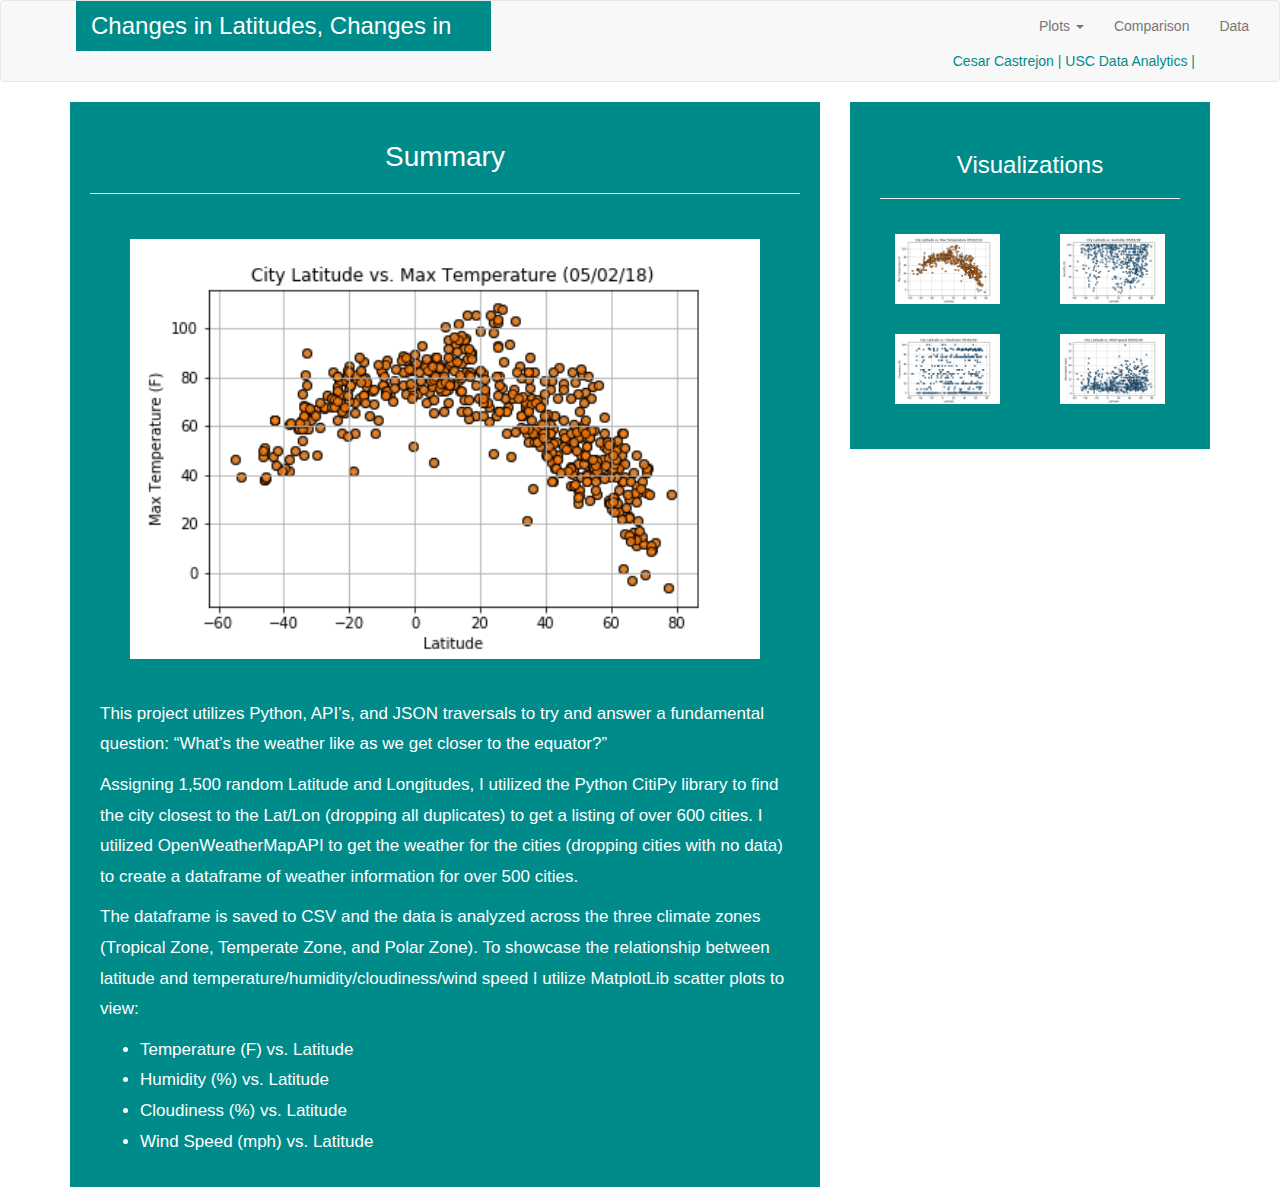
<file: index.html>
<!DOCTYPE html>
<html lang="en">

<head>
    <meta charset="UTF-8">
    <meta name="viewport" content="width=device-width, initial-scale=1.0">
    <meta http-equiv="X-UA-Compatible" content="ie=edge"> 
    <title>Latitude Weather Analysis</title>
    <link rel="stylesheet" href="https://maxcdn.bootstrapcdn.com/bootstrap/3.3.7/css/bootstrap.min.css" integrity="sha384-BVYiiSIFeK1dGmJRAkycuHAHRg32OmUcww7on3RYdg4Va+PmSTsz/K68vbdEjh4u"
        crossorigin="anonymous">
    <link rel="stylesheet" href="style.css">
</head>

<body>
    <nav class="navbar navbar-default">
        <div class="container-fluid">
            <div class="navbar-header">
                <button type="button" class="navbar-toggle collapsed" data-toggle="collapse" data-target="#bs-example-navbar-collapse-1"
                    aria-expanded="false">
                    <span class="sr-only">Toggle navigation</span>
                    <span class="icon-bar"></span>
                    <span class="icon-bar"></span>
                    <span class="icon-bar"></span>
                </button>
                <a class="navbar-brand" href="index.html">Changes in Latitudes, Changes in ...</a>
            </div>

            <div class="collapse navbar-collapse" id="bs-example-navbar-collapse-1">
                <ul class="nav navbar-nav navbar-right">
                    <li class="dropdown">
                        <a href="#" class="dropdown-toggle" data-toggle="dropdown" role="button" aria-haspopup="true" aria-expanded="false">Plots
                            <span class="caret"></span>
                        </a>
                        <ul class="dropdown-menu">
                            <li>
                                <a href="temp.html">Temperature</a>
                            </li>
                            <li>
                                <a href="humid.html">Humidity</a>
                            </li>
                            <li>
                                <a href="cloud.html">Cloudiness</a>
                            </li>
                            <li>
                                <a href="wind.html">Wind Speed</a>
                            </li>
                        </ul>
                    </li>
                    <li>
                        <a href="comparison.html">Comparison</a>
                    </li>
                    <li>
                        <a href="data.html">Data</a>
                    </li>
                </ul>
            </div>

        </div>
        <div class="container">
            <div class="col-md-12">
                <div class="sigline">
                    <p>
                        Cesar Castrejon | USC Data Analytics |
                    </p>
                </div>
            </div>
        </div>
    </nav>


    <div class="container">
        <div class="row row-grid">
            <div class="col-md-8">
                <div class="box box-left">
                    <section id="intro">
                        <h1>Summary</h1>
                        <hr>
                        <figure>
                            <a target="_blank" href="Fig1.png">
                                <img id="viz-main" src="Fig1.png" alt="Latitude of cities">
                            </a>
                        </figure>

                        <section id="summary">
                            <p>This project utilizes Python, API’s, and JSON traversals to try and answer a fundamental question:
                                “What’s the weather like as we get closer to the equator?”
                            </p>

                            <p> Assigning 1,500 random Latitude and Longitudes, I utilized the Python CitiPy library to find
                                the city closest to the Lat/Lon (dropping all duplicates) to get a listing of over 600 cities.
                                I utilized OpenWeatherMapAPI to get the weather for the cities (dropping cities with no data)
                                to create a dataframe of weather information for over 500 cities.
                            </p>

                            <p>
                                The dataframe is saved to CSV and the data is analyzed across the three climate zones (Tropical Zone, Temperate Zone, and
                                Polar Zone). To showcase the relationship between latitude and temperature/humidity/cloudiness/wind
                                speed I utilize MatplotLib scatter plots to view:
                            </p>

                            <ul>
                                <li>Temperature (F) vs. Latitude</li>
                                <li>Humidity (%) vs. Latitude</li>
                                <li>Cloudiness (%) vs. Latitude</li>
                                <li>Wind Speed (mph) vs. Latitude</li>

                            </ul>

                        </section>

                    </section>
                </div>
            </div>


            <div class="col-md-4">
                <div class="box box-right">
                    <h2>Visualizations</h2>
                    <hr>


                    <div class="row">
                        <div class="col-xs-6 col-sm-3 col-md-6">
                            <figure>
                                <a href="temp.html">
                                    <img id="landing-viz" src="Fig1.png" alt="Latitude vs. Temperature">
                                </a>
                            </figure>
                        </div>

                        <div class="col-xs-6 col-sm-3 col-md-6">
                            <figure>
                                <a href="humid.html">
                                    <img id="landing-viz" src="Fig2.png" alt="Latitude vs. Humidity">
                                </a>
                            </figure>
                        </div>

                        <div class="col-xs-6 col-sm-3 col-md-6">
                            <figure>
                                <a href="cloud.html">
                                    <img id="landing-viz" src="Fig3.png" alt="Latitude vs. Cloudiness">
                                </a>
                            </figure>
                        </div>

                        <div class="col-xs-6 col-sm-3 col-md-6">
                            <figure>
                                <a href="wind.html">
                                    <img id="landing-viz" src="Fig4.png" alt="Latitude vs. Wind Speed">
                                </a>
                            </figure>
                        </div>

                    </div>
                </div>
            </div>

        </div>
    </div>



    <script src="https://code.jquery.com/jquery-3.2.1.js" integrity="sha256-DZAnKJ/6XZ9si04Hgrsxu/8s717jcIzLy3oi35EouyE=" crossorigin="anonymous"></script>

    <script src="https://maxcdn.bootstrapcdn.com/bootstrap/3.3.7/js/bootstrap.min.js" integrity="sha384-Tc5IQib027qvyjSMfHjOMaLkfuWVxZxUPnCJA7l2mCWNIpG9mGCD8wGNIcPD7Txa"
        crossorigin="anonymous">
        </script>

</body>

</html>
</file>
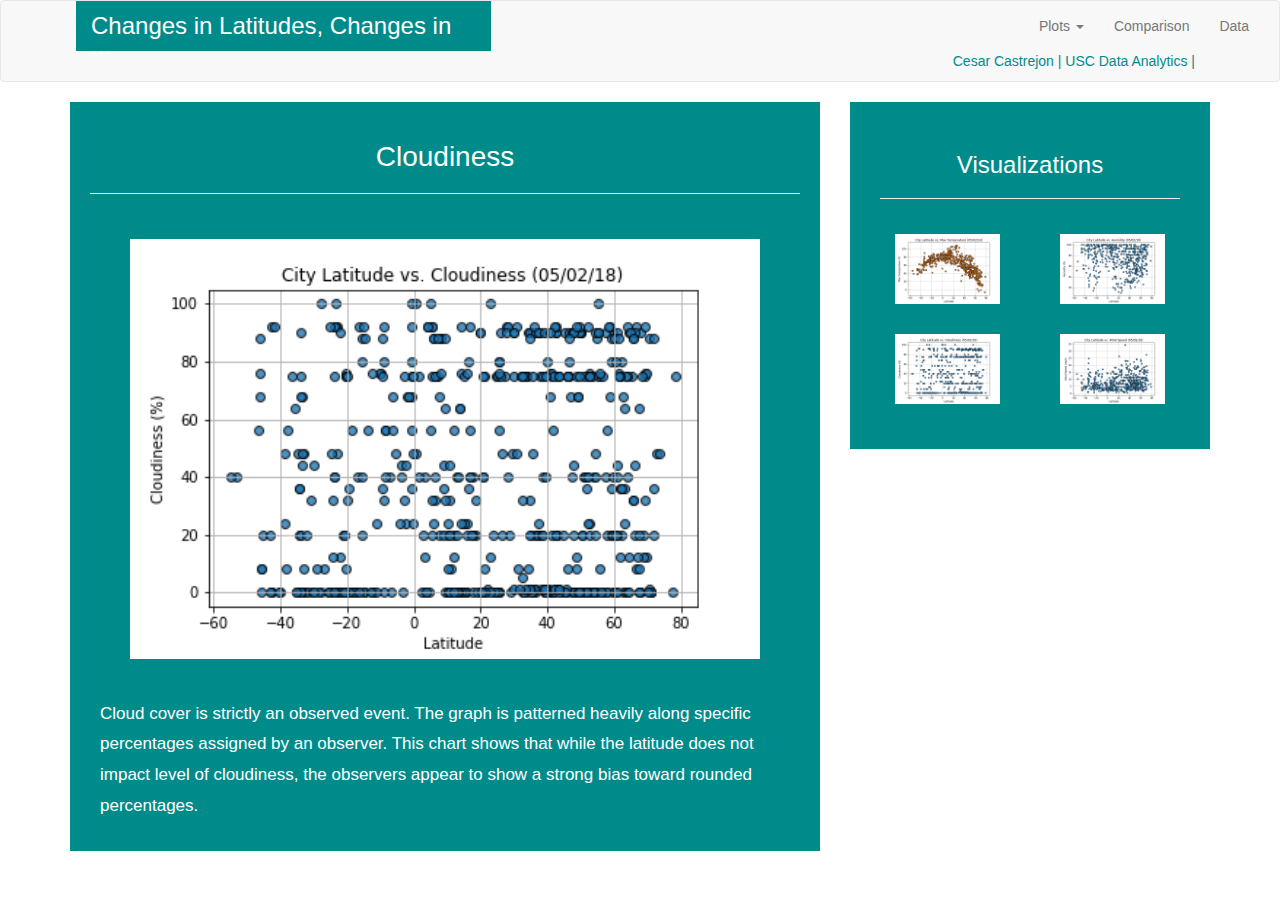
<file: cloud.html>
<!DOCTYPE html>
<html lang="en">

<head>
  <meta charset="UTF-8">
  <meta name="viewport" content="width=device-width, initial-scale=1.0">
  <meta http-equiv="X-UA-Compatible" content="ie=edge"> 
  <title>Cloudiness</title>
  <link rel="stylesheet" href="https://maxcdn.bootstrapcdn.com/bootstrap/3.3.7/css/bootstrap.min.css" integrity="sha384-BVYiiSIFeK1dGmJRAkycuHAHRg32OmUcww7on3RYdg4Va+PmSTsz/K68vbdEjh4u" crossorigin="anonymous">
  <link rel="stylesheet" href="style.css">
</head>

<body>
   <nav class="navbar navbar-default">
            <div class="container-fluid">
              <div class="navbar-header">
                <button type="button" class="navbar-toggle collapsed" data-toggle="collapse" data-target="#bs-example-navbar-collapse-1" aria-expanded="false">
                  <span class="sr-only">Toggle navigation</span>
                  <span class="icon-bar"></span>
                  <span class="icon-bar"></span>
                  <span class="icon-bar"></span>
                </button>
                <a class="navbar-brand" href="index.html">Changes in Latitudes, Changes in ...</a>
              </div>
              <div class="collapse navbar-collapse" id="bs-example-navbar-collapse-1">
                    <ul class="nav navbar-nav navbar-right">
                        <li class="dropdown">
                            <a href="#" class="dropdown-toggle" data-toggle="dropdown" role="button" aria-haspopup="true" aria-expanded="false">Plots
                                <span class="caret"></span>
                            </a>
                            <ul class="dropdown-menu">
                                <li>
                                    <a href="temp.html">Temperature</a>
                                </li>
                                <li>
                                    <a href="humid.html">Humidity</a>
                                </li>
                                <li>
                                    <a href="cloud.html">Cloudiness</a>
                                </li>
                                <li>
                                    <a href="wind.html">Wind Speed</a>
                                </li>
                            </ul>
                        </li>
                        <li>
                            <a href="comparison.html">Comparison</a>
                        </li>
                        <li>
                            <a href="data.html">Data</a>
                        </li>
                    </ul>
                </div>
    
            </div>
            <div class="container">
                <div class="col-md-12">
                    <div class="sigline">
                        <p>
                            Cesar Castrejon | USC Data Analytics  |
                        </p>
                    </div>
                </div>
            </div>
        </nav>

          <div class="container">
                <div class="row row-grid">
                    
                    <div class="col-md-8">
                        <div class="box box-left">
                        <section id="intro">
                            <h1>Cloudiness</h1>
                            <hr>
                            <figure>
                                        <a target="_blank" href="Fig3.png">
                                            <img id="viz-main" src="Fig3.png" alt="Latitude vs. Cloudiness">
                                        </a>
                            </figure>
                            
                            <section id="summary">
                            <p>Cloud cover is strictly an observed event.  The graph is patterned heavily along specific percentages
                               assigned by an observer.  This chart shows that while the latitude does not impact level of cloudiness,
                               the observers appear to show a strong bias toward rounded percentages.
                            </p>
                            </section>
        
                        </section>
                        </div>
                    </div>
                
                   
                    <div class="col-md-4">
                        <div class="box box-right">
                        <h2>Visualizations</h2>
                        <hr>
        
                   
                      <div class="row">
                            <div class="col-xs-6 col-sm-3 col-md-6">
                                  <figure>
                                      <a href="temp.html">
                                          <img id="landing-viz" src="Fig1.png" alt="Latitude vs. Temperature">
                                      </a>
                                  </figure>
                              </div>
                          
                        <div class="col-xs-6 col-sm-3 col-md-6">
                                <figure>
                                    <a href="humid.html">
                                        <img id="landing-viz" src="Fig2.png" alt="Latitude vs. Humidity">
                                    </a>
                                </figure>
                            </div>
      
                        <div class="col-xs-6 col-sm-3 col-md-6">
                                <figure>
                                    <a href="cloud.html">
                                        <img id="landing-viz" src="Fig3.png" alt="Latitude vs. Cloudiness">
                                    </a>
                                </figure>
                            </div>
      
                        <div class="col-xs-6 col-sm-3 col-md-6">
                                <figure>
                                    <a href="wind.html">
                                        <img id="landing-viz" src="Fig4.png" alt="Latitude vs. Wind Speed">
                                    </a>
                                </figure>
                            </div>
        
                            </div>
                        </div>
                      </div>
                          
                    </div>
                </div>
        

    <script
    src="https://code.jquery.com/jquery-3.2.1.js"
    integrity="sha256-DZAnKJ/6XZ9si04Hgrsxu/8s717jcIzLy3oi35EouyE="
    crossorigin="anonymous"></script>

    <script src="https://maxcdn.bootstrapcdn.com/bootstrap/3.3.7/js/bootstrap.min.js" integrity="sha384-Tc5IQib027qvyjSMfHjOMaLkfuWVxZxUPnCJA7l2mCWNIpG9mGCD8wGNIcPD7Txa" crossorigin="anonymous">
    </script>      
    </body>
    </html>
</file>
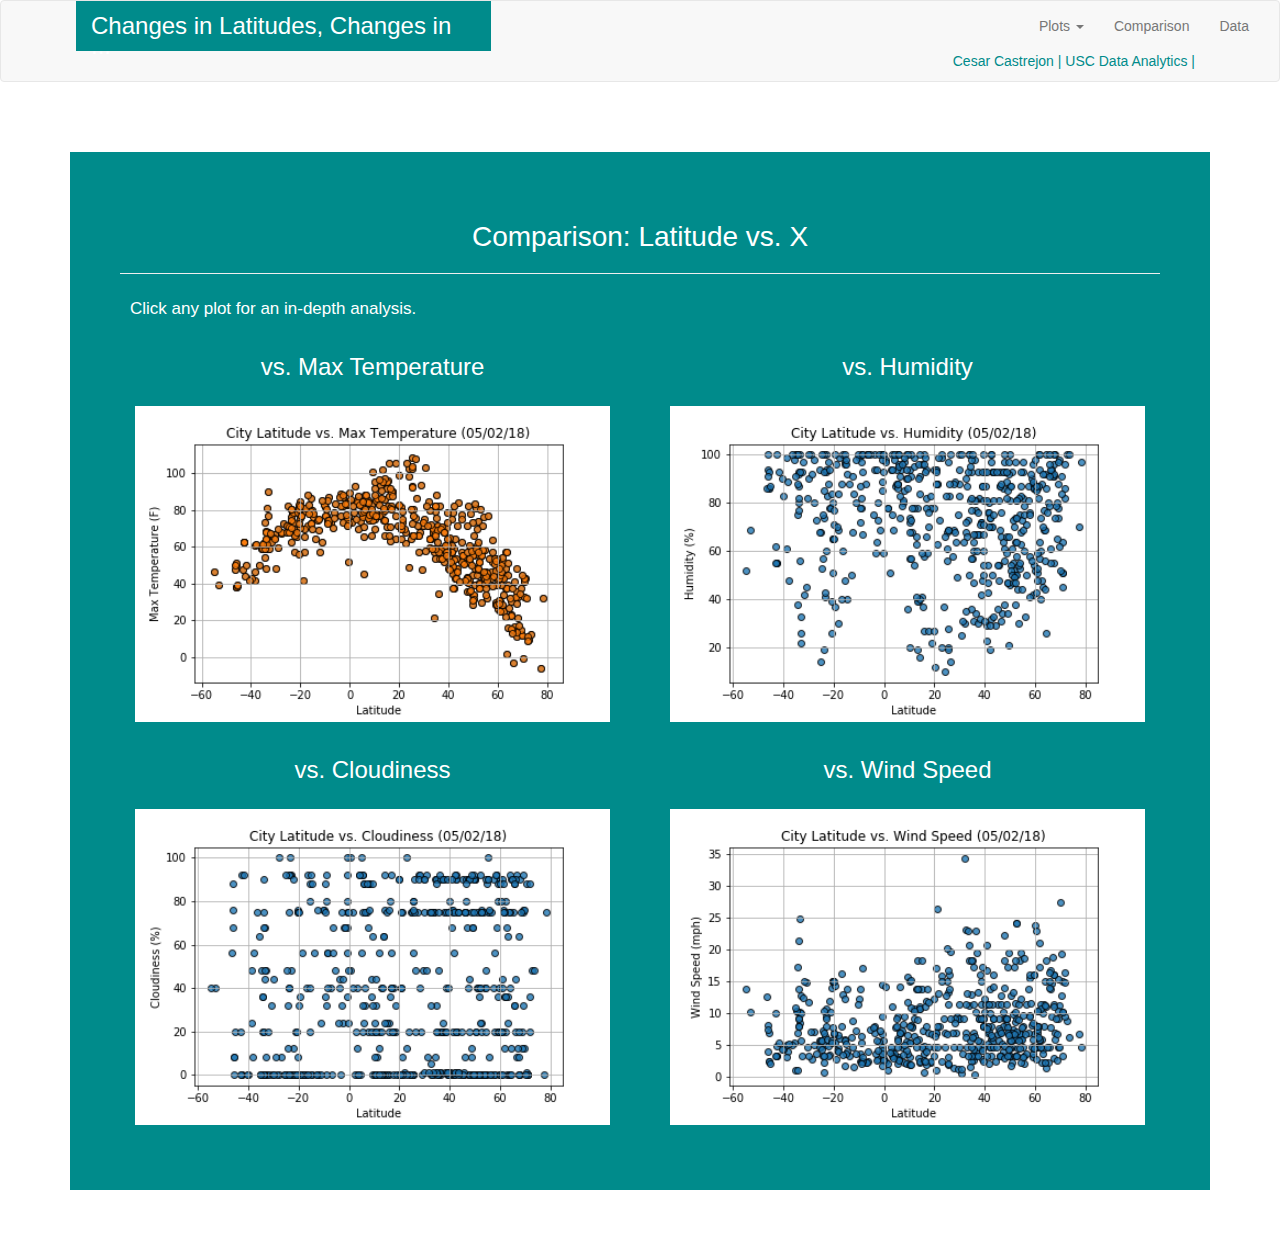
<file: comparison.html>
<!DOCTYPE html>
<html lang="en">

<head>
  <meta charset="UTF-8">
  <meta name="viewport" content="width=device-width, initial-scale=1.0">
  <meta http-equiv="X-UA-Compatible" content="ie=edge"> 
  <title>Comparison</title>
  <link rel="stylesheet" href="https://maxcdn.bootstrapcdn.com/bootstrap/3.3.7/css/bootstrap.min.css" integrity="sha384-BVYiiSIFeK1dGmJRAkycuHAHRg32OmUcww7on3RYdg4Va+PmSTsz/K68vbdEjh4u" crossorigin="anonymous">
  <link rel="stylesheet" href="style.css">
</head>

<body>
   <nav class="navbar navbar-default">
            <div class="container-fluid">
              
              <div class="navbar-header">
                <button type="button" class="navbar-toggle collapsed" data-toggle="collapse" data-target="#bs-example-navbar-collapse-1" aria-expanded="false">
                  <span class="sr-only">Toggle navigation</span>
                  <span class="icon-bar"></span>
                  <span class="icon-bar"></span>
                  <span class="icon-bar"></span>
                </button>
                <a class="navbar-brand" href="index.html">Changes in Latitudes, Changes in ...</a>
              </div>
              <div class="collapse navbar-collapse" id="bs-example-navbar-collapse-1">
                    <ul class="nav navbar-nav navbar-right">
                        <li class="dropdown">
                            <a href="#" class="dropdown-toggle" data-toggle="dropdown" role="button" aria-haspopup="true" aria-expanded="false">Plots
                                <span class="caret"></span>
                            </a>
                            <ul class="dropdown-menu">
                                <li>
                                    <a href="temp.html">Temperature</a>
                                </li>
                                <li>
                                    <a href="humid.html">Humidity</a>
                                </li>
                                <li>
                                    <a href="cloud.html">Cloudiness</a>
                                </li>
                                <li>
                                    <a href="wind.html">Wind Speed</a>
                                </li>
                            </ul>
                        </li>
                        <li>
                            <a href="comparison.html">Comparison</a>
                        </li>
                        <li>
                            <a href="data.html">Data</a>
                        </li>
                    </ul>
                </div>
    
            </div>
            <div class="container">
                <div class="col-md-12">
                    <div class="sigline">
                        <p>
                            Cesar Castrejon | USC Data Analytics  |
                        </p>
                    </div>
                </div>
            </div>
        </nav>

        <div class="box box-single">
                <section id="intro">
                        <h1>Comparison: Latitude vs. X</h1>
                        <hr>

                        <section id="summary">
                                <p>Click any plot for an in-depth analysis.</p>
                        </section>
                </section>

                <div class="row">
                        <div class="col-xs-12 col-md-6">
                              <h3>vs. Max Temperature</h3>
                            <figure>
                                  <a href="temp.html">
                                      <img id="landing-viz" src="Fig1.png" alt="Latitude vs. Temperature"></a>
                              </figure>
                          </div>
                      
                    <div class="col-xs-12 col-md-6">
                            <h3>vs. Humidity</h3>
                            <figure>
                                <a href="humid.html">
                                    <img id="landing-viz" src="Fig2.png" alt="Latitude vs. Humidity"></a>
                            </figure>
                        </div>
  
                    <div class="col-xs-12 col-md-6">
                        <h3>vs. Cloudiness</h3>
                        <figure>
                            <a href="cloud.html">
                                <img id="landing-viz" src="Fig3.png" alt="Latitude vs. Cloudiness"></a>
                        </figure>
                    </div>
  
                    <div class="col-xs-12 col-md-6">
                        <h3>vs. Wind Speed</h3>
                        <figure>
                                <a href="wind.html">
                                    <img id="landing-viz" src="Fig4.png" alt="Latitude vs. Wind Speed"></a>
                        </figure>
                    </div>

          </div>
        

    <script src="https://code.jquery.com/jquery-3.2.1.js"integrity="sha256-DZAnKJ/6XZ9si04Hgrsxu/8s717jcIzLy3oi35EouyE=" crossorigin="anonymous"></script>

    <script src="https://maxcdn.bootstrapcdn.com/bootstrap/3.3.7/js/bootstrap.min.js" integrity="sha384-Tc5IQib027qvyjSMfHjOMaLkfuWVxZxUPnCJA7l2mCWNIpG9mGCD8wGNIcPD7Txa" crossorigin="anonymous">
    </script>      
    </body>
    </html>
</file>
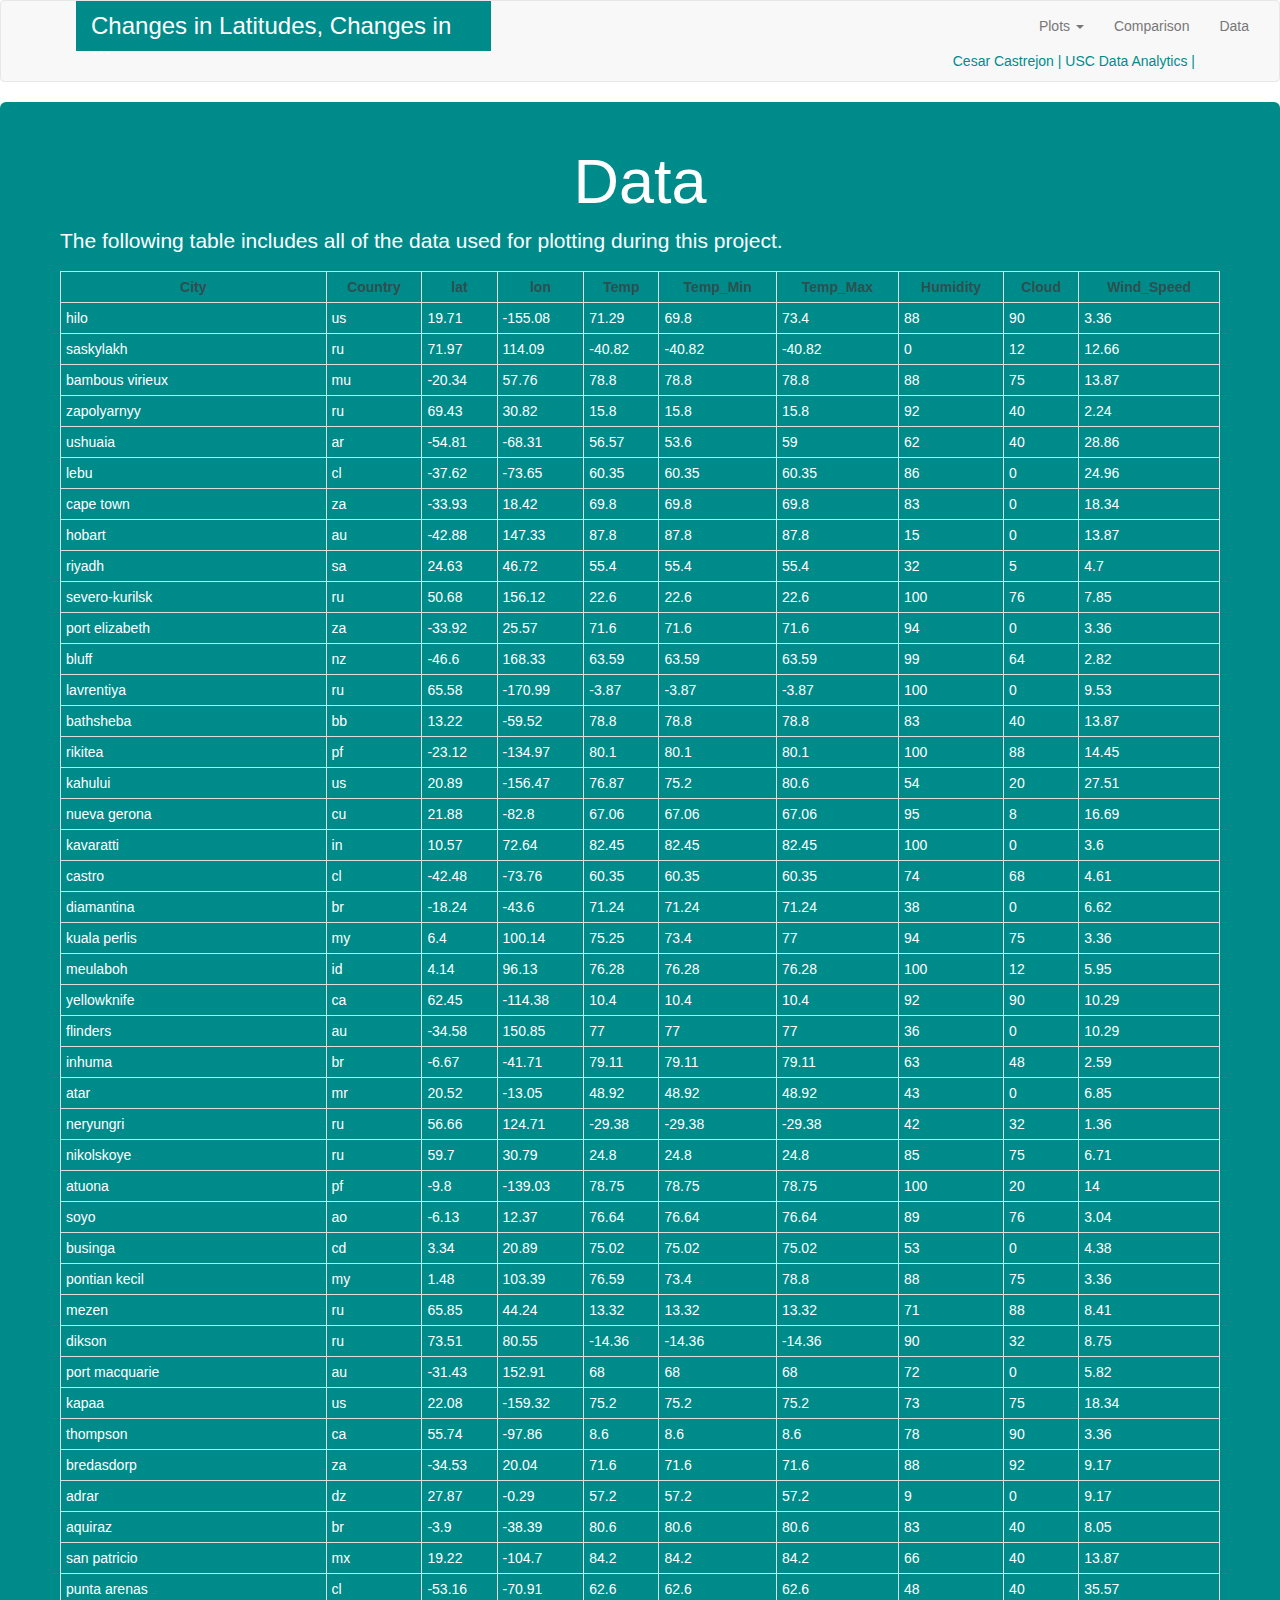
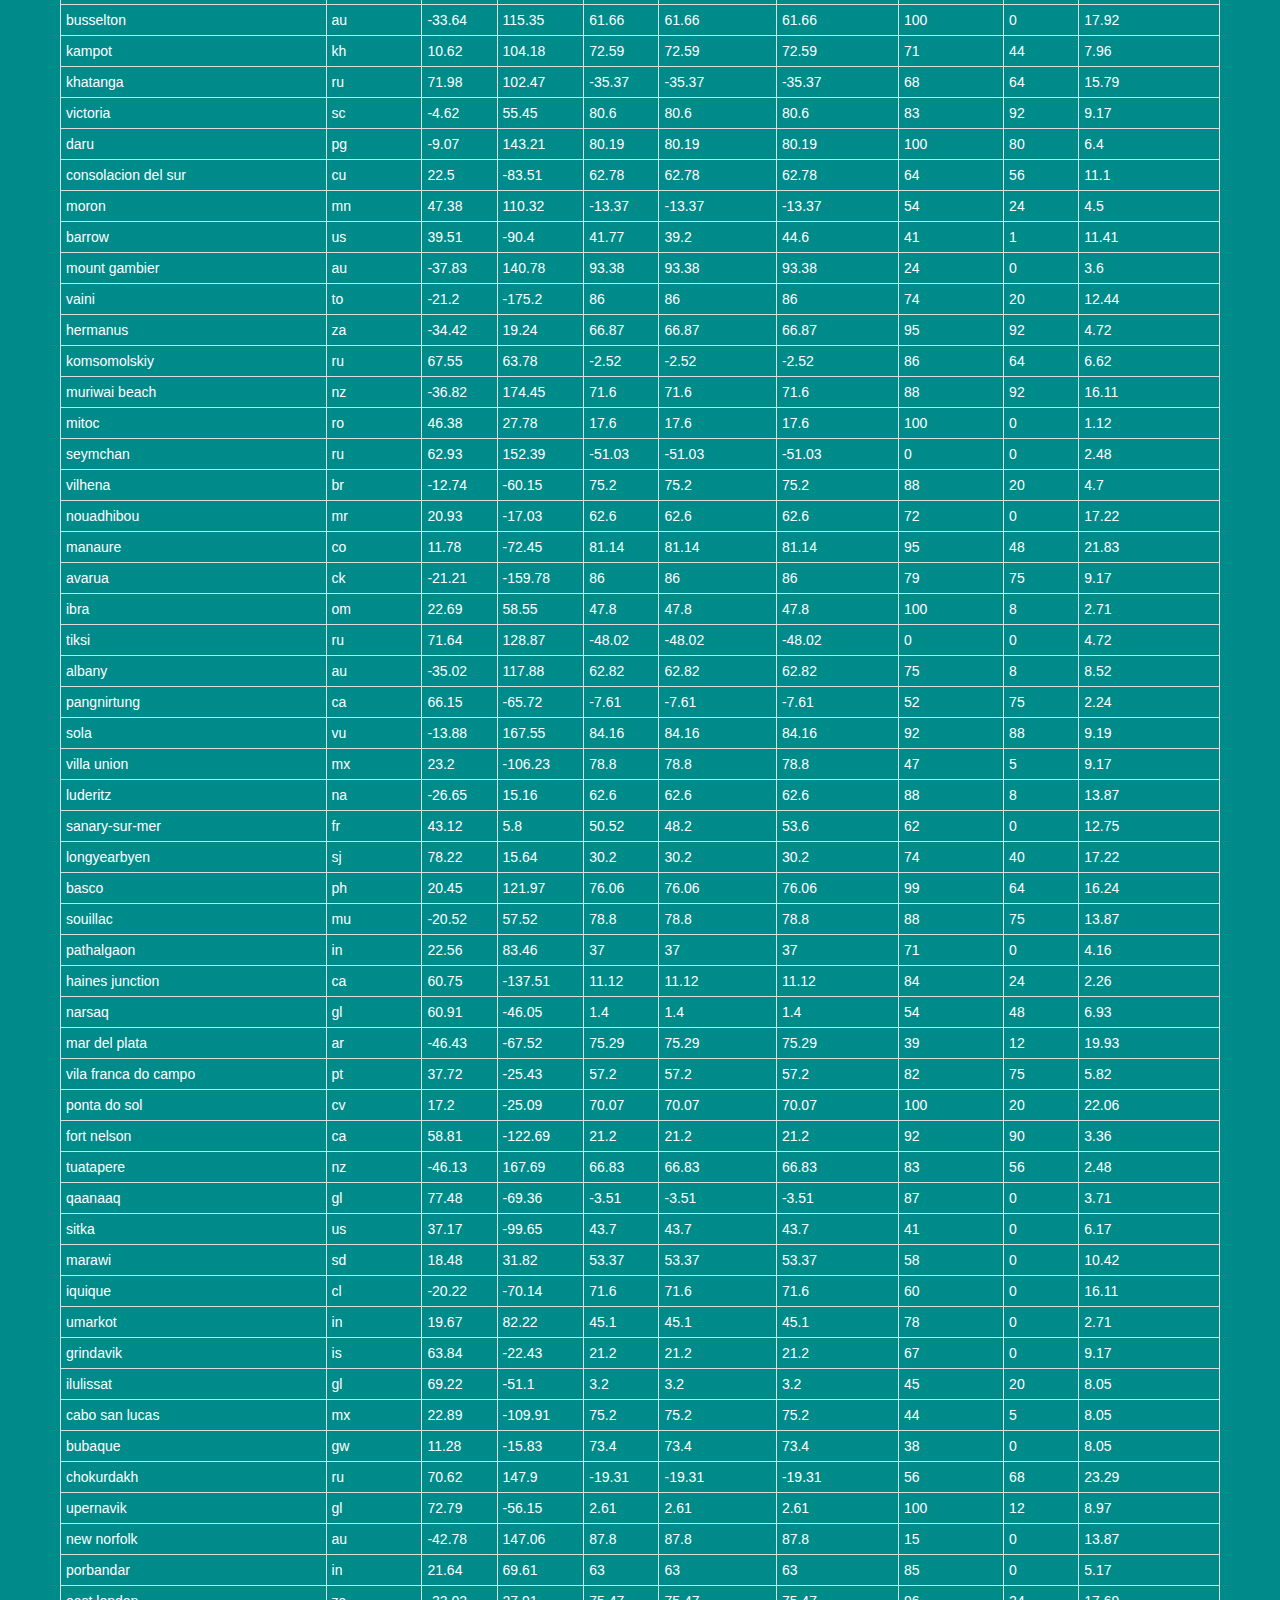
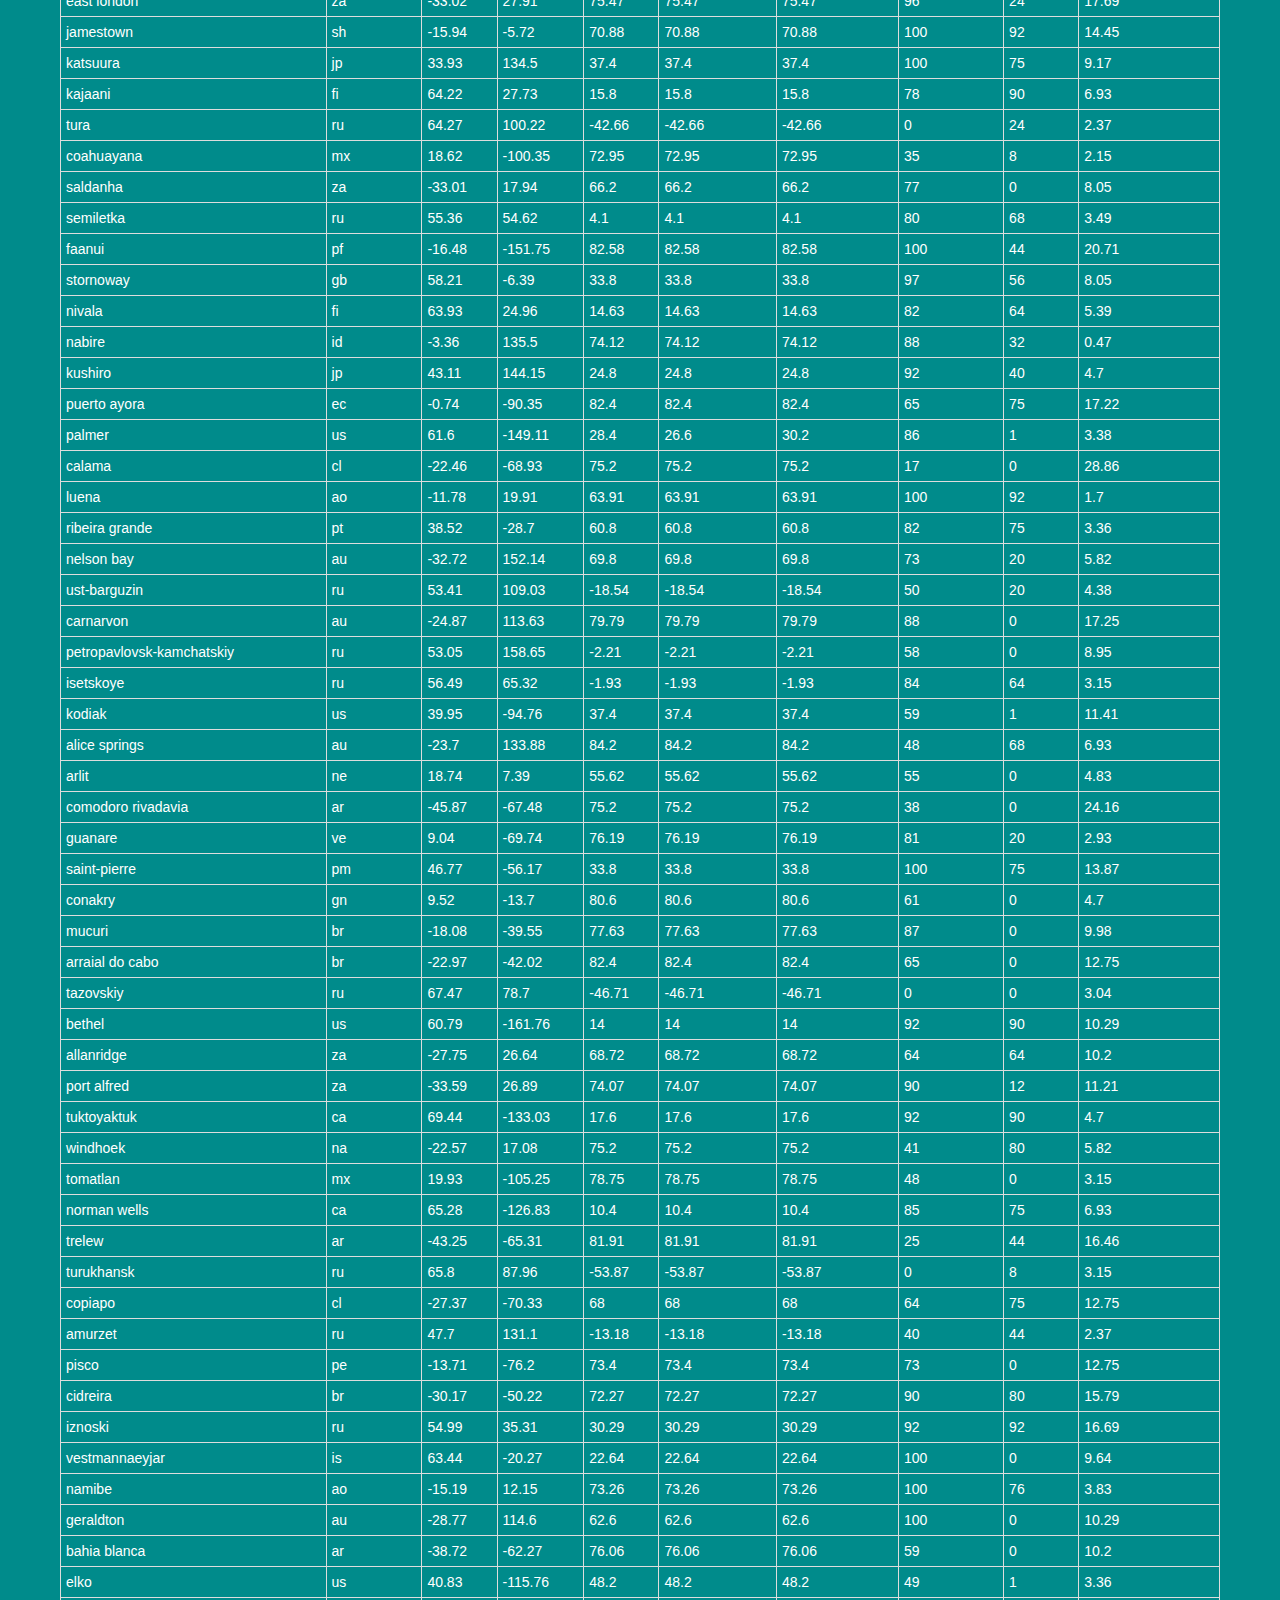
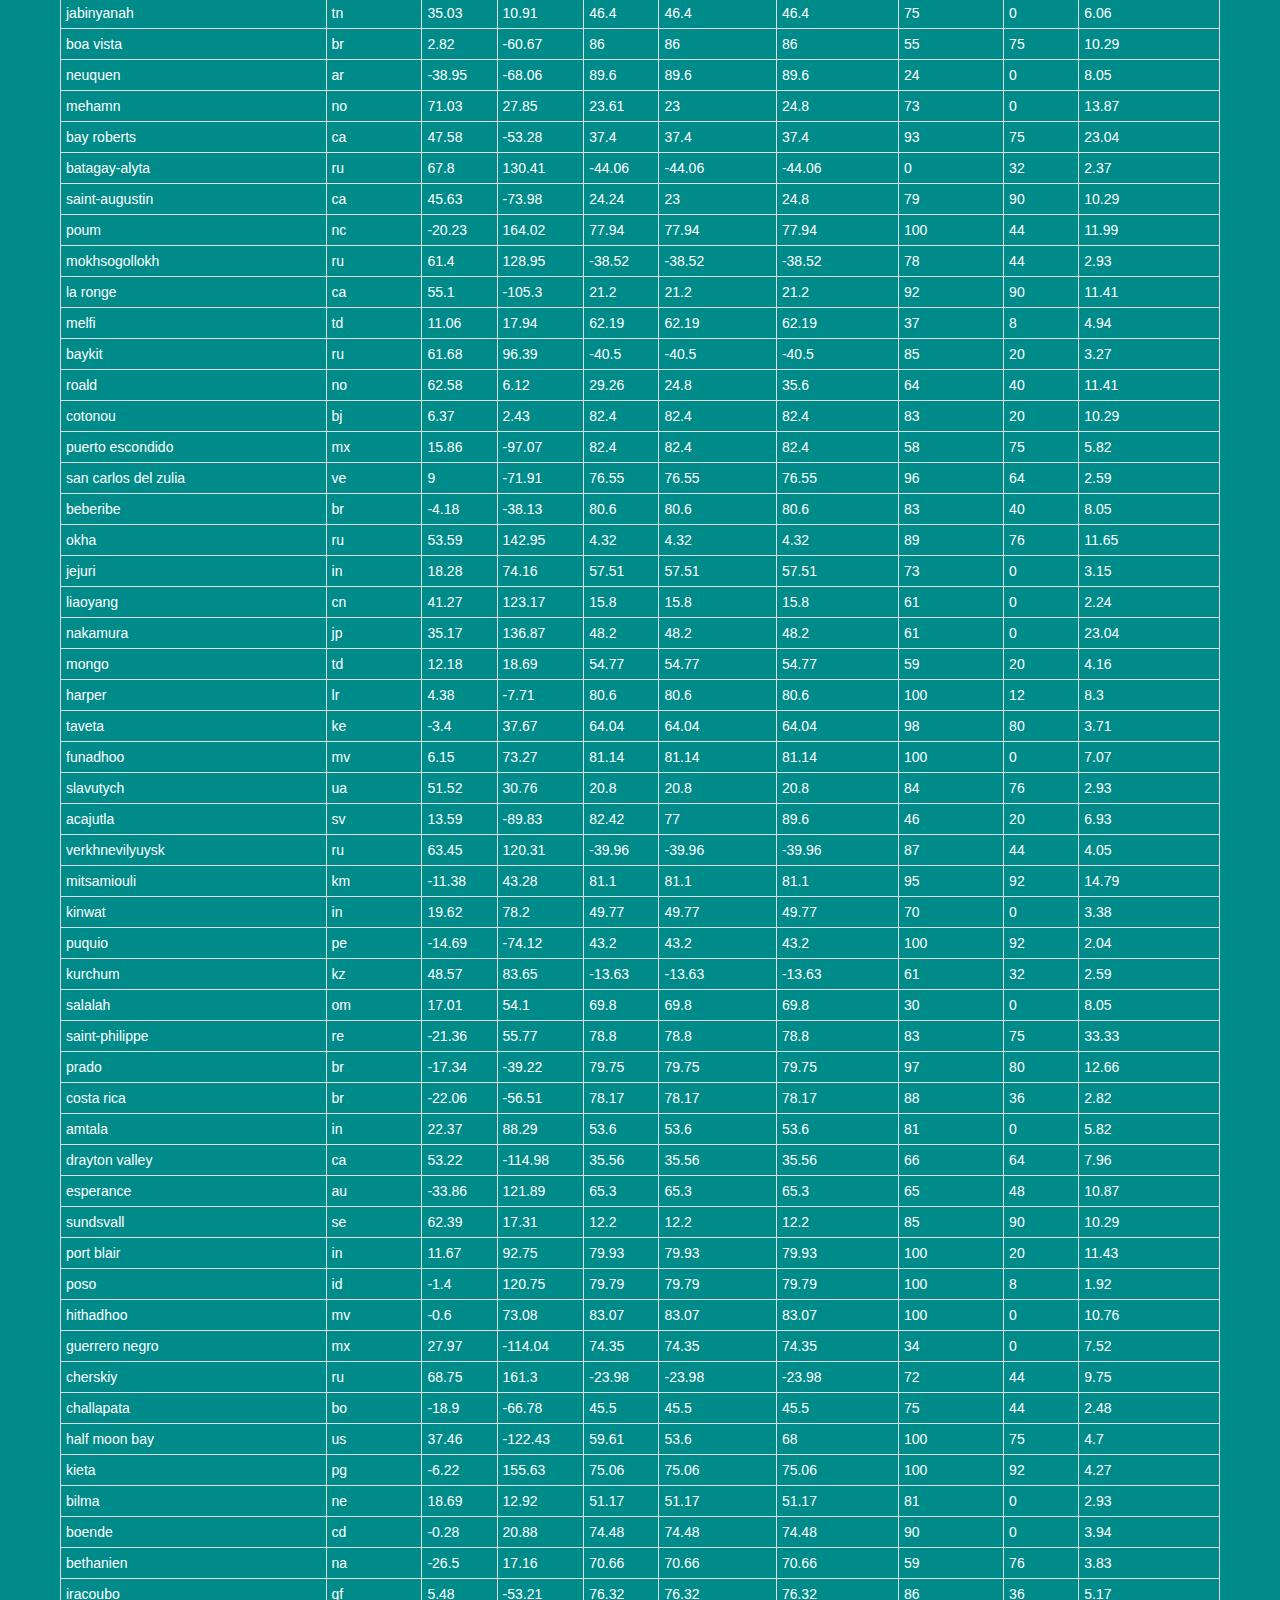
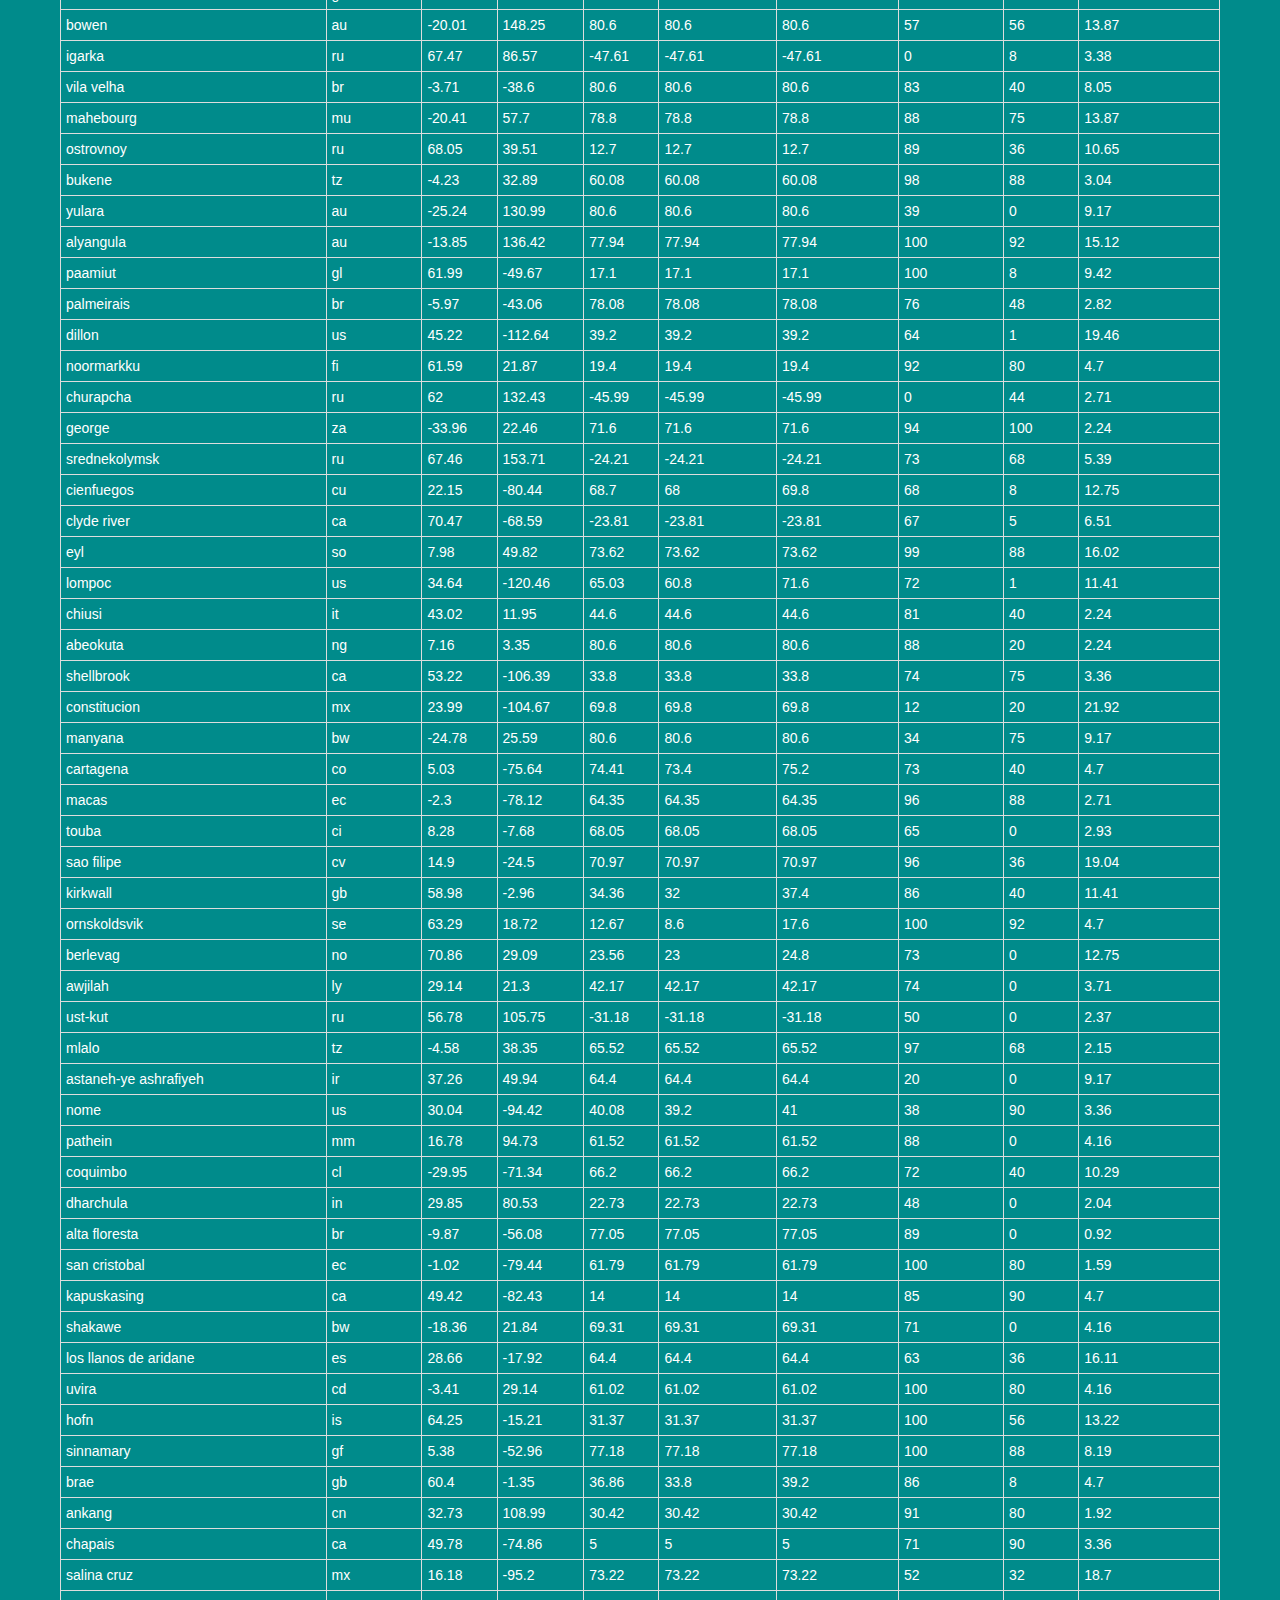
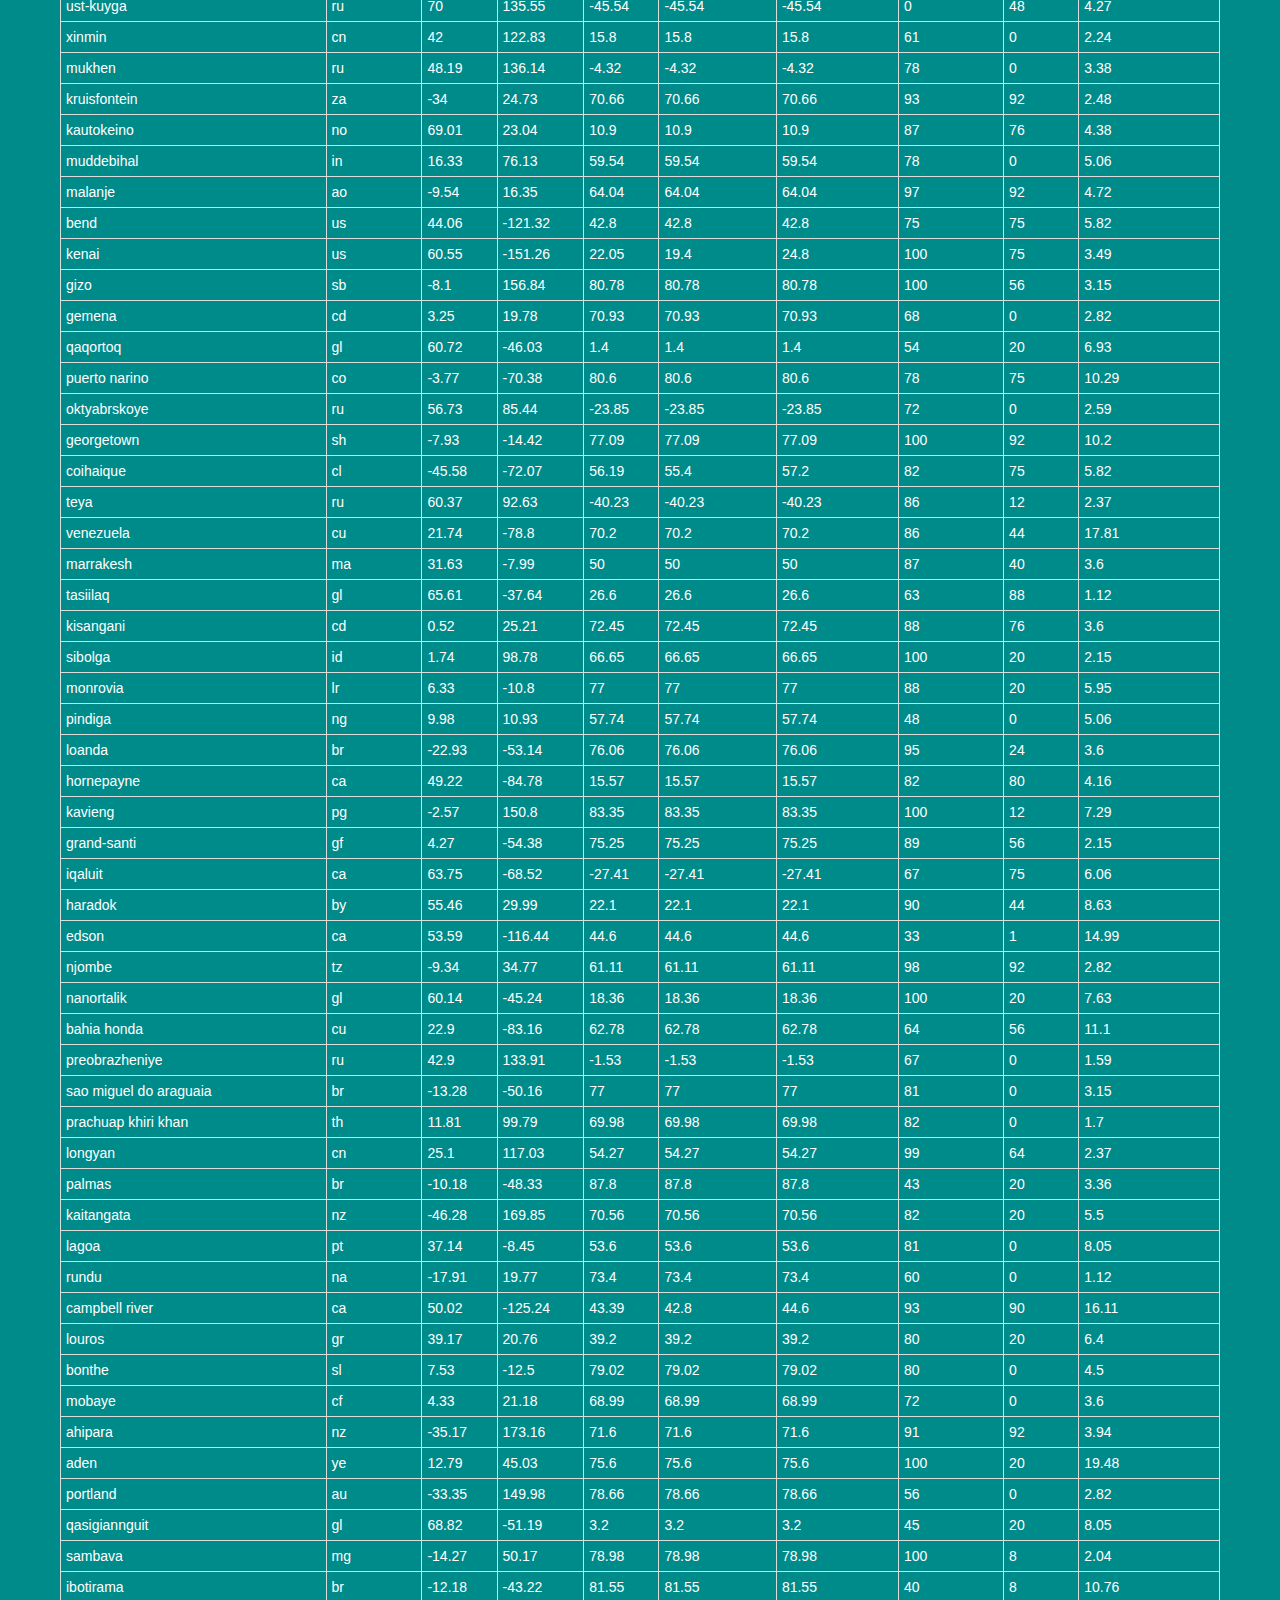
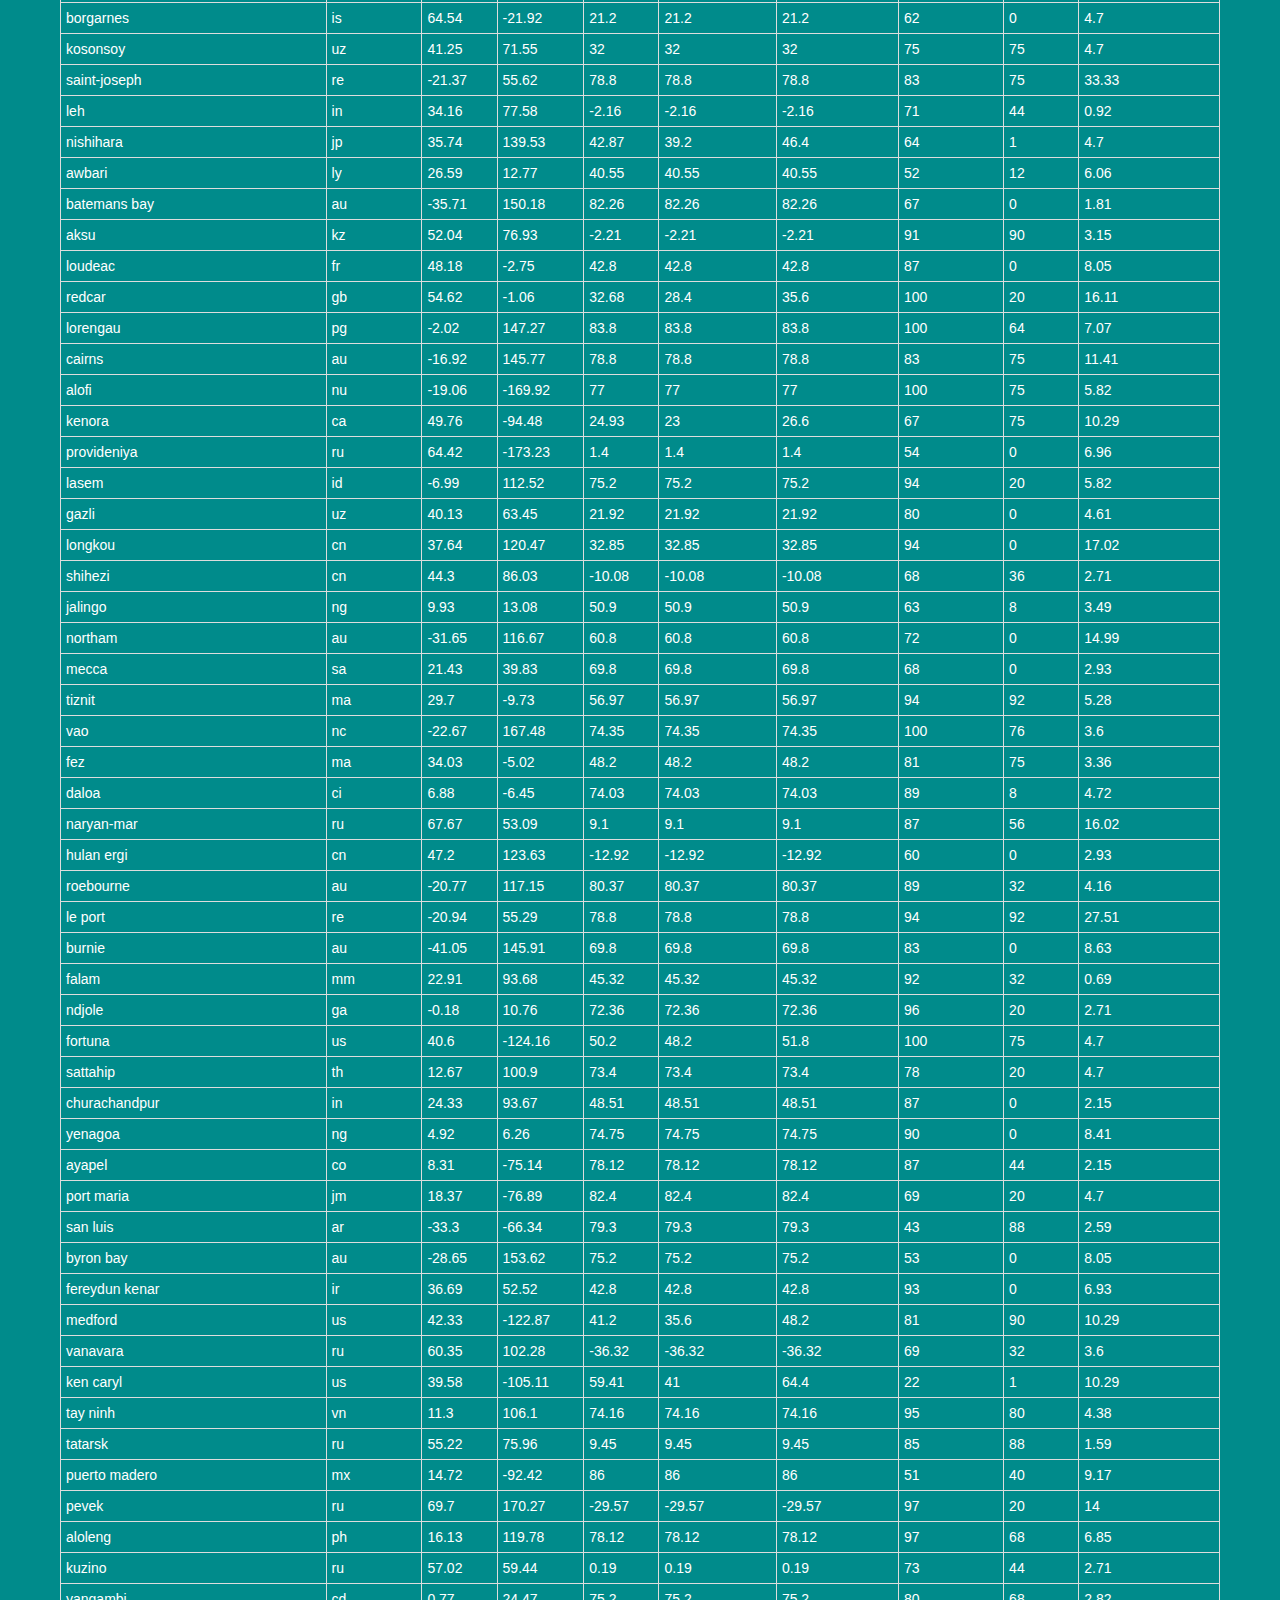
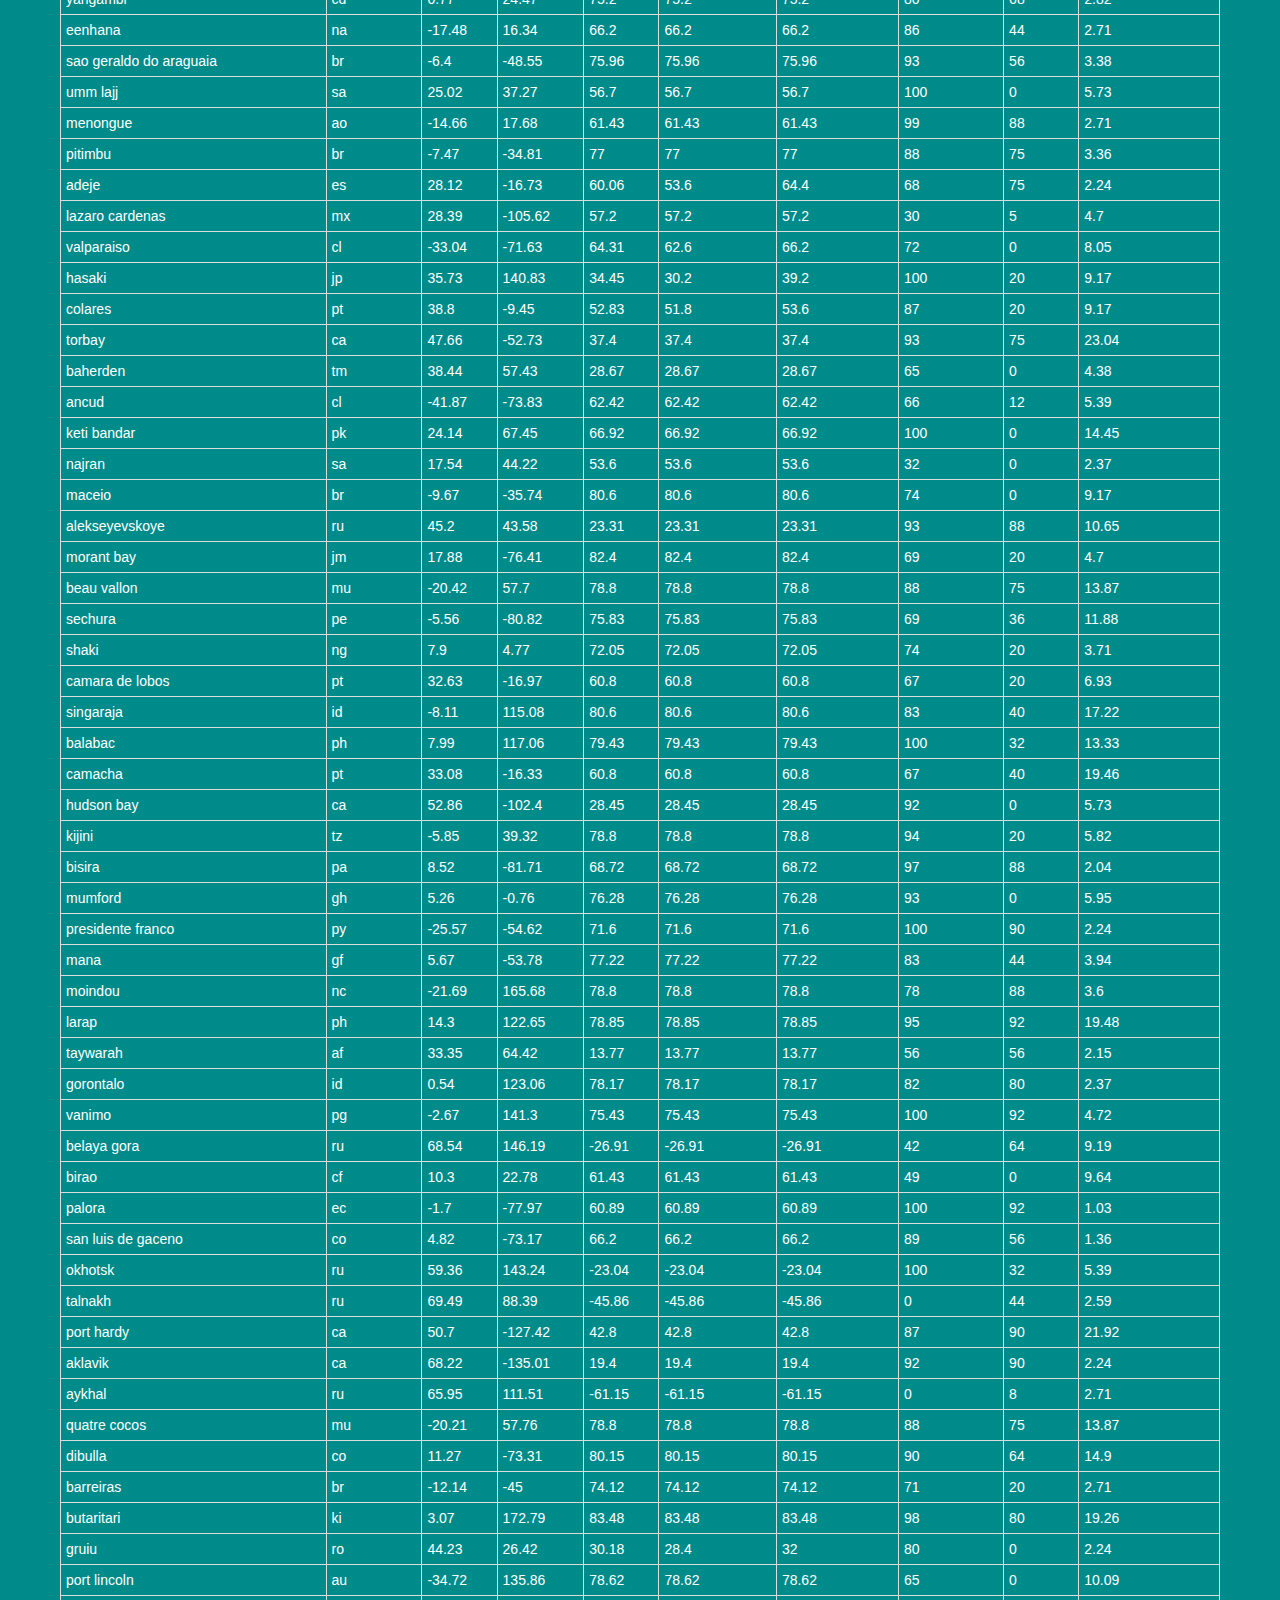
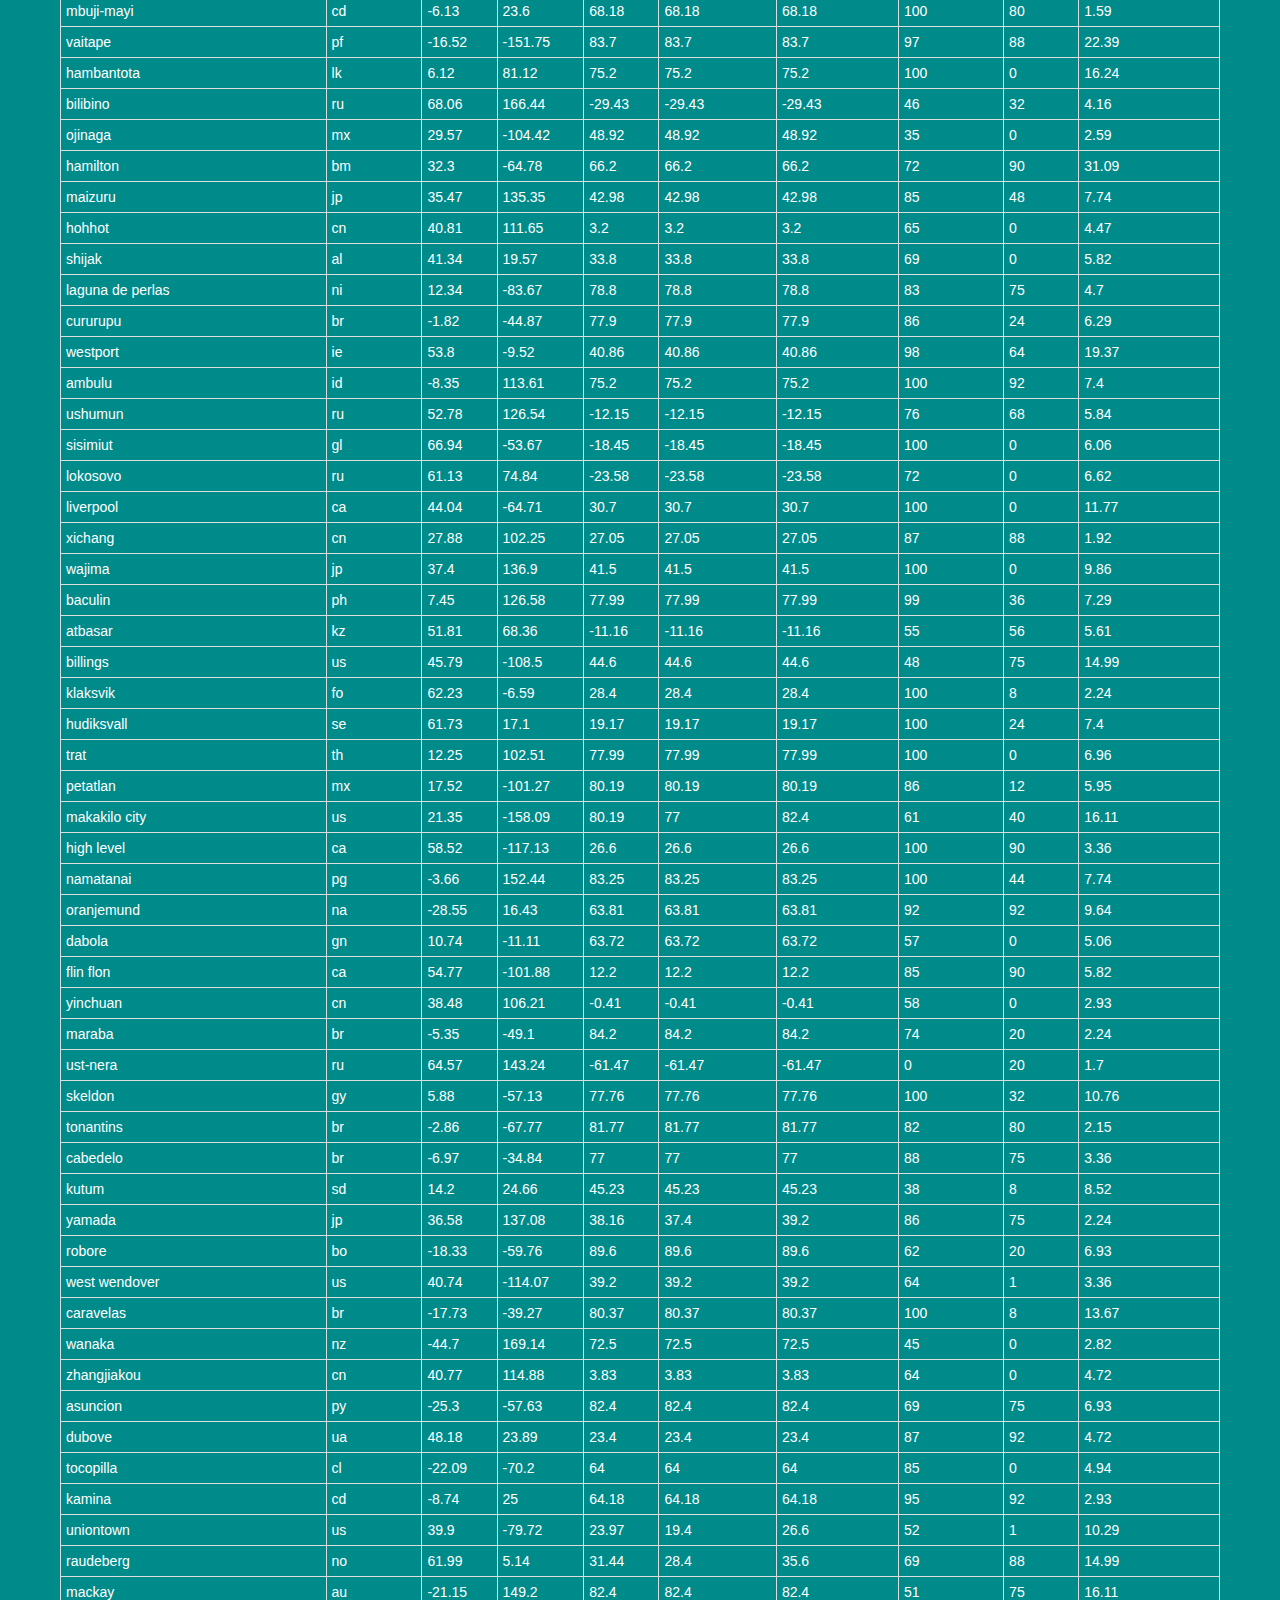
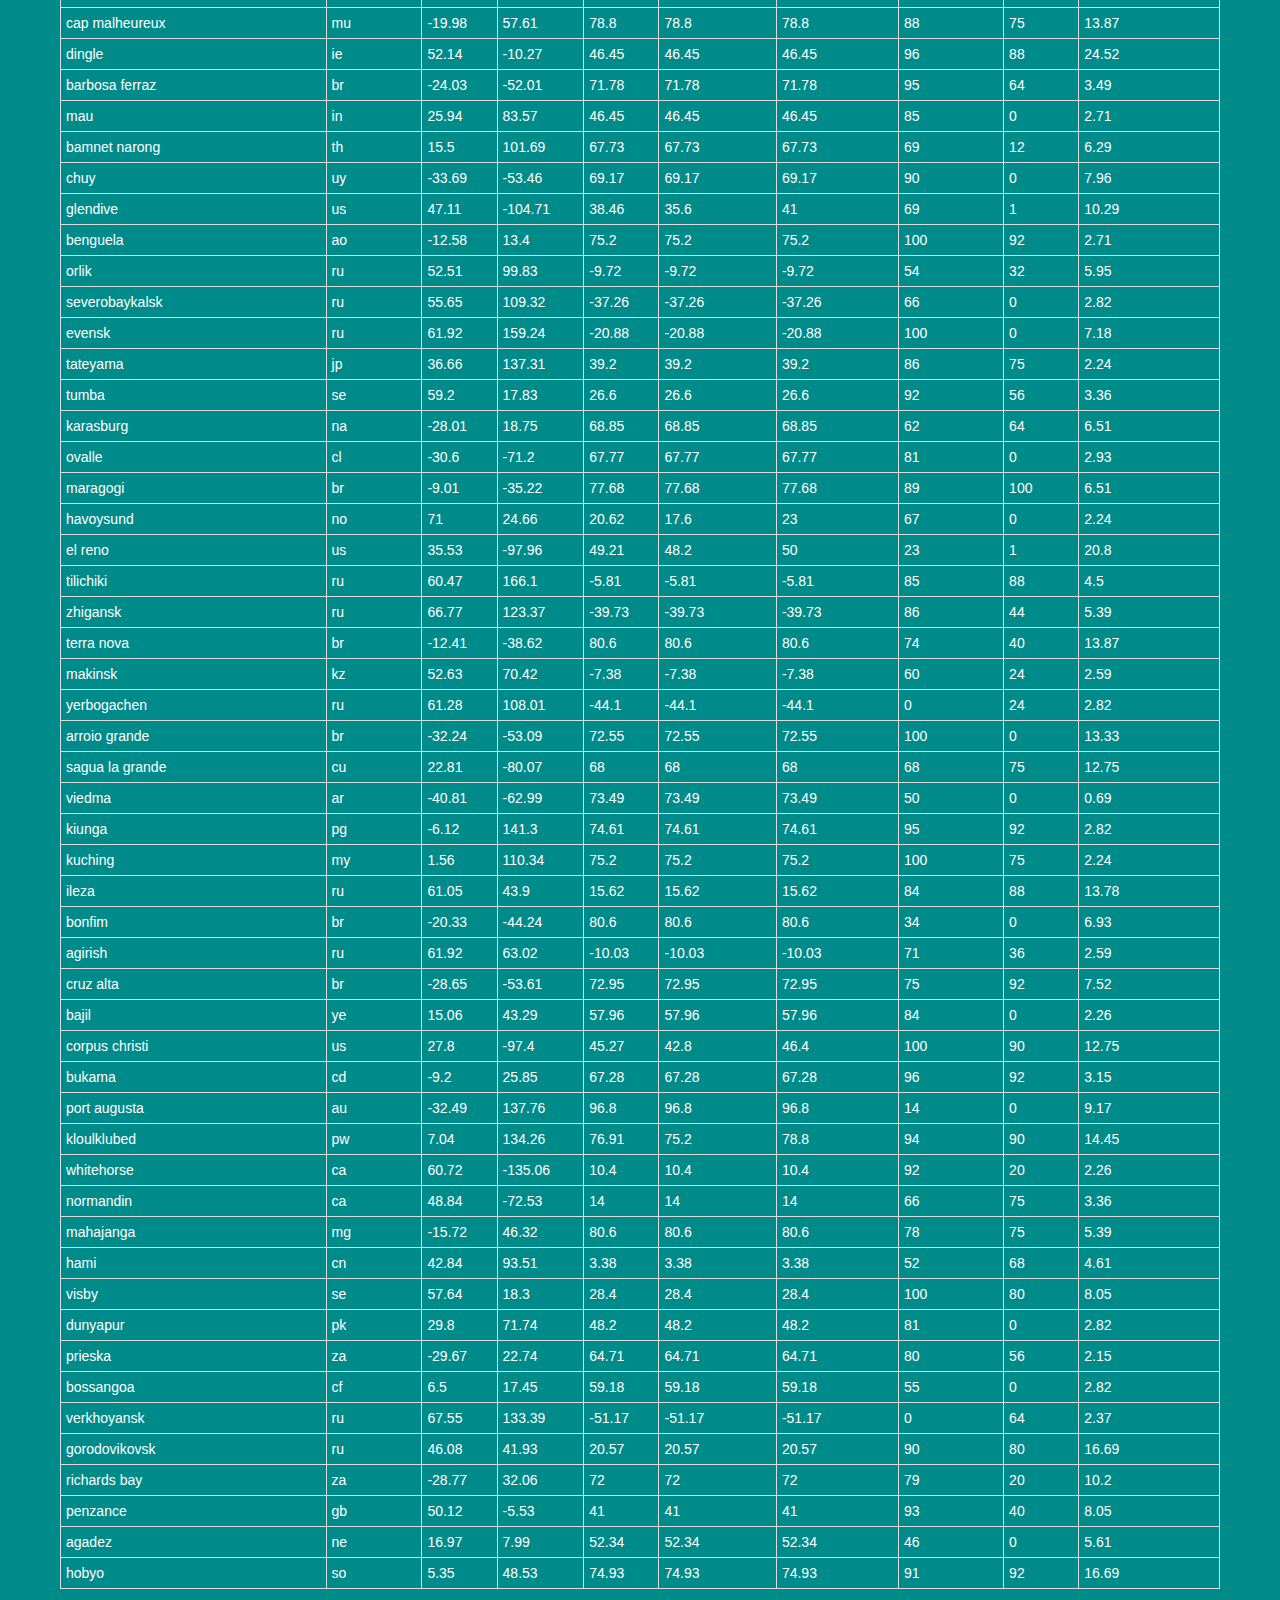
<file: data.html>
<!DOCTYPE html>
<html lang="en">

<head>
    <meta charset="UTF-8">
    <meta name="viewport" content="width=device-width, initial-scale=1.0">
    <meta http-equiv="X-UA-Compatible" content="ie=edge"> 
    <title>Data</title>
    <link rel="stylesheet" href="https://maxcdn.bootstrapcdn.com/bootstrap/3.3.7/css/bootstrap.min.css" integrity="sha384-BVYiiSIFeK1dGmJRAkycuHAHRg32OmUcww7on3RYdg4Va+PmSTsz/K68vbdEjh4u"
        crossorigin="anonymous">
    <link rel="stylesheet" href="style.css">
</head>

<body>
    <nav class="navbar navbar-default">
        <div class="container-fluid">
            
            <div class="navbar-header">
                <button type="button" class="navbar-toggle collapsed" data-toggle="collapse" data-target="#bs-example-navbar-collapse-1"
                    aria-expanded="false">
                    <span class="sr-only">Toggle navigation</span>
                    <span class="icon-bar"></span>
                    <span class="icon-bar"></span>
                    <span class="icon-bar"></span>
                </button>
                <a class="navbar-brand" href="index.html">Changes in Latitudes, Changes in ...</a>
            </div>
            <div class="collapse navbar-collapse" id="bs-example-navbar-collapse-1">
                <ul class="nav navbar-nav navbar-right">
                    <li class="dropdown">
                        <a href="#" class="dropdown-toggle" data-toggle="dropdown" role="button" aria-haspopup="true" aria-expanded="false">Plots
                            <span class="caret"></span>
                        </a>
                        <ul class="dropdown-menu">
                            <li>
                                <a href="temp.html">Temperature</a>
                            </li>
                            <li>
                                <a href="humid.html">Humidity</a>
                            </li>
                            <li>
                                <a href="cloud.html">Cloudiness</a>
                            </li>
                            <li>
                                <a href="wind.html">Wind Speed</a>
                            </li>
                        </ul>
                    </li>
                    <li>
                        <a href="comparison.html">Comparison</a>
                    </li>
                    <li>
                        <a href="data.html">Data</a>
                    </li>
                </ul>
            </div>

        </div>
        <div class="container">
            <div class="col-md-12">
                <div class="sigline">
                    <p>
                        Cesar Castrejon | USC Data Analytics  |
                    </p>
                </div>
            </div>
        </div>
    </nav>
    <div class="container-fluid">
        <div class="row">
            <div class="jumbotron">
             <h1>Data</h1>
             <p>The following table includes all of the data used for plotting during this project.</p>
             <table class="table table-bordered table-condensed">
                <tbody>
                    <tr>
                        <td>
                            <center>
                                <b>
                                    <font color="darkslategrey">City</font>
                                </b>
                            </center>
                        </td>
                        <td>
                            <center>
                                <b>
                                    <font color="darkslategrey">Country</font>
                                </b>
                            </center>
                        </td>
                        <td>
                            <center>
                                <b>
                                    <font color="darkslategrey">lat</font>
                                </b>
                            </center>
                        </td>
                        <td>
                            <center>
                                <b>
                                    <font color="darkslategrey">lon</font>
                                </b>
                            </center>
                        </td>
                        <td>
                            <center>
                                <b>
                                    <font color="darkslategrey">Temp</font>
                                </b>
                            </center>
                        </td>
                        <td>
                            <center>
                                <b>
                                    <font color="darkslategrey">Temp_Min</font>
                                </b>
                            </center>
                        </td>
                        <td>
                            <center>
                                <b>
                                    <font color="darkslategrey">Temp_Max</font>
                                </b>
                            </center>
                        </td>
                        <td>
                            <center>
                                <b>
                                    <font color="darkslategrey">Humidity</font>
                                </b>
                            </center>
                        </td>
                        <td>
                            <center>
                                <b>
                                    <font color="darkslategrey">Cloud</font>
                                </b>
                            </center>
                        </td>
                        <td>
                            <center>
                                <b>
                                    <font color="darkslategrey">Wind_Speed</font>
                                </b>
                            </center>
                        </td>
                    </tr>
                    <tr>
                        <td>hilo</td>
                        <td>us</td>
                        <td>19.71</td>
                        <td>-155.08</td>
                        <td>71.29</td>
                        <td>69.8</td>
                        <td>73.4</td>
                        <td>88</td>
                        <td>90</td>
                        <td>3.36</td>
                    </tr>
                    <tr>
                        <td>saskylakh</td>
                        <td>ru</td>
                        <td>71.97</td>
                        <td>114.09</td>
                        <td>-40.82</td>
                        <td>-40.82</td>
                        <td>-40.82</td>
                        <td>0</td>
                        <td>12</td>
                        <td>12.66</td>
                    </tr>
                    <tr>
                        <td>bambous virieux</td>
                        <td>mu</td>
                        <td>-20.34</td>
                        <td>57.76</td>
                        <td>78.8</td>
                        <td>78.8</td>
                        <td>78.8</td>
                        <td>88</td>
                        <td>75</td>
                        <td>13.87</td>
                    </tr>
                    <tr>
                        <td>zapolyarnyy</td>
                        <td>ru</td>
                        <td>69.43</td>
                        <td>30.82</td>
                        <td>15.8</td>
                        <td>15.8</td>
                        <td>15.8</td>
                        <td>92</td>
                        <td>40</td>
                        <td>2.24</td>
                    </tr>
                    <tr>
                        <td>ushuaia</td>
                        <td>ar</td>
                        <td>-54.81</td>
                        <td>-68.31</td>
                        <td>56.57</td>
                        <td>53.6</td>
                        <td>59</td>
                        <td>62</td>
                        <td>40</td>
                        <td>28.86</td>
                    </tr>
                    <tr>
                        <td>lebu</td>
                        <td>cl</td>
                        <td>-37.62</td>
                        <td>-73.65</td>
                        <td>60.35</td>
                        <td>60.35</td>
                        <td>60.35</td>
                        <td>86</td>
                        <td>0</td>
                        <td>24.96</td>
                    </tr>
                    <tr>
                        <td>cape town</td>
                        <td>za</td>
                        <td>-33.93</td>
                        <td>18.42</td>
                        <td>69.8</td>
                        <td>69.8</td>
                        <td>69.8</td>
                        <td>83</td>
                        <td>0</td>
                        <td>18.34</td>
                    </tr>
                    <tr>
                        <td>hobart</td>
                        <td>au</td>
                        <td>-42.88</td>
                        <td>147.33</td>
                        <td>87.8</td>
                        <td>87.8</td>
                        <td>87.8</td>
                        <td>15</td>
                        <td>0</td>
                        <td>13.87</td>
                    </tr>
                    <tr>
                        <td>riyadh</td>
                        <td>sa</td>
                        <td>24.63</td>
                        <td>46.72</td>
                        <td>55.4</td>
                        <td>55.4</td>
                        <td>55.4</td>
                        <td>32</td>
                        <td>5</td>
                        <td>4.7</td>
                    </tr>
                    <tr>
                        <td>severo-kurilsk</td>
                        <td>ru</td>
                        <td>50.68</td>
                        <td>156.12</td>
                        <td>22.6</td>
                        <td>22.6</td>
                        <td>22.6</td>
                        <td>100</td>
                        <td>76</td>
                        <td>7.85</td>
                    </tr>
                    <tr>
                        <td>port elizabeth</td>
                        <td>za</td>
                        <td>-33.92</td>
                        <td>25.57</td>
                        <td>71.6</td>
                        <td>71.6</td>
                        <td>71.6</td>
                        <td>94</td>
                        <td>0</td>
                        <td>3.36</td>
                    </tr>
                    <tr>
                        <td>bluff</td>
                        <td>nz</td>
                        <td>-46.6</td>
                        <td>168.33</td>
                        <td>63.59</td>
                        <td>63.59</td>
                        <td>63.59</td>
                        <td>99</td>
                        <td>64</td>
                        <td>2.82</td>
                    </tr>
                    <tr>
                        <td>lavrentiya</td>
                        <td>ru</td>
                        <td>65.58</td>
                        <td>-170.99</td>
                        <td>-3.87</td>
                        <td>-3.87</td>
                        <td>-3.87</td>
                        <td>100</td>
                        <td>0</td>
                        <td>9.53</td>
                    </tr>
                    <tr>
                        <td>bathsheba</td>
                        <td>bb</td>
                        <td>13.22</td>
                        <td>-59.52</td>
                        <td>78.8</td>
                        <td>78.8</td>
                        <td>78.8</td>
                        <td>83</td>
                        <td>40</td>
                        <td>13.87</td>
                    </tr>
                    <tr>
                        <td>rikitea</td>
                        <td>pf</td>
                        <td>-23.12</td>
                        <td>-134.97</td>
                        <td>80.1</td>
                        <td>80.1</td>
                        <td>80.1</td>
                        <td>100</td>
                        <td>88</td>
                        <td>14.45</td>
                    </tr>
                    <tr>
                        <td>kahului</td>
                        <td>us</td>
                        <td>20.89</td>
                        <td>-156.47</td>
                        <td>76.87</td>
                        <td>75.2</td>
                        <td>80.6</td>
                        <td>54</td>
                        <td>20</td>
                        <td>27.51</td>
                    </tr>
                    <tr>
                        <td>nueva gerona</td>
                        <td>cu</td>
                        <td>21.88</td>
                        <td>-82.8</td>
                        <td>67.06</td>
                        <td>67.06</td>
                        <td>67.06</td>
                        <td>95</td>
                        <td>8</td>
                        <td>16.69</td>
                    </tr>
                    <tr>
                        <td>kavaratti</td>
                        <td>in</td>
                        <td>10.57</td>
                        <td>72.64</td>
                        <td>82.45</td>
                        <td>82.45</td>
                        <td>82.45</td>
                        <td>100</td>
                        <td>0</td>
                        <td>3.6</td>
                    </tr>
                    <tr>
                        <td>castro</td>
                        <td>cl</td>
                        <td>-42.48</td>
                        <td>-73.76</td>
                        <td>60.35</td>
                        <td>60.35</td>
                        <td>60.35</td>
                        <td>74</td>
                        <td>68</td>
                        <td>4.61</td>
                    </tr>
                    <tr>
                        <td>diamantina</td>
                        <td>br</td>
                        <td>-18.24</td>
                        <td>-43.6</td>
                        <td>71.24</td>
                        <td>71.24</td>
                        <td>71.24</td>
                        <td>38</td>
                        <td>0</td>
                        <td>6.62</td>
                    </tr>
                    <tr>
                        <td>kuala perlis</td>
                        <td>my</td>
                        <td>6.4</td>
                        <td>100.14</td>
                        <td>75.25</td>
                        <td>73.4</td>
                        <td>77</td>
                        <td>94</td>
                        <td>75</td>
                        <td>3.36</td>
                    </tr>
                    <tr>
                        <td>meulaboh</td>
                        <td>id</td>
                        <td>4.14</td>
                        <td>96.13</td>
                        <td>76.28</td>
                        <td>76.28</td>
                        <td>76.28</td>
                        <td>100</td>
                        <td>12</td>
                        <td>5.95</td>
                    </tr>
                    <tr>
                        <td>yellowknife</td>
                        <td>ca</td>
                        <td>62.45</td>
                        <td>-114.38</td>
                        <td>10.4</td>
                        <td>10.4</td>
                        <td>10.4</td>
                        <td>92</td>
                        <td>90</td>
                        <td>10.29</td>
                    </tr>
                    <tr>
                        <td>flinders</td>
                        <td>au</td>
                        <td>-34.58</td>
                        <td>150.85</td>
                        <td>77</td>
                        <td>77</td>
                        <td>77</td>
                        <td>36</td>
                        <td>0</td>
                        <td>10.29</td>
                    </tr>
                    <tr>
                        <td>inhuma</td>
                        <td>br</td>
                        <td>-6.67</td>
                        <td>-41.71</td>
                        <td>79.11</td>
                        <td>79.11</td>
                        <td>79.11</td>
                        <td>63</td>
                        <td>48</td>
                        <td>2.59</td>
                    </tr>
                    <tr>
                        <td>atar</td>
                        <td>mr</td>
                        <td>20.52</td>
                        <td>-13.05</td>
                        <td>48.92</td>
                        <td>48.92</td>
                        <td>48.92</td>
                        <td>43</td>
                        <td>0</td>
                        <td>6.85</td>
                    </tr>
                    <tr>
                        <td>neryungri</td>
                        <td>ru</td>
                        <td>56.66</td>
                        <td>124.71</td>
                        <td>-29.38</td>
                        <td>-29.38</td>
                        <td>-29.38</td>
                        <td>42</td>
                        <td>32</td>
                        <td>1.36</td>
                    </tr>
                    <tr>
                        <td>nikolskoye</td>
                        <td>ru</td>
                        <td>59.7</td>
                        <td>30.79</td>
                        <td>24.8</td>
                        <td>24.8</td>
                        <td>24.8</td>
                        <td>85</td>
                        <td>75</td>
                        <td>6.71</td>
                    </tr>
                    <tr>
                        <td>atuona</td>
                        <td>pf</td>
                        <td>-9.8</td>
                        <td>-139.03</td>
                        <td>78.75</td>
                        <td>78.75</td>
                        <td>78.75</td>
                        <td>100</td>
                        <td>20</td>
                        <td>14</td>
                    </tr>
                    <tr>
                        <td>soyo</td>
                        <td>ao</td>
                        <td>-6.13</td>
                        <td>12.37</td>
                        <td>76.64</td>
                        <td>76.64</td>
                        <td>76.64</td>
                        <td>89</td>
                        <td>76</td>
                        <td>3.04</td>
                    </tr>
                    <tr>
                        <td>businga</td>
                        <td>cd</td>
                        <td>3.34</td>
                        <td>20.89</td>
                        <td>75.02</td>
                        <td>75.02</td>
                        <td>75.02</td>
                        <td>53</td>
                        <td>0</td>
                        <td>4.38</td>
                    </tr>
                    <tr>
                        <td>pontian kecil</td>
                        <td>my</td>
                        <td>1.48</td>
                        <td>103.39</td>
                        <td>76.59</td>
                        <td>73.4</td>
                        <td>78.8</td>
                        <td>88</td>
                        <td>75</td>
                        <td>3.36</td>
                    </tr>
                    <tr>
                        <td>mezen</td>
                        <td>ru</td>
                        <td>65.85</td>
                        <td>44.24</td>
                        <td>13.32</td>
                        <td>13.32</td>
                        <td>13.32</td>
                        <td>71</td>
                        <td>88</td>
                        <td>8.41</td>
                    </tr>
                    <tr>
                        <td>dikson</td>
                        <td>ru</td>
                        <td>73.51</td>
                        <td>80.55</td>
                        <td>-14.36</td>
                        <td>-14.36</td>
                        <td>-14.36</td>
                        <td>90</td>
                        <td>32</td>
                        <td>8.75</td>
                    </tr>
                    <tr>
                        <td>port macquarie</td>
                        <td>au</td>
                        <td>-31.43</td>
                        <td>152.91</td>
                        <td>68</td>
                        <td>68</td>
                        <td>68</td>
                        <td>72</td>
                        <td>0</td>
                        <td>5.82</td>
                    </tr>
                    <tr>
                        <td>kapaa</td>
                        <td>us</td>
                        <td>22.08</td>
                        <td>-159.32</td>
                        <td>75.2</td>
                        <td>75.2</td>
                        <td>75.2</td>
                        <td>73</td>
                        <td>75</td>
                        <td>18.34</td>
                    </tr>
                    <tr>
                        <td>thompson</td>
                        <td>ca</td>
                        <td>55.74</td>
                        <td>-97.86</td>
                        <td>8.6</td>
                        <td>8.6</td>
                        <td>8.6</td>
                        <td>78</td>
                        <td>90</td>
                        <td>3.36</td>
                    </tr>
                    <tr>
                        <td>bredasdorp</td>
                        <td>za</td>
                        <td>-34.53</td>
                        <td>20.04</td>
                        <td>71.6</td>
                        <td>71.6</td>
                        <td>71.6</td>
                        <td>88</td>
                        <td>92</td>
                        <td>9.17</td>
                    </tr>
                    <tr>
                        <td>adrar</td>
                        <td>dz</td>
                        <td>27.87</td>
                        <td>-0.29</td>
                        <td>57.2</td>
                        <td>57.2</td>
                        <td>57.2</td>
                        <td>9</td>
                        <td>0</td>
                        <td>9.17</td>
                    </tr>
                    <tr>
                        <td>aquiraz</td>
                        <td>br</td>
                        <td>-3.9</td>
                        <td>-38.39</td>
                        <td>80.6</td>
                        <td>80.6</td>
                        <td>80.6</td>
                        <td>83</td>
                        <td>40</td>
                        <td>8.05</td>
                    </tr>
                    <tr>
                        <td>san patricio</td>
                        <td>mx</td>
                        <td>19.22</td>
                        <td>-104.7</td>
                        <td>84.2</td>
                        <td>84.2</td>
                        <td>84.2</td>
                        <td>66</td>
                        <td>40</td>
                        <td>13.87</td>
                    </tr>
                    <tr>
                        <td>punta arenas</td>
                        <td>cl</td>
                        <td>-53.16</td>
                        <td>-70.91</td>
                        <td>62.6</td>
                        <td>62.6</td>
                        <td>62.6</td>
                        <td>48</td>
                        <td>40</td>
                        <td>35.57</td>
                    </tr>
                    <tr>
                        <td>busselton</td>
                        <td>au</td>
                        <td>-33.64</td>
                        <td>115.35</td>
                        <td>61.66</td>
                        <td>61.66</td>
                        <td>61.66</td>
                        <td>100</td>
                        <td>0</td>
                        <td>17.92</td>
                    </tr>
                    <tr>
                        <td>kampot</td>
                        <td>kh</td>
                        <td>10.62</td>
                        <td>104.18</td>
                        <td>72.59</td>
                        <td>72.59</td>
                        <td>72.59</td>
                        <td>71</td>
                        <td>44</td>
                        <td>7.96</td>
                    </tr>
                    <tr>
                        <td>khatanga</td>
                        <td>ru</td>
                        <td>71.98</td>
                        <td>102.47</td>
                        <td>-35.37</td>
                        <td>-35.37</td>
                        <td>-35.37</td>
                        <td>68</td>
                        <td>64</td>
                        <td>15.79</td>
                    </tr>
                    <tr>
                        <td>victoria</td>
                        <td>sc</td>
                        <td>-4.62</td>
                        <td>55.45</td>
                        <td>80.6</td>
                        <td>80.6</td>
                        <td>80.6</td>
                        <td>83</td>
                        <td>92</td>
                        <td>9.17</td>
                    </tr>
                    <tr>
                        <td>daru</td>
                        <td>pg</td>
                        <td>-9.07</td>
                        <td>143.21</td>
                        <td>80.19</td>
                        <td>80.19</td>
                        <td>80.19</td>
                        <td>100</td>
                        <td>80</td>
                        <td>6.4</td>
                    </tr>
                    <tr>
                        <td>consolacion del sur</td>
                        <td>cu</td>
                        <td>22.5</td>
                        <td>-83.51</td>
                        <td>62.78</td>
                        <td>62.78</td>
                        <td>62.78</td>
                        <td>64</td>
                        <td>56</td>
                        <td>11.1</td>
                    </tr>
                    <tr>
                        <td>moron</td>
                        <td>mn</td>
                        <td>47.38</td>
                        <td>110.32</td>
                        <td>-13.37</td>
                        <td>-13.37</td>
                        <td>-13.37</td>
                        <td>54</td>
                        <td>24</td>
                        <td>4.5</td>
                    </tr>
                    <tr>
                        <td>barrow</td>
                        <td>us</td>
                        <td>39.51</td>
                        <td>-90.4</td>
                        <td>41.77</td>
                        <td>39.2</td>
                        <td>44.6</td>
                        <td>41</td>
                        <td>1</td>
                        <td>11.41</td>
                    </tr>
                    <tr>
                        <td>mount gambier</td>
                        <td>au</td>
                        <td>-37.83</td>
                        <td>140.78</td>
                        <td>93.38</td>
                        <td>93.38</td>
                        <td>93.38</td>
                        <td>24</td>
                        <td>0</td>
                        <td>3.6</td>
                    </tr>
                    <tr>
                        <td>vaini</td>
                        <td>to</td>
                        <td>-21.2</td>
                        <td>-175.2</td>
                        <td>86</td>
                        <td>86</td>
                        <td>86</td>
                        <td>74</td>
                        <td>20</td>
                        <td>12.44</td>
                    </tr>
                    <tr>
                        <td>hermanus</td>
                        <td>za</td>
                        <td>-34.42</td>
                        <td>19.24</td>
                        <td>66.87</td>
                        <td>66.87</td>
                        <td>66.87</td>
                        <td>95</td>
                        <td>92</td>
                        <td>4.72</td>
                    </tr>
                    <tr>
                        <td>komsomolskiy</td>
                        <td>ru</td>
                        <td>67.55</td>
                        <td>63.78</td>
                        <td>-2.52</td>
                        <td>-2.52</td>
                        <td>-2.52</td>
                        <td>86</td>
                        <td>64</td>
                        <td>6.62</td>
                    </tr>
                    <tr>
                        <td>muriwai beach</td>
                        <td>nz</td>
                        <td>-36.82</td>
                        <td>174.45</td>
                        <td>71.6</td>
                        <td>71.6</td>
                        <td>71.6</td>
                        <td>88</td>
                        <td>92</td>
                        <td>16.11</td>
                    </tr>
                    <tr>
                        <td>mitoc</td>
                        <td>ro</td>
                        <td>46.38</td>
                        <td>27.78</td>
                        <td>17.6</td>
                        <td>17.6</td>
                        <td>17.6</td>
                        <td>100</td>
                        <td>0</td>
                        <td>1.12</td>
                    </tr>
                    <tr>
                        <td>seymchan</td>
                        <td>ru</td>
                        <td>62.93</td>
                        <td>152.39</td>
                        <td>-51.03</td>
                        <td>-51.03</td>
                        <td>-51.03</td>
                        <td>0</td>
                        <td>0</td>
                        <td>2.48</td>
                    </tr>
                    <tr>
                        <td>vilhena</td>
                        <td>br</td>
                        <td>-12.74</td>
                        <td>-60.15</td>
                        <td>75.2</td>
                        <td>75.2</td>
                        <td>75.2</td>
                        <td>88</td>
                        <td>20</td>
                        <td>4.7</td>
                    </tr>
                    <tr>
                        <td>nouadhibou</td>
                        <td>mr</td>
                        <td>20.93</td>
                        <td>-17.03</td>
                        <td>62.6</td>
                        <td>62.6</td>
                        <td>62.6</td>
                        <td>72</td>
                        <td>0</td>
                        <td>17.22</td>
                    </tr>
                    <tr>
                        <td>manaure</td>
                        <td>co</td>
                        <td>11.78</td>
                        <td>-72.45</td>
                        <td>81.14</td>
                        <td>81.14</td>
                        <td>81.14</td>
                        <td>95</td>
                        <td>48</td>
                        <td>21.83</td>
                    </tr>
                    <tr>
                        <td>avarua</td>
                        <td>ck</td>
                        <td>-21.21</td>
                        <td>-159.78</td>
                        <td>86</td>
                        <td>86</td>
                        <td>86</td>
                        <td>79</td>
                        <td>75</td>
                        <td>9.17</td>
                    </tr>
                    <tr>
                        <td>ibra</td>
                        <td>om</td>
                        <td>22.69</td>
                        <td>58.55</td>
                        <td>47.8</td>
                        <td>47.8</td>
                        <td>47.8</td>
                        <td>100</td>
                        <td>8</td>
                        <td>2.71</td>
                    </tr>
                    <tr>
                        <td>tiksi</td>
                        <td>ru</td>
                        <td>71.64</td>
                        <td>128.87</td>
                        <td>-48.02</td>
                        <td>-48.02</td>
                        <td>-48.02</td>
                        <td>0</td>
                        <td>0</td>
                        <td>4.72</td>
                    </tr>
                    <tr>
                        <td>albany</td>
                        <td>au</td>
                        <td>-35.02</td>
                        <td>117.88</td>
                        <td>62.82</td>
                        <td>62.82</td>
                        <td>62.82</td>
                        <td>75</td>
                        <td>8</td>
                        <td>8.52</td>
                    </tr>
                    <tr>
                        <td>pangnirtung</td>
                        <td>ca</td>
                        <td>66.15</td>
                        <td>-65.72</td>
                        <td>-7.61</td>
                        <td>-7.61</td>
                        <td>-7.61</td>
                        <td>52</td>
                        <td>75</td>
                        <td>2.24</td>
                    </tr>
                    <tr>
                        <td>sola</td>
                        <td>vu</td>
                        <td>-13.88</td>
                        <td>167.55</td>
                        <td>84.16</td>
                        <td>84.16</td>
                        <td>84.16</td>
                        <td>92</td>
                        <td>88</td>
                        <td>9.19</td>
                    </tr>
                    <tr>
                        <td>villa union</td>
                        <td>mx</td>
                        <td>23.2</td>
                        <td>-106.23</td>
                        <td>78.8</td>
                        <td>78.8</td>
                        <td>78.8</td>
                        <td>47</td>
                        <td>5</td>
                        <td>9.17</td>
                    </tr>
                    <tr>
                        <td>luderitz</td>
                        <td>na</td>
                        <td>-26.65</td>
                        <td>15.16</td>
                        <td>62.6</td>
                        <td>62.6</td>
                        <td>62.6</td>
                        <td>88</td>
                        <td>8</td>
                        <td>13.87</td>
                    </tr>
                    <tr>
                        <td>sanary-sur-mer</td>
                        <td>fr</td>
                        <td>43.12</td>
                        <td>5.8</td>
                        <td>50.52</td>
                        <td>48.2</td>
                        <td>53.6</td>
                        <td>62</td>
                        <td>0</td>
                        <td>12.75</td>
                    </tr>
                    <tr>
                        <td>longyearbyen</td>
                        <td>sj</td>
                        <td>78.22</td>
                        <td>15.64</td>
                        <td>30.2</td>
                        <td>30.2</td>
                        <td>30.2</td>
                        <td>74</td>
                        <td>40</td>
                        <td>17.22</td>
                    </tr>
                    <tr>
                        <td>basco</td>
                        <td>ph</td>
                        <td>20.45</td>
                        <td>121.97</td>
                        <td>76.06</td>
                        <td>76.06</td>
                        <td>76.06</td>
                        <td>99</td>
                        <td>64</td>
                        <td>16.24</td>
                    </tr>
                    <tr>
                        <td>souillac</td>
                        <td>mu</td>
                        <td>-20.52</td>
                        <td>57.52</td>
                        <td>78.8</td>
                        <td>78.8</td>
                        <td>78.8</td>
                        <td>88</td>
                        <td>75</td>
                        <td>13.87</td>
                    </tr>
                    <tr>
                        <td>pathalgaon</td>
                        <td>in</td>
                        <td>22.56</td>
                        <td>83.46</td>
                        <td>37</td>
                        <td>37</td>
                        <td>37</td>
                        <td>71</td>
                        <td>0</td>
                        <td>4.16</td>
                    </tr>
                    <tr>
                        <td>haines junction</td>
                        <td>ca</td>
                        <td>60.75</td>
                        <td>-137.51</td>
                        <td>11.12</td>
                        <td>11.12</td>
                        <td>11.12</td>
                        <td>84</td>
                        <td>24</td>
                        <td>2.26</td>
                    </tr>
                    <tr>
                        <td>narsaq</td>
                        <td>gl</td>
                        <td>60.91</td>
                        <td>-46.05</td>
                        <td>1.4</td>
                        <td>1.4</td>
                        <td>1.4</td>
                        <td>54</td>
                        <td>48</td>
                        <td>6.93</td>
                    </tr>
                    <tr>
                        <td>mar del plata</td>
                        <td>ar</td>
                        <td>-46.43</td>
                        <td>-67.52</td>
                        <td>75.29</td>
                        <td>75.29</td>
                        <td>75.29</td>
                        <td>39</td>
                        <td>12</td>
                        <td>19.93</td>
                    </tr>
                    <tr>
                        <td>vila franca do campo</td>
                        <td>pt</td>
                        <td>37.72</td>
                        <td>-25.43</td>
                        <td>57.2</td>
                        <td>57.2</td>
                        <td>57.2</td>
                        <td>82</td>
                        <td>75</td>
                        <td>5.82</td>
                    </tr>
                    <tr>
                        <td>ponta do sol</td>
                        <td>cv</td>
                        <td>17.2</td>
                        <td>-25.09</td>
                        <td>70.07</td>
                        <td>70.07</td>
                        <td>70.07</td>
                        <td>100</td>
                        <td>20</td>
                        <td>22.06</td>
                    </tr>
                    <tr>
                        <td>fort nelson</td>
                        <td>ca</td>
                        <td>58.81</td>
                        <td>-122.69</td>
                        <td>21.2</td>
                        <td>21.2</td>
                        <td>21.2</td>
                        <td>92</td>
                        <td>90</td>
                        <td>3.36</td>
                    </tr>
                    <tr>
                        <td>tuatapere</td>
                        <td>nz</td>
                        <td>-46.13</td>
                        <td>167.69</td>
                        <td>66.83</td>
                        <td>66.83</td>
                        <td>66.83</td>
                        <td>83</td>
                        <td>56</td>
                        <td>2.48</td>
                    </tr>
                    <tr>
                        <td>qaanaaq</td>
                        <td>gl</td>
                        <td>77.48</td>
                        <td>-69.36</td>
                        <td>-3.51</td>
                        <td>-3.51</td>
                        <td>-3.51</td>
                        <td>87</td>
                        <td>0</td>
                        <td>3.71</td>
                    </tr>
                    <tr>
                        <td>sitka</td>
                        <td>us</td>
                        <td>37.17</td>
                        <td>-99.65</td>
                        <td>43.7</td>
                        <td>43.7</td>
                        <td>43.7</td>
                        <td>41</td>
                        <td>0</td>
                        <td>6.17</td>
                    </tr>
                    <tr>
                        <td>marawi</td>
                        <td>sd</td>
                        <td>18.48</td>
                        <td>31.82</td>
                        <td>53.37</td>
                        <td>53.37</td>
                        <td>53.37</td>
                        <td>58</td>
                        <td>0</td>
                        <td>10.42</td>
                    </tr>
                    <tr>
                        <td>iquique</td>
                        <td>cl</td>
                        <td>-20.22</td>
                        <td>-70.14</td>
                        <td>71.6</td>
                        <td>71.6</td>
                        <td>71.6</td>
                        <td>60</td>
                        <td>0</td>
                        <td>16.11</td>
                    </tr>
                    <tr>
                        <td>umarkot</td>
                        <td>in</td>
                        <td>19.67</td>
                        <td>82.22</td>
                        <td>45.1</td>
                        <td>45.1</td>
                        <td>45.1</td>
                        <td>78</td>
                        <td>0</td>
                        <td>2.71</td>
                    </tr>
                    <tr>
                        <td>grindavik</td>
                        <td>is</td>
                        <td>63.84</td>
                        <td>-22.43</td>
                        <td>21.2</td>
                        <td>21.2</td>
                        <td>21.2</td>
                        <td>67</td>
                        <td>0</td>
                        <td>9.17</td>
                    </tr>
                    <tr>
                        <td>ilulissat</td>
                        <td>gl</td>
                        <td>69.22</td>
                        <td>-51.1</td>
                        <td>3.2</td>
                        <td>3.2</td>
                        <td>3.2</td>
                        <td>45</td>
                        <td>20</td>
                        <td>8.05</td>
                    </tr>
                    <tr>
                        <td>cabo san lucas</td>
                        <td>mx</td>
                        <td>22.89</td>
                        <td>-109.91</td>
                        <td>75.2</td>
                        <td>75.2</td>
                        <td>75.2</td>
                        <td>44</td>
                        <td>5</td>
                        <td>8.05</td>
                    </tr>
                    <tr>
                        <td>bubaque</td>
                        <td>gw</td>
                        <td>11.28</td>
                        <td>-15.83</td>
                        <td>73.4</td>
                        <td>73.4</td>
                        <td>73.4</td>
                        <td>38</td>
                        <td>0</td>
                        <td>8.05</td>
                    </tr>
                    <tr>
                        <td>chokurdakh</td>
                        <td>ru</td>
                        <td>70.62</td>
                        <td>147.9</td>
                        <td>-19.31</td>
                        <td>-19.31</td>
                        <td>-19.31</td>
                        <td>56</td>
                        <td>68</td>
                        <td>23.29</td>
                    </tr>
                    <tr>
                        <td>upernavik</td>
                        <td>gl</td>
                        <td>72.79</td>
                        <td>-56.15</td>
                        <td>2.61</td>
                        <td>2.61</td>
                        <td>2.61</td>
                        <td>100</td>
                        <td>12</td>
                        <td>8.97</td>
                    </tr>
                    <tr>
                        <td>new norfolk</td>
                        <td>au</td>
                        <td>-42.78</td>
                        <td>147.06</td>
                        <td>87.8</td>
                        <td>87.8</td>
                        <td>87.8</td>
                        <td>15</td>
                        <td>0</td>
                        <td>13.87</td>
                    </tr>
                    <tr>
                        <td>porbandar</td>
                        <td>in</td>
                        <td>21.64</td>
                        <td>69.61</td>
                        <td>63</td>
                        <td>63</td>
                        <td>63</td>
                        <td>85</td>
                        <td>0</td>
                        <td>5.17</td>
                    </tr>
                    <tr>
                        <td>east london</td>
                        <td>za</td>
                        <td>-33.02</td>
                        <td>27.91</td>
                        <td>75.47</td>
                        <td>75.47</td>
                        <td>75.47</td>
                        <td>96</td>
                        <td>24</td>
                        <td>17.69</td>
                    </tr>
                    <tr>
                        <td>jamestown</td>
                        <td>sh</td>
                        <td>-15.94</td>
                        <td>-5.72</td>
                        <td>70.88</td>
                        <td>70.88</td>
                        <td>70.88</td>
                        <td>100</td>
                        <td>92</td>
                        <td>14.45</td>
                    </tr>
                    <tr>
                        <td>katsuura</td>
                        <td>jp</td>
                        <td>33.93</td>
                        <td>134.5</td>
                        <td>37.4</td>
                        <td>37.4</td>
                        <td>37.4</td>
                        <td>100</td>
                        <td>75</td>
                        <td>9.17</td>
                    </tr>
                    <tr>
                        <td>kajaani</td>
                        <td>fi</td>
                        <td>64.22</td>
                        <td>27.73</td>
                        <td>15.8</td>
                        <td>15.8</td>
                        <td>15.8</td>
                        <td>78</td>
                        <td>90</td>
                        <td>6.93</td>
                    </tr>
                    <tr>
                        <td>tura</td>
                        <td>ru</td>
                        <td>64.27</td>
                        <td>100.22</td>
                        <td>-42.66</td>
                        <td>-42.66</td>
                        <td>-42.66</td>
                        <td>0</td>
                        <td>24</td>
                        <td>2.37</td>
                    </tr>
                    <tr>
                        <td>coahuayana</td>
                        <td>mx</td>
                        <td>18.62</td>
                        <td>-100.35</td>
                        <td>72.95</td>
                        <td>72.95</td>
                        <td>72.95</td>
                        <td>35</td>
                        <td>8</td>
                        <td>2.15</td>
                    </tr>
                    <tr>
                        <td>saldanha</td>
                        <td>za</td>
                        <td>-33.01</td>
                        <td>17.94</td>
                        <td>66.2</td>
                        <td>66.2</td>
                        <td>66.2</td>
                        <td>77</td>
                        <td>0</td>
                        <td>8.05</td>
                    </tr>
                    <tr>
                        <td>semiletka</td>
                        <td>ru</td>
                        <td>55.36</td>
                        <td>54.62</td>
                        <td>4.1</td>
                        <td>4.1</td>
                        <td>4.1</td>
                        <td>80</td>
                        <td>68</td>
                        <td>3.49</td>
                    </tr>
                    <tr>
                        <td>faanui</td>
                        <td>pf</td>
                        <td>-16.48</td>
                        <td>-151.75</td>
                        <td>82.58</td>
                        <td>82.58</td>
                        <td>82.58</td>
                        <td>100</td>
                        <td>44</td>
                        <td>20.71</td>
                    </tr>
                    <tr>
                        <td>stornoway</td>
                        <td>gb</td>
                        <td>58.21</td>
                        <td>-6.39</td>
                        <td>33.8</td>
                        <td>33.8</td>
                        <td>33.8</td>
                        <td>97</td>
                        <td>56</td>
                        <td>8.05</td>
                    </tr>
                    <tr>
                        <td>nivala</td>
                        <td>fi</td>
                        <td>63.93</td>
                        <td>24.96</td>
                        <td>14.63</td>
                        <td>14.63</td>
                        <td>14.63</td>
                        <td>82</td>
                        <td>64</td>
                        <td>5.39</td>
                    </tr>
                    <tr>
                        <td>nabire</td>
                        <td>id</td>
                        <td>-3.36</td>
                        <td>135.5</td>
                        <td>74.12</td>
                        <td>74.12</td>
                        <td>74.12</td>
                        <td>88</td>
                        <td>32</td>
                        <td>0.47</td>
                    </tr>
                    <tr>
                        <td>kushiro</td>
                        <td>jp</td>
                        <td>43.11</td>
                        <td>144.15</td>
                        <td>24.8</td>
                        <td>24.8</td>
                        <td>24.8</td>
                        <td>92</td>
                        <td>40</td>
                        <td>4.7</td>
                    </tr>
                    <tr>
                        <td>puerto ayora</td>
                        <td>ec</td>
                        <td>-0.74</td>
                        <td>-90.35</td>
                        <td>82.4</td>
                        <td>82.4</td>
                        <td>82.4</td>
                        <td>65</td>
                        <td>75</td>
                        <td>17.22</td>
                    </tr>
                    <tr>
                        <td>palmer</td>
                        <td>us</td>
                        <td>61.6</td>
                        <td>-149.11</td>
                        <td>28.4</td>
                        <td>26.6</td>
                        <td>30.2</td>
                        <td>86</td>
                        <td>1</td>
                        <td>3.38</td>
                    </tr>
                    <tr>
                        <td>calama</td>
                        <td>cl</td>
                        <td>-22.46</td>
                        <td>-68.93</td>
                        <td>75.2</td>
                        <td>75.2</td>
                        <td>75.2</td>
                        <td>17</td>
                        <td>0</td>
                        <td>28.86</td>
                    </tr>
                    <tr>
                        <td>luena</td>
                        <td>ao</td>
                        <td>-11.78</td>
                        <td>19.91</td>
                        <td>63.91</td>
                        <td>63.91</td>
                        <td>63.91</td>
                        <td>100</td>
                        <td>92</td>
                        <td>1.7</td>
                    </tr>
                    <tr>
                        <td>ribeira grande</td>
                        <td>pt</td>
                        <td>38.52</td>
                        <td>-28.7</td>
                        <td>60.8</td>
                        <td>60.8</td>
                        <td>60.8</td>
                        <td>82</td>
                        <td>75</td>
                        <td>3.36</td>
                    </tr>
                    <tr>
                        <td>nelson bay</td>
                        <td>au</td>
                        <td>-32.72</td>
                        <td>152.14</td>
                        <td>69.8</td>
                        <td>69.8</td>
                        <td>69.8</td>
                        <td>73</td>
                        <td>20</td>
                        <td>5.82</td>
                    </tr>
                    <tr>
                        <td>ust-barguzin</td>
                        <td>ru</td>
                        <td>53.41</td>
                        <td>109.03</td>
                        <td>-18.54</td>
                        <td>-18.54</td>
                        <td>-18.54</td>
                        <td>50</td>
                        <td>20</td>
                        <td>4.38</td>
                    </tr>
                    <tr>
                        <td>carnarvon</td>
                        <td>au</td>
                        <td>-24.87</td>
                        <td>113.63</td>
                        <td>79.79</td>
                        <td>79.79</td>
                        <td>79.79</td>
                        <td>88</td>
                        <td>0</td>
                        <td>17.25</td>
                    </tr>
                    <tr>
                        <td>petropavlovsk-kamchatskiy</td>
                        <td>ru</td>
                        <td>53.05</td>
                        <td>158.65</td>
                        <td>-2.21</td>
                        <td>-2.21</td>
                        <td>-2.21</td>
                        <td>58</td>
                        <td>0</td>
                        <td>8.95</td>
                    </tr>
                    <tr>
                        <td>isetskoye</td>
                        <td>ru</td>
                        <td>56.49</td>
                        <td>65.32</td>
                        <td>-1.93</td>
                        <td>-1.93</td>
                        <td>-1.93</td>
                        <td>84</td>
                        <td>64</td>
                        <td>3.15</td>
                    </tr>
                    <tr>
                        <td>kodiak</td>
                        <td>us</td>
                        <td>39.95</td>
                        <td>-94.76</td>
                        <td>37.4</td>
                        <td>37.4</td>
                        <td>37.4</td>
                        <td>59</td>
                        <td>1</td>
                        <td>11.41</td>
                    </tr>
                    <tr>
                        <td>alice springs</td>
                        <td>au</td>
                        <td>-23.7</td>
                        <td>133.88</td>
                        <td>84.2</td>
                        <td>84.2</td>
                        <td>84.2</td>
                        <td>48</td>
                        <td>68</td>
                        <td>6.93</td>
                    </tr>
                    <tr>
                        <td>arlit</td>
                        <td>ne</td>
                        <td>18.74</td>
                        <td>7.39</td>
                        <td>55.62</td>
                        <td>55.62</td>
                        <td>55.62</td>
                        <td>55</td>
                        <td>0</td>
                        <td>4.83</td>
                    </tr>
                    <tr>
                        <td>comodoro rivadavia</td>
                        <td>ar</td>
                        <td>-45.87</td>
                        <td>-67.48</td>
                        <td>75.2</td>
                        <td>75.2</td>
                        <td>75.2</td>
                        <td>38</td>
                        <td>0</td>
                        <td>24.16</td>
                    </tr>
                    <tr>
                        <td>guanare</td>
                        <td>ve</td>
                        <td>9.04</td>
                        <td>-69.74</td>
                        <td>76.19</td>
                        <td>76.19</td>
                        <td>76.19</td>
                        <td>81</td>
                        <td>20</td>
                        <td>2.93</td>
                    </tr>
                    <tr>
                        <td>saint-pierre</td>
                        <td>pm</td>
                        <td>46.77</td>
                        <td>-56.17</td>
                        <td>33.8</td>
                        <td>33.8</td>
                        <td>33.8</td>
                        <td>100</td>
                        <td>75</td>
                        <td>13.87</td>
                    </tr>
                    <tr>
                        <td>conakry</td>
                        <td>gn</td>
                        <td>9.52</td>
                        <td>-13.7</td>
                        <td>80.6</td>
                        <td>80.6</td>
                        <td>80.6</td>
                        <td>61</td>
                        <td>0</td>
                        <td>4.7</td>
                    </tr>
                    <tr>
                        <td>mucuri</td>
                        <td>br</td>
                        <td>-18.08</td>
                        <td>-39.55</td>
                        <td>77.63</td>
                        <td>77.63</td>
                        <td>77.63</td>
                        <td>87</td>
                        <td>0</td>
                        <td>9.98</td>
                    </tr>
                    <tr>
                        <td>arraial do cabo</td>
                        <td>br</td>
                        <td>-22.97</td>
                        <td>-42.02</td>
                        <td>82.4</td>
                        <td>82.4</td>
                        <td>82.4</td>
                        <td>65</td>
                        <td>0</td>
                        <td>12.75</td>
                    </tr>
                    <tr>
                        <td>tazovskiy</td>
                        <td>ru</td>
                        <td>67.47</td>
                        <td>78.7</td>
                        <td>-46.71</td>
                        <td>-46.71</td>
                        <td>-46.71</td>
                        <td>0</td>
                        <td>0</td>
                        <td>3.04</td>
                    </tr>
                    <tr>
                        <td>bethel</td>
                        <td>us</td>
                        <td>60.79</td>
                        <td>-161.76</td>
                        <td>14</td>
                        <td>14</td>
                        <td>14</td>
                        <td>92</td>
                        <td>90</td>
                        <td>10.29</td>
                    </tr>
                    <tr>
                        <td>allanridge</td>
                        <td>za</td>
                        <td>-27.75</td>
                        <td>26.64</td>
                        <td>68.72</td>
                        <td>68.72</td>
                        <td>68.72</td>
                        <td>64</td>
                        <td>64</td>
                        <td>10.2</td>
                    </tr>
                    <tr>
                        <td>port alfred</td>
                        <td>za</td>
                        <td>-33.59</td>
                        <td>26.89</td>
                        <td>74.07</td>
                        <td>74.07</td>
                        <td>74.07</td>
                        <td>90</td>
                        <td>12</td>
                        <td>11.21</td>
                    </tr>
                    <tr>
                        <td>tuktoyaktuk</td>
                        <td>ca</td>
                        <td>69.44</td>
                        <td>-133.03</td>
                        <td>17.6</td>
                        <td>17.6</td>
                        <td>17.6</td>
                        <td>92</td>
                        <td>90</td>
                        <td>4.7</td>
                    </tr>
                    <tr>
                        <td>windhoek</td>
                        <td>na</td>
                        <td>-22.57</td>
                        <td>17.08</td>
                        <td>75.2</td>
                        <td>75.2</td>
                        <td>75.2</td>
                        <td>41</td>
                        <td>80</td>
                        <td>5.82</td>
                    </tr>
                    <tr>
                        <td>tomatlan</td>
                        <td>mx</td>
                        <td>19.93</td>
                        <td>-105.25</td>
                        <td>78.75</td>
                        <td>78.75</td>
                        <td>78.75</td>
                        <td>48</td>
                        <td>0</td>
                        <td>3.15</td>
                    </tr>
                    <tr>
                        <td>norman wells</td>
                        <td>ca</td>
                        <td>65.28</td>
                        <td>-126.83</td>
                        <td>10.4</td>
                        <td>10.4</td>
                        <td>10.4</td>
                        <td>85</td>
                        <td>75</td>
                        <td>6.93</td>
                    </tr>
                    <tr>
                        <td>trelew</td>
                        <td>ar</td>
                        <td>-43.25</td>
                        <td>-65.31</td>
                        <td>81.91</td>
                        <td>81.91</td>
                        <td>81.91</td>
                        <td>25</td>
                        <td>44</td>
                        <td>16.46</td>
                    </tr>
                    <tr>
                        <td>turukhansk</td>
                        <td>ru</td>
                        <td>65.8</td>
                        <td>87.96</td>
                        <td>-53.87</td>
                        <td>-53.87</td>
                        <td>-53.87</td>
                        <td>0</td>
                        <td>8</td>
                        <td>3.15</td>
                    </tr>
                    <tr>
                        <td>copiapo</td>
                        <td>cl</td>
                        <td>-27.37</td>
                        <td>-70.33</td>
                        <td>68</td>
                        <td>68</td>
                        <td>68</td>
                        <td>64</td>
                        <td>75</td>
                        <td>12.75</td>
                    </tr>
                    <tr>
                        <td>amurzet</td>
                        <td>ru</td>
                        <td>47.7</td>
                        <td>131.1</td>
                        <td>-13.18</td>
                        <td>-13.18</td>
                        <td>-13.18</td>
                        <td>40</td>
                        <td>44</td>
                        <td>2.37</td>
                    </tr>
                    <tr>
                        <td>pisco</td>
                        <td>pe</td>
                        <td>-13.71</td>
                        <td>-76.2</td>
                        <td>73.4</td>
                        <td>73.4</td>
                        <td>73.4</td>
                        <td>73</td>
                        <td>0</td>
                        <td>12.75</td>
                    </tr>
                    <tr>
                        <td>cidreira</td>
                        <td>br</td>
                        <td>-30.17</td>
                        <td>-50.22</td>
                        <td>72.27</td>
                        <td>72.27</td>
                        <td>72.27</td>
                        <td>90</td>
                        <td>80</td>
                        <td>15.79</td>
                    </tr>
                    <tr>
                        <td>iznoski</td>
                        <td>ru</td>
                        <td>54.99</td>
                        <td>35.31</td>
                        <td>30.29</td>
                        <td>30.29</td>
                        <td>30.29</td>
                        <td>92</td>
                        <td>92</td>
                        <td>16.69</td>
                    </tr>
                    <tr>
                        <td>vestmannaeyjar</td>
                        <td>is</td>
                        <td>63.44</td>
                        <td>-20.27</td>
                        <td>22.64</td>
                        <td>22.64</td>
                        <td>22.64</td>
                        <td>100</td>
                        <td>0</td>
                        <td>9.64</td>
                    </tr>
                    <tr>
                        <td>namibe</td>
                        <td>ao</td>
                        <td>-15.19</td>
                        <td>12.15</td>
                        <td>73.26</td>
                        <td>73.26</td>
                        <td>73.26</td>
                        <td>100</td>
                        <td>76</td>
                        <td>3.83</td>
                    </tr>
                    <tr>
                        <td>geraldton</td>
                        <td>au</td>
                        <td>-28.77</td>
                        <td>114.6</td>
                        <td>62.6</td>
                        <td>62.6</td>
                        <td>62.6</td>
                        <td>100</td>
                        <td>0</td>
                        <td>10.29</td>
                    </tr>
                    <tr>
                        <td>bahia blanca</td>
                        <td>ar</td>
                        <td>-38.72</td>
                        <td>-62.27</td>
                        <td>76.06</td>
                        <td>76.06</td>
                        <td>76.06</td>
                        <td>59</td>
                        <td>0</td>
                        <td>10.2</td>
                    </tr>
                    <tr>
                        <td>elko</td>
                        <td>us</td>
                        <td>40.83</td>
                        <td>-115.76</td>
                        <td>48.2</td>
                        <td>48.2</td>
                        <td>48.2</td>
                        <td>49</td>
                        <td>1</td>
                        <td>3.36</td>
                    </tr>
                    <tr>
                        <td>jabinyanah</td>
                        <td>tn</td>
                        <td>35.03</td>
                        <td>10.91</td>
                        <td>46.4</td>
                        <td>46.4</td>
                        <td>46.4</td>
                        <td>75</td>
                        <td>0</td>
                        <td>6.06</td>
                    </tr>
                    <tr>
                        <td>boa vista</td>
                        <td>br</td>
                        <td>2.82</td>
                        <td>-60.67</td>
                        <td>86</td>
                        <td>86</td>
                        <td>86</td>
                        <td>55</td>
                        <td>75</td>
                        <td>10.29</td>
                    </tr>
                    <tr>
                        <td>neuquen</td>
                        <td>ar</td>
                        <td>-38.95</td>
                        <td>-68.06</td>
                        <td>89.6</td>
                        <td>89.6</td>
                        <td>89.6</td>
                        <td>24</td>
                        <td>0</td>
                        <td>8.05</td>
                    </tr>
                    <tr>
                        <td>mehamn</td>
                        <td>no</td>
                        <td>71.03</td>
                        <td>27.85</td>
                        <td>23.61</td>
                        <td>23</td>
                        <td>24.8</td>
                        <td>73</td>
                        <td>0</td>
                        <td>13.87</td>
                    </tr>
                    <tr>
                        <td>bay roberts</td>
                        <td>ca</td>
                        <td>47.58</td>
                        <td>-53.28</td>
                        <td>37.4</td>
                        <td>37.4</td>
                        <td>37.4</td>
                        <td>93</td>
                        <td>75</td>
                        <td>23.04</td>
                    </tr>
                    <tr>
                        <td>batagay-alyta</td>
                        <td>ru</td>
                        <td>67.8</td>
                        <td>130.41</td>
                        <td>-44.06</td>
                        <td>-44.06</td>
                        <td>-44.06</td>
                        <td>0</td>
                        <td>32</td>
                        <td>2.37</td>
                    </tr>
                    <tr>
                        <td>saint-augustin</td>
                        <td>ca</td>
                        <td>45.63</td>
                        <td>-73.98</td>
                        <td>24.24</td>
                        <td>23</td>
                        <td>24.8</td>
                        <td>79</td>
                        <td>90</td>
                        <td>10.29</td>
                    </tr>
                    <tr>
                        <td>poum</td>
                        <td>nc</td>
                        <td>-20.23</td>
                        <td>164.02</td>
                        <td>77.94</td>
                        <td>77.94</td>
                        <td>77.94</td>
                        <td>100</td>
                        <td>44</td>
                        <td>11.99</td>
                    </tr>
                    <tr>
                        <td>mokhsogollokh</td>
                        <td>ru</td>
                        <td>61.4</td>
                        <td>128.95</td>
                        <td>-38.52</td>
                        <td>-38.52</td>
                        <td>-38.52</td>
                        <td>78</td>
                        <td>44</td>
                        <td>2.93</td>
                    </tr>
                    <tr>
                        <td>la ronge</td>
                        <td>ca</td>
                        <td>55.1</td>
                        <td>-105.3</td>
                        <td>21.2</td>
                        <td>21.2</td>
                        <td>21.2</td>
                        <td>92</td>
                        <td>90</td>
                        <td>11.41</td>
                    </tr>
                    <tr>
                        <td>melfi</td>
                        <td>td</td>
                        <td>11.06</td>
                        <td>17.94</td>
                        <td>62.19</td>
                        <td>62.19</td>
                        <td>62.19</td>
                        <td>37</td>
                        <td>8</td>
                        <td>4.94</td>
                    </tr>
                    <tr>
                        <td>baykit</td>
                        <td>ru</td>
                        <td>61.68</td>
                        <td>96.39</td>
                        <td>-40.5</td>
                        <td>-40.5</td>
                        <td>-40.5</td>
                        <td>85</td>
                        <td>20</td>
                        <td>3.27</td>
                    </tr>
                    <tr>
                        <td>roald</td>
                        <td>no</td>
                        <td>62.58</td>
                        <td>6.12</td>
                        <td>29.26</td>
                        <td>24.8</td>
                        <td>35.6</td>
                        <td>64</td>
                        <td>40</td>
                        <td>11.41</td>
                    </tr>
                    <tr>
                        <td>cotonou</td>
                        <td>bj</td>
                        <td>6.37</td>
                        <td>2.43</td>
                        <td>82.4</td>
                        <td>82.4</td>
                        <td>82.4</td>
                        <td>83</td>
                        <td>20</td>
                        <td>10.29</td>
                    </tr>
                    <tr>
                        <td>puerto escondido</td>
                        <td>mx</td>
                        <td>15.86</td>
                        <td>-97.07</td>
                        <td>82.4</td>
                        <td>82.4</td>
                        <td>82.4</td>
                        <td>58</td>
                        <td>75</td>
                        <td>5.82</td>
                    </tr>
                    <tr>
                        <td>san carlos del zulia</td>
                        <td>ve</td>
                        <td>9</td>
                        <td>-71.91</td>
                        <td>76.55</td>
                        <td>76.55</td>
                        <td>76.55</td>
                        <td>96</td>
                        <td>64</td>
                        <td>2.59</td>
                    </tr>
                    <tr>
                        <td>beberibe</td>
                        <td>br</td>
                        <td>-4.18</td>
                        <td>-38.13</td>
                        <td>80.6</td>
                        <td>80.6</td>
                        <td>80.6</td>
                        <td>83</td>
                        <td>40</td>
                        <td>8.05</td>
                    </tr>
                    <tr>
                        <td>okha</td>
                        <td>ru</td>
                        <td>53.59</td>
                        <td>142.95</td>
                        <td>4.32</td>
                        <td>4.32</td>
                        <td>4.32</td>
                        <td>89</td>
                        <td>76</td>
                        <td>11.65</td>
                    </tr>
                    <tr>
                        <td>jejuri</td>
                        <td>in</td>
                        <td>18.28</td>
                        <td>74.16</td>
                        <td>57.51</td>
                        <td>57.51</td>
                        <td>57.51</td>
                        <td>73</td>
                        <td>0</td>
                        <td>3.15</td>
                    </tr>
                    <tr>
                        <td>liaoyang</td>
                        <td>cn</td>
                        <td>41.27</td>
                        <td>123.17</td>
                        <td>15.8</td>
                        <td>15.8</td>
                        <td>15.8</td>
                        <td>61</td>
                        <td>0</td>
                        <td>2.24</td>
                    </tr>
                    <tr>
                        <td>nakamura</td>
                        <td>jp</td>
                        <td>35.17</td>
                        <td>136.87</td>
                        <td>48.2</td>
                        <td>48.2</td>
                        <td>48.2</td>
                        <td>61</td>
                        <td>0</td>
                        <td>23.04</td>
                    </tr>
                    <tr>
                        <td>mongo</td>
                        <td>td</td>
                        <td>12.18</td>
                        <td>18.69</td>
                        <td>54.77</td>
                        <td>54.77</td>
                        <td>54.77</td>
                        <td>59</td>
                        <td>20</td>
                        <td>4.16</td>
                    </tr>
                    <tr>
                        <td>harper</td>
                        <td>lr</td>
                        <td>4.38</td>
                        <td>-7.71</td>
                        <td>80.6</td>
                        <td>80.6</td>
                        <td>80.6</td>
                        <td>100</td>
                        <td>12</td>
                        <td>8.3</td>
                    </tr>
                    <tr>
                        <td>taveta</td>
                        <td>ke</td>
                        <td>-3.4</td>
                        <td>37.67</td>
                        <td>64.04</td>
                        <td>64.04</td>
                        <td>64.04</td>
                        <td>98</td>
                        <td>80</td>
                        <td>3.71</td>
                    </tr>
                    <tr>
                        <td>funadhoo</td>
                        <td>mv</td>
                        <td>6.15</td>
                        <td>73.27</td>
                        <td>81.14</td>
                        <td>81.14</td>
                        <td>81.14</td>
                        <td>100</td>
                        <td>0</td>
                        <td>7.07</td>
                    </tr>
                    <tr>
                        <td>slavutych</td>
                        <td>ua</td>
                        <td>51.52</td>
                        <td>30.76</td>
                        <td>20.8</td>
                        <td>20.8</td>
                        <td>20.8</td>
                        <td>84</td>
                        <td>76</td>
                        <td>2.93</td>
                    </tr>
                    <tr>
                        <td>acajutla</td>
                        <td>sv</td>
                        <td>13.59</td>
                        <td>-89.83</td>
                        <td>82.42</td>
                        <td>77</td>
                        <td>89.6</td>
                        <td>46</td>
                        <td>20</td>
                        <td>6.93</td>
                    </tr>
                    <tr>
                        <td>verkhnevilyuysk</td>
                        <td>ru</td>
                        <td>63.45</td>
                        <td>120.31</td>
                        <td>-39.96</td>
                        <td>-39.96</td>
                        <td>-39.96</td>
                        <td>87</td>
                        <td>44</td>
                        <td>4.05</td>
                    </tr>
                    <tr>
                        <td>mitsamiouli</td>
                        <td>km</td>
                        <td>-11.38</td>
                        <td>43.28</td>
                        <td>81.1</td>
                        <td>81.1</td>
                        <td>81.1</td>
                        <td>95</td>
                        <td>92</td>
                        <td>14.79</td>
                    </tr>
                    <tr>
                        <td>kinwat</td>
                        <td>in</td>
                        <td>19.62</td>
                        <td>78.2</td>
                        <td>49.77</td>
                        <td>49.77</td>
                        <td>49.77</td>
                        <td>70</td>
                        <td>0</td>
                        <td>3.38</td>
                    </tr>
                    <tr>
                        <td>puquio</td>
                        <td>pe</td>
                        <td>-14.69</td>
                        <td>-74.12</td>
                        <td>43.2</td>
                        <td>43.2</td>
                        <td>43.2</td>
                        <td>100</td>
                        <td>92</td>
                        <td>2.04</td>
                    </tr>
                    <tr>
                        <td>kurchum</td>
                        <td>kz</td>
                        <td>48.57</td>
                        <td>83.65</td>
                        <td>-13.63</td>
                        <td>-13.63</td>
                        <td>-13.63</td>
                        <td>61</td>
                        <td>32</td>
                        <td>2.59</td>
                    </tr>
                    <tr>
                        <td>salalah</td>
                        <td>om</td>
                        <td>17.01</td>
                        <td>54.1</td>
                        <td>69.8</td>
                        <td>69.8</td>
                        <td>69.8</td>
                        <td>30</td>
                        <td>0</td>
                        <td>8.05</td>
                    </tr>
                    <tr>
                        <td>saint-philippe</td>
                        <td>re</td>
                        <td>-21.36</td>
                        <td>55.77</td>
                        <td>78.8</td>
                        <td>78.8</td>
                        <td>78.8</td>
                        <td>83</td>
                        <td>75</td>
                        <td>33.33</td>
                    </tr>
                    <tr>
                        <td>prado</td>
                        <td>br</td>
                        <td>-17.34</td>
                        <td>-39.22</td>
                        <td>79.75</td>
                        <td>79.75</td>
                        <td>79.75</td>
                        <td>97</td>
                        <td>80</td>
                        <td>12.66</td>
                    </tr>
                    <tr>
                        <td>costa rica</td>
                        <td>br</td>
                        <td>-22.06</td>
                        <td>-56.51</td>
                        <td>78.17</td>
                        <td>78.17</td>
                        <td>78.17</td>
                        <td>88</td>
                        <td>36</td>
                        <td>2.82</td>
                    </tr>
                    <tr>
                        <td>amtala</td>
                        <td>in</td>
                        <td>22.37</td>
                        <td>88.29</td>
                        <td>53.6</td>
                        <td>53.6</td>
                        <td>53.6</td>
                        <td>81</td>
                        <td>0</td>
                        <td>5.82</td>
                    </tr>
                    <tr>
                        <td>drayton valley</td>
                        <td>ca</td>
                        <td>53.22</td>
                        <td>-114.98</td>
                        <td>35.56</td>
                        <td>35.56</td>
                        <td>35.56</td>
                        <td>66</td>
                        <td>64</td>
                        <td>7.96</td>
                    </tr>
                    <tr>
                        <td>esperance</td>
                        <td>au</td>
                        <td>-33.86</td>
                        <td>121.89</td>
                        <td>65.3</td>
                        <td>65.3</td>
                        <td>65.3</td>
                        <td>65</td>
                        <td>48</td>
                        <td>10.87</td>
                    </tr>
                    <tr>
                        <td>sundsvall</td>
                        <td>se</td>
                        <td>62.39</td>
                        <td>17.31</td>
                        <td>12.2</td>
                        <td>12.2</td>
                        <td>12.2</td>
                        <td>85</td>
                        <td>90</td>
                        <td>10.29</td>
                    </tr>
                    <tr>
                        <td>port blair</td>
                        <td>in</td>
                        <td>11.67</td>
                        <td>92.75</td>
                        <td>79.93</td>
                        <td>79.93</td>
                        <td>79.93</td>
                        <td>100</td>
                        <td>20</td>
                        <td>11.43</td>
                    </tr>
                    <tr>
                        <td>poso</td>
                        <td>id</td>
                        <td>-1.4</td>
                        <td>120.75</td>
                        <td>79.79</td>
                        <td>79.79</td>
                        <td>79.79</td>
                        <td>100</td>
                        <td>8</td>
                        <td>1.92</td>
                    </tr>
                    <tr>
                        <td>hithadhoo</td>
                        <td>mv</td>
                        <td>-0.6</td>
                        <td>73.08</td>
                        <td>83.07</td>
                        <td>83.07</td>
                        <td>83.07</td>
                        <td>100</td>
                        <td>0</td>
                        <td>10.76</td>
                    </tr>
                    <tr>
                        <td>guerrero negro</td>
                        <td>mx</td>
                        <td>27.97</td>
                        <td>-114.04</td>
                        <td>74.35</td>
                        <td>74.35</td>
                        <td>74.35</td>
                        <td>34</td>
                        <td>0</td>
                        <td>7.52</td>
                    </tr>
                    <tr>
                        <td>cherskiy</td>
                        <td>ru</td>
                        <td>68.75</td>
                        <td>161.3</td>
                        <td>-23.98</td>
                        <td>-23.98</td>
                        <td>-23.98</td>
                        <td>72</td>
                        <td>44</td>
                        <td>9.75</td>
                    </tr>
                    <tr>
                        <td>challapata</td>
                        <td>bo</td>
                        <td>-18.9</td>
                        <td>-66.78</td>
                        <td>45.5</td>
                        <td>45.5</td>
                        <td>45.5</td>
                        <td>75</td>
                        <td>44</td>
                        <td>2.48</td>
                    </tr>
                    <tr>
                        <td>half moon bay</td>
                        <td>us</td>
                        <td>37.46</td>
                        <td>-122.43</td>
                        <td>59.61</td>
                        <td>53.6</td>
                        <td>68</td>
                        <td>100</td>
                        <td>75</td>
                        <td>4.7</td>
                    </tr>
                    <tr>
                        <td>kieta</td>
                        <td>pg</td>
                        <td>-6.22</td>
                        <td>155.63</td>
                        <td>75.06</td>
                        <td>75.06</td>
                        <td>75.06</td>
                        <td>100</td>
                        <td>92</td>
                        <td>4.27</td>
                    </tr>
                    <tr>
                        <td>bilma</td>
                        <td>ne</td>
                        <td>18.69</td>
                        <td>12.92</td>
                        <td>51.17</td>
                        <td>51.17</td>
                        <td>51.17</td>
                        <td>81</td>
                        <td>0</td>
                        <td>2.93</td>
                    </tr>
                    <tr>
                        <td>boende</td>
                        <td>cd</td>
                        <td>-0.28</td>
                        <td>20.88</td>
                        <td>74.48</td>
                        <td>74.48</td>
                        <td>74.48</td>
                        <td>90</td>
                        <td>0</td>
                        <td>3.94</td>
                    </tr>
                    <tr>
                        <td>bethanien</td>
                        <td>na</td>
                        <td>-26.5</td>
                        <td>17.16</td>
                        <td>70.66</td>
                        <td>70.66</td>
                        <td>70.66</td>
                        <td>59</td>
                        <td>76</td>
                        <td>3.83</td>
                    </tr>
                    <tr>
                        <td>iracoubo</td>
                        <td>gf</td>
                        <td>5.48</td>
                        <td>-53.21</td>
                        <td>76.32</td>
                        <td>76.32</td>
                        <td>76.32</td>
                        <td>86</td>
                        <td>36</td>
                        <td>5.17</td>
                    </tr>
                    <tr>
                        <td>bowen</td>
                        <td>au</td>
                        <td>-20.01</td>
                        <td>148.25</td>
                        <td>80.6</td>
                        <td>80.6</td>
                        <td>80.6</td>
                        <td>57</td>
                        <td>56</td>
                        <td>13.87</td>
                    </tr>
                    <tr>
                        <td>igarka</td>
                        <td>ru</td>
                        <td>67.47</td>
                        <td>86.57</td>
                        <td>-47.61</td>
                        <td>-47.61</td>
                        <td>-47.61</td>
                        <td>0</td>
                        <td>8</td>
                        <td>3.38</td>
                    </tr>
                    <tr>
                        <td>vila velha</td>
                        <td>br</td>
                        <td>-3.71</td>
                        <td>-38.6</td>
                        <td>80.6</td>
                        <td>80.6</td>
                        <td>80.6</td>
                        <td>83</td>
                        <td>40</td>
                        <td>8.05</td>
                    </tr>
                    <tr>
                        <td>mahebourg</td>
                        <td>mu</td>
                        <td>-20.41</td>
                        <td>57.7</td>
                        <td>78.8</td>
                        <td>78.8</td>
                        <td>78.8</td>
                        <td>88</td>
                        <td>75</td>
                        <td>13.87</td>
                    </tr>
                    <tr>
                        <td>ostrovnoy</td>
                        <td>ru</td>
                        <td>68.05</td>
                        <td>39.51</td>
                        <td>12.7</td>
                        <td>12.7</td>
                        <td>12.7</td>
                        <td>89</td>
                        <td>36</td>
                        <td>10.65</td>
                    </tr>
                    <tr>
                        <td>bukene</td>
                        <td>tz</td>
                        <td>-4.23</td>
                        <td>32.89</td>
                        <td>60.08</td>
                        <td>60.08</td>
                        <td>60.08</td>
                        <td>98</td>
                        <td>88</td>
                        <td>3.04</td>
                    </tr>
                    <tr>
                        <td>yulara</td>
                        <td>au</td>
                        <td>-25.24</td>
                        <td>130.99</td>
                        <td>80.6</td>
                        <td>80.6</td>
                        <td>80.6</td>
                        <td>39</td>
                        <td>0</td>
                        <td>9.17</td>
                    </tr>
                    <tr>
                        <td>alyangula</td>
                        <td>au</td>
                        <td>-13.85</td>
                        <td>136.42</td>
                        <td>77.94</td>
                        <td>77.94</td>
                        <td>77.94</td>
                        <td>100</td>
                        <td>92</td>
                        <td>15.12</td>
                    </tr>
                    <tr>
                        <td>paamiut</td>
                        <td>gl</td>
                        <td>61.99</td>
                        <td>-49.67</td>
                        <td>17.1</td>
                        <td>17.1</td>
                        <td>17.1</td>
                        <td>100</td>
                        <td>8</td>
                        <td>9.42</td>
                    </tr>
                    <tr>
                        <td>palmeirais</td>
                        <td>br</td>
                        <td>-5.97</td>
                        <td>-43.06</td>
                        <td>78.08</td>
                        <td>78.08</td>
                        <td>78.08</td>
                        <td>76</td>
                        <td>48</td>
                        <td>2.82</td>
                    </tr>
                    <tr>
                        <td>dillon</td>
                        <td>us</td>
                        <td>45.22</td>
                        <td>-112.64</td>
                        <td>39.2</td>
                        <td>39.2</td>
                        <td>39.2</td>
                        <td>64</td>
                        <td>1</td>
                        <td>19.46</td>
                    </tr>
                    <tr>
                        <td>noormarkku</td>
                        <td>fi</td>
                        <td>61.59</td>
                        <td>21.87</td>
                        <td>19.4</td>
                        <td>19.4</td>
                        <td>19.4</td>
                        <td>92</td>
                        <td>80</td>
                        <td>4.7</td>
                    </tr>
                    <tr>
                        <td>churapcha</td>
                        <td>ru</td>
                        <td>62</td>
                        <td>132.43</td>
                        <td>-45.99</td>
                        <td>-45.99</td>
                        <td>-45.99</td>
                        <td>0</td>
                        <td>44</td>
                        <td>2.71</td>
                    </tr>
                    <tr>
                        <td>george</td>
                        <td>za</td>
                        <td>-33.96</td>
                        <td>22.46</td>
                        <td>71.6</td>
                        <td>71.6</td>
                        <td>71.6</td>
                        <td>94</td>
                        <td>100</td>
                        <td>2.24</td>
                    </tr>
                    <tr>
                        <td>srednekolymsk</td>
                        <td>ru</td>
                        <td>67.46</td>
                        <td>153.71</td>
                        <td>-24.21</td>
                        <td>-24.21</td>
                        <td>-24.21</td>
                        <td>73</td>
                        <td>68</td>
                        <td>5.39</td>
                    </tr>
                    <tr>
                        <td>cienfuegos</td>
                        <td>cu</td>
                        <td>22.15</td>
                        <td>-80.44</td>
                        <td>68.7</td>
                        <td>68</td>
                        <td>69.8</td>
                        <td>68</td>
                        <td>8</td>
                        <td>12.75</td>
                    </tr>
                    <tr>
                        <td>clyde river</td>
                        <td>ca</td>
                        <td>70.47</td>
                        <td>-68.59</td>
                        <td>-23.81</td>
                        <td>-23.81</td>
                        <td>-23.81</td>
                        <td>67</td>
                        <td>5</td>
                        <td>6.51</td>
                    </tr>
                    <tr>
                        <td>eyl</td>
                        <td>so</td>
                        <td>7.98</td>
                        <td>49.82</td>
                        <td>73.62</td>
                        <td>73.62</td>
                        <td>73.62</td>
                        <td>99</td>
                        <td>88</td>
                        <td>16.02</td>
                    </tr>
                    <tr>
                        <td>lompoc</td>
                        <td>us</td>
                        <td>34.64</td>
                        <td>-120.46</td>
                        <td>65.03</td>
                        <td>60.8</td>
                        <td>71.6</td>
                        <td>72</td>
                        <td>1</td>
                        <td>11.41</td>
                    </tr>
                    <tr>
                        <td>chiusi</td>
                        <td>it</td>
                        <td>43.02</td>
                        <td>11.95</td>
                        <td>44.6</td>
                        <td>44.6</td>
                        <td>44.6</td>
                        <td>81</td>
                        <td>40</td>
                        <td>2.24</td>
                    </tr>
                    <tr>
                        <td>abeokuta</td>
                        <td>ng</td>
                        <td>7.16</td>
                        <td>3.35</td>
                        <td>80.6</td>
                        <td>80.6</td>
                        <td>80.6</td>
                        <td>88</td>
                        <td>20</td>
                        <td>2.24</td>
                    </tr>
                    <tr>
                        <td>shellbrook</td>
                        <td>ca</td>
                        <td>53.22</td>
                        <td>-106.39</td>
                        <td>33.8</td>
                        <td>33.8</td>
                        <td>33.8</td>
                        <td>74</td>
                        <td>75</td>
                        <td>3.36</td>
                    </tr>
                    <tr>
                        <td>constitucion</td>
                        <td>mx</td>
                        <td>23.99</td>
                        <td>-104.67</td>
                        <td>69.8</td>
                        <td>69.8</td>
                        <td>69.8</td>
                        <td>12</td>
                        <td>20</td>
                        <td>21.92</td>
                    </tr>
                    <tr>
                        <td>manyana</td>
                        <td>bw</td>
                        <td>-24.78</td>
                        <td>25.59</td>
                        <td>80.6</td>
                        <td>80.6</td>
                        <td>80.6</td>
                        <td>34</td>
                        <td>75</td>
                        <td>9.17</td>
                    </tr>
                    <tr>
                        <td>cartagena</td>
                        <td>co</td>
                        <td>5.03</td>
                        <td>-75.64</td>
                        <td>74.41</td>
                        <td>73.4</td>
                        <td>75.2</td>
                        <td>73</td>
                        <td>40</td>
                        <td>4.7</td>
                    </tr>
                    <tr>
                        <td>macas</td>
                        <td>ec</td>
                        <td>-2.3</td>
                        <td>-78.12</td>
                        <td>64.35</td>
                        <td>64.35</td>
                        <td>64.35</td>
                        <td>96</td>
                        <td>88</td>
                        <td>2.71</td>
                    </tr>
                    <tr>
                        <td>touba</td>
                        <td>ci</td>
                        <td>8.28</td>
                        <td>-7.68</td>
                        <td>68.05</td>
                        <td>68.05</td>
                        <td>68.05</td>
                        <td>65</td>
                        <td>0</td>
                        <td>2.93</td>
                    </tr>
                    <tr>
                        <td>sao filipe</td>
                        <td>cv</td>
                        <td>14.9</td>
                        <td>-24.5</td>
                        <td>70.97</td>
                        <td>70.97</td>
                        <td>70.97</td>
                        <td>96</td>
                        <td>36</td>
                        <td>19.04</td>
                    </tr>
                    <tr>
                        <td>kirkwall</td>
                        <td>gb</td>
                        <td>58.98</td>
                        <td>-2.96</td>
                        <td>34.36</td>
                        <td>32</td>
                        <td>37.4</td>
                        <td>86</td>
                        <td>40</td>
                        <td>11.41</td>
                    </tr>
                    <tr>
                        <td>ornskoldsvik</td>
                        <td>se</td>
                        <td>63.29</td>
                        <td>18.72</td>
                        <td>12.67</td>
                        <td>8.6</td>
                        <td>17.6</td>
                        <td>100</td>
                        <td>92</td>
                        <td>4.7</td>
                    </tr>
                    <tr>
                        <td>berlevag</td>
                        <td>no</td>
                        <td>70.86</td>
                        <td>29.09</td>
                        <td>23.56</td>
                        <td>23</td>
                        <td>24.8</td>
                        <td>73</td>
                        <td>0</td>
                        <td>12.75</td>
                    </tr>
                    <tr>
                        <td>awjilah</td>
                        <td>ly</td>
                        <td>29.14</td>
                        <td>21.3</td>
                        <td>42.17</td>
                        <td>42.17</td>
                        <td>42.17</td>
                        <td>74</td>
                        <td>0</td>
                        <td>3.71</td>
                    </tr>
                    <tr>
                        <td>ust-kut</td>
                        <td>ru</td>
                        <td>56.78</td>
                        <td>105.75</td>
                        <td>-31.18</td>
                        <td>-31.18</td>
                        <td>-31.18</td>
                        <td>50</td>
                        <td>0</td>
                        <td>2.37</td>
                    </tr>
                    <tr>
                        <td>mlalo</td>
                        <td>tz</td>
                        <td>-4.58</td>
                        <td>38.35</td>
                        <td>65.52</td>
                        <td>65.52</td>
                        <td>65.52</td>
                        <td>97</td>
                        <td>68</td>
                        <td>2.15</td>
                    </tr>
                    <tr>
                        <td>astaneh-ye ashrafiyeh</td>
                        <td>ir</td>
                        <td>37.26</td>
                        <td>49.94</td>
                        <td>64.4</td>
                        <td>64.4</td>
                        <td>64.4</td>
                        <td>20</td>
                        <td>0</td>
                        <td>9.17</td>
                    </tr>
                    <tr>
                        <td>nome</td>
                        <td>us</td>
                        <td>30.04</td>
                        <td>-94.42</td>
                        <td>40.08</td>
                        <td>39.2</td>
                        <td>41</td>
                        <td>38</td>
                        <td>90</td>
                        <td>3.36</td>
                    </tr>
                    <tr>
                        <td>pathein</td>
                        <td>mm</td>
                        <td>16.78</td>
                        <td>94.73</td>
                        <td>61.52</td>
                        <td>61.52</td>
                        <td>61.52</td>
                        <td>88</td>
                        <td>0</td>
                        <td>4.16</td>
                    </tr>
                    <tr>
                        <td>coquimbo</td>
                        <td>cl</td>
                        <td>-29.95</td>
                        <td>-71.34</td>
                        <td>66.2</td>
                        <td>66.2</td>
                        <td>66.2</td>
                        <td>72</td>
                        <td>40</td>
                        <td>10.29</td>
                    </tr>
                    <tr>
                        <td>dharchula</td>
                        <td>in</td>
                        <td>29.85</td>
                        <td>80.53</td>
                        <td>22.73</td>
                        <td>22.73</td>
                        <td>22.73</td>
                        <td>48</td>
                        <td>0</td>
                        <td>2.04</td>
                    </tr>
                    <tr>
                        <td>alta floresta</td>
                        <td>br</td>
                        <td>-9.87</td>
                        <td>-56.08</td>
                        <td>77.05</td>
                        <td>77.05</td>
                        <td>77.05</td>
                        <td>89</td>
                        <td>0</td>
                        <td>0.92</td>
                    </tr>
                    <tr>
                        <td>san cristobal</td>
                        <td>ec</td>
                        <td>-1.02</td>
                        <td>-79.44</td>
                        <td>61.79</td>
                        <td>61.79</td>
                        <td>61.79</td>
                        <td>100</td>
                        <td>80</td>
                        <td>1.59</td>
                    </tr>
                    <tr>
                        <td>kapuskasing</td>
                        <td>ca</td>
                        <td>49.42</td>
                        <td>-82.43</td>
                        <td>14</td>
                        <td>14</td>
                        <td>14</td>
                        <td>85</td>
                        <td>90</td>
                        <td>4.7</td>
                    </tr>
                    <tr>
                        <td>shakawe</td>
                        <td>bw</td>
                        <td>-18.36</td>
                        <td>21.84</td>
                        <td>69.31</td>
                        <td>69.31</td>
                        <td>69.31</td>
                        <td>71</td>
                        <td>0</td>
                        <td>4.16</td>
                    </tr>
                    <tr>
                        <td>los llanos de aridane</td>
                        <td>es</td>
                        <td>28.66</td>
                        <td>-17.92</td>
                        <td>64.4</td>
                        <td>64.4</td>
                        <td>64.4</td>
                        <td>63</td>
                        <td>36</td>
                        <td>16.11</td>
                    </tr>
                    <tr>
                        <td>uvira</td>
                        <td>cd</td>
                        <td>-3.41</td>
                        <td>29.14</td>
                        <td>61.02</td>
                        <td>61.02</td>
                        <td>61.02</td>
                        <td>100</td>
                        <td>80</td>
                        <td>4.16</td>
                    </tr>
                    <tr>
                        <td>hofn</td>
                        <td>is</td>
                        <td>64.25</td>
                        <td>-15.21</td>
                        <td>31.37</td>
                        <td>31.37</td>
                        <td>31.37</td>
                        <td>100</td>
                        <td>56</td>
                        <td>13.22</td>
                    </tr>
                    <tr>
                        <td>sinnamary</td>
                        <td>gf</td>
                        <td>5.38</td>
                        <td>-52.96</td>
                        <td>77.18</td>
                        <td>77.18</td>
                        <td>77.18</td>
                        <td>100</td>
                        <td>88</td>
                        <td>8.19</td>
                    </tr>
                    <tr>
                        <td>brae</td>
                        <td>gb</td>
                        <td>60.4</td>
                        <td>-1.35</td>
                        <td>36.86</td>
                        <td>33.8</td>
                        <td>39.2</td>
                        <td>86</td>
                        <td>8</td>
                        <td>4.7</td>
                    </tr>
                    <tr>
                        <td>ankang</td>
                        <td>cn</td>
                        <td>32.73</td>
                        <td>108.99</td>
                        <td>30.42</td>
                        <td>30.42</td>
                        <td>30.42</td>
                        <td>91</td>
                        <td>80</td>
                        <td>1.92</td>
                    </tr>
                    <tr>
                        <td>chapais</td>
                        <td>ca</td>
                        <td>49.78</td>
                        <td>-74.86</td>
                        <td>5</td>
                        <td>5</td>
                        <td>5</td>
                        <td>71</td>
                        <td>90</td>
                        <td>3.36</td>
                    </tr>
                    <tr>
                        <td>salina cruz</td>
                        <td>mx</td>
                        <td>16.18</td>
                        <td>-95.2</td>
                        <td>73.22</td>
                        <td>73.22</td>
                        <td>73.22</td>
                        <td>52</td>
                        <td>32</td>
                        <td>18.7</td>
                    </tr>
                    <tr>
                        <td>ust-kuyga</td>
                        <td>ru</td>
                        <td>70</td>
                        <td>135.55</td>
                        <td>-45.54</td>
                        <td>-45.54</td>
                        <td>-45.54</td>
                        <td>0</td>
                        <td>48</td>
                        <td>4.27</td>
                    </tr>
                    <tr>
                        <td>xinmin</td>
                        <td>cn</td>
                        <td>42</td>
                        <td>122.83</td>
                        <td>15.8</td>
                        <td>15.8</td>
                        <td>15.8</td>
                        <td>61</td>
                        <td>0</td>
                        <td>2.24</td>
                    </tr>
                    <tr>
                        <td>mukhen</td>
                        <td>ru</td>
                        <td>48.19</td>
                        <td>136.14</td>
                        <td>-4.32</td>
                        <td>-4.32</td>
                        <td>-4.32</td>
                        <td>78</td>
                        <td>0</td>
                        <td>3.38</td>
                    </tr>
                    <tr>
                        <td>kruisfontein</td>
                        <td>za</td>
                        <td>-34</td>
                        <td>24.73</td>
                        <td>70.66</td>
                        <td>70.66</td>
                        <td>70.66</td>
                        <td>93</td>
                        <td>92</td>
                        <td>2.48</td>
                    </tr>
                    <tr>
                        <td>kautokeino</td>
                        <td>no</td>
                        <td>69.01</td>
                        <td>23.04</td>
                        <td>10.9</td>
                        <td>10.9</td>
                        <td>10.9</td>
                        <td>87</td>
                        <td>76</td>
                        <td>4.38</td>
                    </tr>
                    <tr>
                        <td>muddebihal</td>
                        <td>in</td>
                        <td>16.33</td>
                        <td>76.13</td>
                        <td>59.54</td>
                        <td>59.54</td>
                        <td>59.54</td>
                        <td>78</td>
                        <td>0</td>
                        <td>5.06</td>
                    </tr>
                    <tr>
                        <td>malanje</td>
                        <td>ao</td>
                        <td>-9.54</td>
                        <td>16.35</td>
                        <td>64.04</td>
                        <td>64.04</td>
                        <td>64.04</td>
                        <td>97</td>
                        <td>92</td>
                        <td>4.72</td>
                    </tr>
                    <tr>
                        <td>bend</td>
                        <td>us</td>
                        <td>44.06</td>
                        <td>-121.32</td>
                        <td>42.8</td>
                        <td>42.8</td>
                        <td>42.8</td>
                        <td>75</td>
                        <td>75</td>
                        <td>5.82</td>
                    </tr>
                    <tr>
                        <td>kenai</td>
                        <td>us</td>
                        <td>60.55</td>
                        <td>-151.26</td>
                        <td>22.05</td>
                        <td>19.4</td>
                        <td>24.8</td>
                        <td>100</td>
                        <td>75</td>
                        <td>3.49</td>
                    </tr>
                    <tr>
                        <td>gizo</td>
                        <td>sb</td>
                        <td>-8.1</td>
                        <td>156.84</td>
                        <td>80.78</td>
                        <td>80.78</td>
                        <td>80.78</td>
                        <td>100</td>
                        <td>56</td>
                        <td>3.15</td>
                    </tr>
                    <tr>
                        <td>gemena</td>
                        <td>cd</td>
                        <td>3.25</td>
                        <td>19.78</td>
                        <td>70.93</td>
                        <td>70.93</td>
                        <td>70.93</td>
                        <td>68</td>
                        <td>0</td>
                        <td>2.82</td>
                    </tr>
                    <tr>
                        <td>qaqortoq</td>
                        <td>gl</td>
                        <td>60.72</td>
                        <td>-46.03</td>
                        <td>1.4</td>
                        <td>1.4</td>
                        <td>1.4</td>
                        <td>54</td>
                        <td>20</td>
                        <td>6.93</td>
                    </tr>
                    <tr>
                        <td>puerto narino</td>
                        <td>co</td>
                        <td>-3.77</td>
                        <td>-70.38</td>
                        <td>80.6</td>
                        <td>80.6</td>
                        <td>80.6</td>
                        <td>78</td>
                        <td>75</td>
                        <td>10.29</td>
                    </tr>
                    <tr>
                        <td>oktyabrskoye</td>
                        <td>ru</td>
                        <td>56.73</td>
                        <td>85.44</td>
                        <td>-23.85</td>
                        <td>-23.85</td>
                        <td>-23.85</td>
                        <td>72</td>
                        <td>0</td>
                        <td>2.59</td>
                    </tr>
                    <tr>
                        <td>georgetown</td>
                        <td>sh</td>
                        <td>-7.93</td>
                        <td>-14.42</td>
                        <td>77.09</td>
                        <td>77.09</td>
                        <td>77.09</td>
                        <td>100</td>
                        <td>92</td>
                        <td>10.2</td>
                    </tr>
                    <tr>
                        <td>coihaique</td>
                        <td>cl</td>
                        <td>-45.58</td>
                        <td>-72.07</td>
                        <td>56.19</td>
                        <td>55.4</td>
                        <td>57.2</td>
                        <td>82</td>
                        <td>75</td>
                        <td>5.82</td>
                    </tr>
                    <tr>
                        <td>teya</td>
                        <td>ru</td>
                        <td>60.37</td>
                        <td>92.63</td>
                        <td>-40.23</td>
                        <td>-40.23</td>
                        <td>-40.23</td>
                        <td>86</td>
                        <td>12</td>
                        <td>2.37</td>
                    </tr>
                    <tr>
                        <td>venezuela</td>
                        <td>cu</td>
                        <td>21.74</td>
                        <td>-78.8</td>
                        <td>70.2</td>
                        <td>70.2</td>
                        <td>70.2</td>
                        <td>86</td>
                        <td>44</td>
                        <td>17.81</td>
                    </tr>
                    <tr>
                        <td>marrakesh</td>
                        <td>ma</td>
                        <td>31.63</td>
                        <td>-7.99</td>
                        <td>50</td>
                        <td>50</td>
                        <td>50</td>
                        <td>87</td>
                        <td>40</td>
                        <td>3.6</td>
                    </tr>
                    <tr>
                        <td>tasiilaq</td>
                        <td>gl</td>
                        <td>65.61</td>
                        <td>-37.64</td>
                        <td>26.6</td>
                        <td>26.6</td>
                        <td>26.6</td>
                        <td>63</td>
                        <td>88</td>
                        <td>1.12</td>
                    </tr>
                    <tr>
                        <td>kisangani</td>
                        <td>cd</td>
                        <td>0.52</td>
                        <td>25.21</td>
                        <td>72.45</td>
                        <td>72.45</td>
                        <td>72.45</td>
                        <td>88</td>
                        <td>76</td>
                        <td>3.6</td>
                    </tr>
                    <tr>
                        <td>sibolga</td>
                        <td>id</td>
                        <td>1.74</td>
                        <td>98.78</td>
                        <td>66.65</td>
                        <td>66.65</td>
                        <td>66.65</td>
                        <td>100</td>
                        <td>20</td>
                        <td>2.15</td>
                    </tr>
                    <tr>
                        <td>monrovia</td>
                        <td>lr</td>
                        <td>6.33</td>
                        <td>-10.8</td>
                        <td>77</td>
                        <td>77</td>
                        <td>77</td>
                        <td>88</td>
                        <td>20</td>
                        <td>5.95</td>
                    </tr>
                    <tr>
                        <td>pindiga</td>
                        <td>ng</td>
                        <td>9.98</td>
                        <td>10.93</td>
                        <td>57.74</td>
                        <td>57.74</td>
                        <td>57.74</td>
                        <td>48</td>
                        <td>0</td>
                        <td>5.06</td>
                    </tr>
                    <tr>
                        <td>loanda</td>
                        <td>br</td>
                        <td>-22.93</td>
                        <td>-53.14</td>
                        <td>76.06</td>
                        <td>76.06</td>
                        <td>76.06</td>
                        <td>95</td>
                        <td>24</td>
                        <td>3.6</td>
                    </tr>
                    <tr>
                        <td>hornepayne</td>
                        <td>ca</td>
                        <td>49.22</td>
                        <td>-84.78</td>
                        <td>15.57</td>
                        <td>15.57</td>
                        <td>15.57</td>
                        <td>82</td>
                        <td>80</td>
                        <td>4.16</td>
                    </tr>
                    <tr>
                        <td>kavieng</td>
                        <td>pg</td>
                        <td>-2.57</td>
                        <td>150.8</td>
                        <td>83.35</td>
                        <td>83.35</td>
                        <td>83.35</td>
                        <td>100</td>
                        <td>12</td>
                        <td>7.29</td>
                    </tr>
                    <tr>
                        <td>grand-santi</td>
                        <td>gf</td>
                        <td>4.27</td>
                        <td>-54.38</td>
                        <td>75.25</td>
                        <td>75.25</td>
                        <td>75.25</td>
                        <td>89</td>
                        <td>56</td>
                        <td>2.15</td>
                    </tr>
                    <tr>
                        <td>iqaluit</td>
                        <td>ca</td>
                        <td>63.75</td>
                        <td>-68.52</td>
                        <td>-27.41</td>
                        <td>-27.41</td>
                        <td>-27.41</td>
                        <td>67</td>
                        <td>75</td>
                        <td>6.06</td>
                    </tr>
                    <tr>
                        <td>haradok</td>
                        <td>by</td>
                        <td>55.46</td>
                        <td>29.99</td>
                        <td>22.1</td>
                        <td>22.1</td>
                        <td>22.1</td>
                        <td>90</td>
                        <td>44</td>
                        <td>8.63</td>
                    </tr>
                    <tr>
                        <td>edson</td>
                        <td>ca</td>
                        <td>53.59</td>
                        <td>-116.44</td>
                        <td>44.6</td>
                        <td>44.6</td>
                        <td>44.6</td>
                        <td>33</td>
                        <td>1</td>
                        <td>14.99</td>
                    </tr>
                    <tr>
                        <td>njombe</td>
                        <td>tz</td>
                        <td>-9.34</td>
                        <td>34.77</td>
                        <td>61.11</td>
                        <td>61.11</td>
                        <td>61.11</td>
                        <td>98</td>
                        <td>92</td>
                        <td>2.82</td>
                    </tr>
                    <tr>
                        <td>nanortalik</td>
                        <td>gl</td>
                        <td>60.14</td>
                        <td>-45.24</td>
                        <td>18.36</td>
                        <td>18.36</td>
                        <td>18.36</td>
                        <td>100</td>
                        <td>20</td>
                        <td>7.63</td>
                    </tr>
                    <tr>
                        <td>bahia honda</td>
                        <td>cu</td>
                        <td>22.9</td>
                        <td>-83.16</td>
                        <td>62.78</td>
                        <td>62.78</td>
                        <td>62.78</td>
                        <td>64</td>
                        <td>56</td>
                        <td>11.1</td>
                    </tr>
                    <tr>
                        <td>preobrazheniye</td>
                        <td>ru</td>
                        <td>42.9</td>
                        <td>133.91</td>
                        <td>-1.53</td>
                        <td>-1.53</td>
                        <td>-1.53</td>
                        <td>67</td>
                        <td>0</td>
                        <td>1.59</td>
                    </tr>
                    <tr>
                        <td>sao miguel do araguaia</td>
                        <td>br</td>
                        <td>-13.28</td>
                        <td>-50.16</td>
                        <td>77</td>
                        <td>77</td>
                        <td>77</td>
                        <td>81</td>
                        <td>0</td>
                        <td>3.15</td>
                    </tr>
                    <tr>
                        <td>prachuap khiri khan</td>
                        <td>th</td>
                        <td>11.81</td>
                        <td>99.79</td>
                        <td>69.98</td>
                        <td>69.98</td>
                        <td>69.98</td>
                        <td>82</td>
                        <td>0</td>
                        <td>1.7</td>
                    </tr>
                    <tr>
                        <td>longyan</td>
                        <td>cn</td>
                        <td>25.1</td>
                        <td>117.03</td>
                        <td>54.27</td>
                        <td>54.27</td>
                        <td>54.27</td>
                        <td>99</td>
                        <td>64</td>
                        <td>2.37</td>
                    </tr>
                    <tr>
                        <td>palmas</td>
                        <td>br</td>
                        <td>-10.18</td>
                        <td>-48.33</td>
                        <td>87.8</td>
                        <td>87.8</td>
                        <td>87.8</td>
                        <td>43</td>
                        <td>20</td>
                        <td>3.36</td>
                    </tr>
                    <tr>
                        <td>kaitangata</td>
                        <td>nz</td>
                        <td>-46.28</td>
                        <td>169.85</td>
                        <td>70.56</td>
                        <td>70.56</td>
                        <td>70.56</td>
                        <td>82</td>
                        <td>20</td>
                        <td>5.5</td>
                    </tr>
                    <tr>
                        <td>lagoa</td>
                        <td>pt</td>
                        <td>37.14</td>
                        <td>-8.45</td>
                        <td>53.6</td>
                        <td>53.6</td>
                        <td>53.6</td>
                        <td>81</td>
                        <td>0</td>
                        <td>8.05</td>
                    </tr>
                    <tr>
                        <td>rundu</td>
                        <td>na</td>
                        <td>-17.91</td>
                        <td>19.77</td>
                        <td>73.4</td>
                        <td>73.4</td>
                        <td>73.4</td>
                        <td>60</td>
                        <td>0</td>
                        <td>1.12</td>
                    </tr>
                    <tr>
                        <td>campbell river</td>
                        <td>ca</td>
                        <td>50.02</td>
                        <td>-125.24</td>
                        <td>43.39</td>
                        <td>42.8</td>
                        <td>44.6</td>
                        <td>93</td>
                        <td>90</td>
                        <td>16.11</td>
                    </tr>
                    <tr>
                        <td>louros</td>
                        <td>gr</td>
                        <td>39.17</td>
                        <td>20.76</td>
                        <td>39.2</td>
                        <td>39.2</td>
                        <td>39.2</td>
                        <td>80</td>
                        <td>20</td>
                        <td>6.4</td>
                    </tr>
                    <tr>
                        <td>bonthe</td>
                        <td>sl</td>
                        <td>7.53</td>
                        <td>-12.5</td>
                        <td>79.02</td>
                        <td>79.02</td>
                        <td>79.02</td>
                        <td>80</td>
                        <td>0</td>
                        <td>4.5</td>
                    </tr>
                    <tr>
                        <td>mobaye</td>
                        <td>cf</td>
                        <td>4.33</td>
                        <td>21.18</td>
                        <td>68.99</td>
                        <td>68.99</td>
                        <td>68.99</td>
                        <td>72</td>
                        <td>0</td>
                        <td>3.6</td>
                    </tr>
                    <tr>
                        <td>ahipara</td>
                        <td>nz</td>
                        <td>-35.17</td>
                        <td>173.16</td>
                        <td>71.6</td>
                        <td>71.6</td>
                        <td>71.6</td>
                        <td>91</td>
                        <td>92</td>
                        <td>3.94</td>
                    </tr>
                    <tr>
                        <td>aden</td>
                        <td>ye</td>
                        <td>12.79</td>
                        <td>45.03</td>
                        <td>75.6</td>
                        <td>75.6</td>
                        <td>75.6</td>
                        <td>100</td>
                        <td>20</td>
                        <td>19.48</td>
                    </tr>
                    <tr>
                        <td>portland</td>
                        <td>au</td>
                        <td>-33.35</td>
                        <td>149.98</td>
                        <td>78.66</td>
                        <td>78.66</td>
                        <td>78.66</td>
                        <td>56</td>
                        <td>0</td>
                        <td>2.82</td>
                    </tr>
                    <tr>
                        <td>qasigiannguit</td>
                        <td>gl</td>
                        <td>68.82</td>
                        <td>-51.19</td>
                        <td>3.2</td>
                        <td>3.2</td>
                        <td>3.2</td>
                        <td>45</td>
                        <td>20</td>
                        <td>8.05</td>
                    </tr>
                    <tr>
                        <td>sambava</td>
                        <td>mg</td>
                        <td>-14.27</td>
                        <td>50.17</td>
                        <td>78.98</td>
                        <td>78.98</td>
                        <td>78.98</td>
                        <td>100</td>
                        <td>8</td>
                        <td>2.04</td>
                    </tr>
                    <tr>
                        <td>ibotirama</td>
                        <td>br</td>
                        <td>-12.18</td>
                        <td>-43.22</td>
                        <td>81.55</td>
                        <td>81.55</td>
                        <td>81.55</td>
                        <td>40</td>
                        <td>8</td>
                        <td>10.76</td>
                    </tr>
                    <tr>
                        <td>borgarnes</td>
                        <td>is</td>
                        <td>64.54</td>
                        <td>-21.92</td>
                        <td>21.2</td>
                        <td>21.2</td>
                        <td>21.2</td>
                        <td>62</td>
                        <td>0</td>
                        <td>4.7</td>
                    </tr>
                    <tr>
                        <td>kosonsoy</td>
                        <td>uz</td>
                        <td>41.25</td>
                        <td>71.55</td>
                        <td>32</td>
                        <td>32</td>
                        <td>32</td>
                        <td>75</td>
                        <td>75</td>
                        <td>4.7</td>
                    </tr>
                    <tr>
                        <td>saint-joseph</td>
                        <td>re</td>
                        <td>-21.37</td>
                        <td>55.62</td>
                        <td>78.8</td>
                        <td>78.8</td>
                        <td>78.8</td>
                        <td>83</td>
                        <td>75</td>
                        <td>33.33</td>
                    </tr>
                    <tr>
                        <td>leh</td>
                        <td>in</td>
                        <td>34.16</td>
                        <td>77.58</td>
                        <td>-2.16</td>
                        <td>-2.16</td>
                        <td>-2.16</td>
                        <td>71</td>
                        <td>44</td>
                        <td>0.92</td>
                    </tr>
                    <tr>
                        <td>nishihara</td>
                        <td>jp</td>
                        <td>35.74</td>
                        <td>139.53</td>
                        <td>42.87</td>
                        <td>39.2</td>
                        <td>46.4</td>
                        <td>64</td>
                        <td>1</td>
                        <td>4.7</td>
                    </tr>
                    <tr>
                        <td>awbari</td>
                        <td>ly</td>
                        <td>26.59</td>
                        <td>12.77</td>
                        <td>40.55</td>
                        <td>40.55</td>
                        <td>40.55</td>
                        <td>52</td>
                        <td>12</td>
                        <td>6.06</td>
                    </tr>
                    <tr>
                        <td>batemans bay</td>
                        <td>au</td>
                        <td>-35.71</td>
                        <td>150.18</td>
                        <td>82.26</td>
                        <td>82.26</td>
                        <td>82.26</td>
                        <td>67</td>
                        <td>0</td>
                        <td>1.81</td>
                    </tr>
                    <tr>
                        <td>aksu</td>
                        <td>kz</td>
                        <td>52.04</td>
                        <td>76.93</td>
                        <td>-2.21</td>
                        <td>-2.21</td>
                        <td>-2.21</td>
                        <td>91</td>
                        <td>90</td>
                        <td>3.15</td>
                    </tr>
                    <tr>
                        <td>loudeac</td>
                        <td>fr</td>
                        <td>48.18</td>
                        <td>-2.75</td>
                        <td>42.8</td>
                        <td>42.8</td>
                        <td>42.8</td>
                        <td>87</td>
                        <td>0</td>
                        <td>8.05</td>
                    </tr>
                    <tr>
                        <td>redcar</td>
                        <td>gb</td>
                        <td>54.62</td>
                        <td>-1.06</td>
                        <td>32.68</td>
                        <td>28.4</td>
                        <td>35.6</td>
                        <td>100</td>
                        <td>20</td>
                        <td>16.11</td>
                    </tr>
                    <tr>
                        <td>lorengau</td>
                        <td>pg</td>
                        <td>-2.02</td>
                        <td>147.27</td>
                        <td>83.8</td>
                        <td>83.8</td>
                        <td>83.8</td>
                        <td>100</td>
                        <td>64</td>
                        <td>7.07</td>
                    </tr>
                    <tr>
                        <td>cairns</td>
                        <td>au</td>
                        <td>-16.92</td>
                        <td>145.77</td>
                        <td>78.8</td>
                        <td>78.8</td>
                        <td>78.8</td>
                        <td>83</td>
                        <td>75</td>
                        <td>11.41</td>
                    </tr>
                    <tr>
                        <td>alofi</td>
                        <td>nu</td>
                        <td>-19.06</td>
                        <td>-169.92</td>
                        <td>77</td>
                        <td>77</td>
                        <td>77</td>
                        <td>100</td>
                        <td>75</td>
                        <td>5.82</td>
                    </tr>
                    <tr>
                        <td>kenora</td>
                        <td>ca</td>
                        <td>49.76</td>
                        <td>-94.48</td>
                        <td>24.93</td>
                        <td>23</td>
                        <td>26.6</td>
                        <td>67</td>
                        <td>75</td>
                        <td>10.29</td>
                    </tr>
                    <tr>
                        <td>provideniya</td>
                        <td>ru</td>
                        <td>64.42</td>
                        <td>-173.23</td>
                        <td>1.4</td>
                        <td>1.4</td>
                        <td>1.4</td>
                        <td>54</td>
                        <td>0</td>
                        <td>6.96</td>
                    </tr>
                    <tr>
                        <td>lasem</td>
                        <td>id</td>
                        <td>-6.99</td>
                        <td>112.52</td>
                        <td>75.2</td>
                        <td>75.2</td>
                        <td>75.2</td>
                        <td>94</td>
                        <td>20</td>
                        <td>5.82</td>
                    </tr>
                    <tr>
                        <td>gazli</td>
                        <td>uz</td>
                        <td>40.13</td>
                        <td>63.45</td>
                        <td>21.92</td>
                        <td>21.92</td>
                        <td>21.92</td>
                        <td>80</td>
                        <td>0</td>
                        <td>4.61</td>
                    </tr>
                    <tr>
                        <td>longkou</td>
                        <td>cn</td>
                        <td>37.64</td>
                        <td>120.47</td>
                        <td>32.85</td>
                        <td>32.85</td>
                        <td>32.85</td>
                        <td>94</td>
                        <td>0</td>
                        <td>17.02</td>
                    </tr>
                    <tr>
                        <td>shihezi</td>
                        <td>cn</td>
                        <td>44.3</td>
                        <td>86.03</td>
                        <td>-10.08</td>
                        <td>-10.08</td>
                        <td>-10.08</td>
                        <td>68</td>
                        <td>36</td>
                        <td>2.71</td>
                    </tr>
                    <tr>
                        <td>jalingo</td>
                        <td>ng</td>
                        <td>9.93</td>
                        <td>13.08</td>
                        <td>50.9</td>
                        <td>50.9</td>
                        <td>50.9</td>
                        <td>63</td>
                        <td>8</td>
                        <td>3.49</td>
                    </tr>
                    <tr>
                        <td>northam</td>
                        <td>au</td>
                        <td>-31.65</td>
                        <td>116.67</td>
                        <td>60.8</td>
                        <td>60.8</td>
                        <td>60.8</td>
                        <td>72</td>
                        <td>0</td>
                        <td>14.99</td>
                    </tr>
                    <tr>
                        <td>mecca</td>
                        <td>sa</td>
                        <td>21.43</td>
                        <td>39.83</td>
                        <td>69.8</td>
                        <td>69.8</td>
                        <td>69.8</td>
                        <td>68</td>
                        <td>0</td>
                        <td>2.93</td>
                    </tr>
                    <tr>
                        <td>tiznit</td>
                        <td>ma</td>
                        <td>29.7</td>
                        <td>-9.73</td>
                        <td>56.97</td>
                        <td>56.97</td>
                        <td>56.97</td>
                        <td>94</td>
                        <td>92</td>
                        <td>5.28</td>
                    </tr>
                    <tr>
                        <td>vao</td>
                        <td>nc</td>
                        <td>-22.67</td>
                        <td>167.48</td>
                        <td>74.35</td>
                        <td>74.35</td>
                        <td>74.35</td>
                        <td>100</td>
                        <td>76</td>
                        <td>3.6</td>
                    </tr>
                    <tr>
                        <td>fez</td>
                        <td>ma</td>
                        <td>34.03</td>
                        <td>-5.02</td>
                        <td>48.2</td>
                        <td>48.2</td>
                        <td>48.2</td>
                        <td>81</td>
                        <td>75</td>
                        <td>3.36</td>
                    </tr>
                    <tr>
                        <td>daloa</td>
                        <td>ci</td>
                        <td>6.88</td>
                        <td>-6.45</td>
                        <td>74.03</td>
                        <td>74.03</td>
                        <td>74.03</td>
                        <td>89</td>
                        <td>8</td>
                        <td>4.72</td>
                    </tr>
                    <tr>
                        <td>naryan-mar</td>
                        <td>ru</td>
                        <td>67.67</td>
                        <td>53.09</td>
                        <td>9.1</td>
                        <td>9.1</td>
                        <td>9.1</td>
                        <td>87</td>
                        <td>56</td>
                        <td>16.02</td>
                    </tr>
                    <tr>
                        <td>hulan ergi</td>
                        <td>cn</td>
                        <td>47.2</td>
                        <td>123.63</td>
                        <td>-12.92</td>
                        <td>-12.92</td>
                        <td>-12.92</td>
                        <td>60</td>
                        <td>0</td>
                        <td>2.93</td>
                    </tr>
                    <tr>
                        <td>roebourne</td>
                        <td>au</td>
                        <td>-20.77</td>
                        <td>117.15</td>
                        <td>80.37</td>
                        <td>80.37</td>
                        <td>80.37</td>
                        <td>89</td>
                        <td>32</td>
                        <td>4.16</td>
                    </tr>
                    <tr>
                        <td>le port</td>
                        <td>re</td>
                        <td>-20.94</td>
                        <td>55.29</td>
                        <td>78.8</td>
                        <td>78.8</td>
                        <td>78.8</td>
                        <td>94</td>
                        <td>92</td>
                        <td>27.51</td>
                    </tr>
                    <tr>
                        <td>burnie</td>
                        <td>au</td>
                        <td>-41.05</td>
                        <td>145.91</td>
                        <td>69.8</td>
                        <td>69.8</td>
                        <td>69.8</td>
                        <td>83</td>
                        <td>0</td>
                        <td>8.63</td>
                    </tr>
                    <tr>
                        <td>falam</td>
                        <td>mm</td>
                        <td>22.91</td>
                        <td>93.68</td>
                        <td>45.32</td>
                        <td>45.32</td>
                        <td>45.32</td>
                        <td>92</td>
                        <td>32</td>
                        <td>0.69</td>
                    </tr>
                    <tr>
                        <td>ndjole</td>
                        <td>ga</td>
                        <td>-0.18</td>
                        <td>10.76</td>
                        <td>72.36</td>
                        <td>72.36</td>
                        <td>72.36</td>
                        <td>96</td>
                        <td>20</td>
                        <td>2.71</td>
                    </tr>
                    <tr>
                        <td>fortuna</td>
                        <td>us</td>
                        <td>40.6</td>
                        <td>-124.16</td>
                        <td>50.2</td>
                        <td>48.2</td>
                        <td>51.8</td>
                        <td>100</td>
                        <td>75</td>
                        <td>4.7</td>
                    </tr>
                    <tr>
                        <td>sattahip</td>
                        <td>th</td>
                        <td>12.67</td>
                        <td>100.9</td>
                        <td>73.4</td>
                        <td>73.4</td>
                        <td>73.4</td>
                        <td>78</td>
                        <td>20</td>
                        <td>4.7</td>
                    </tr>
                    <tr>
                        <td>churachandpur</td>
                        <td>in</td>
                        <td>24.33</td>
                        <td>93.67</td>
                        <td>48.51</td>
                        <td>48.51</td>
                        <td>48.51</td>
                        <td>87</td>
                        <td>0</td>
                        <td>2.15</td>
                    </tr>
                    <tr>
                        <td>yenagoa</td>
                        <td>ng</td>
                        <td>4.92</td>
                        <td>6.26</td>
                        <td>74.75</td>
                        <td>74.75</td>
                        <td>74.75</td>
                        <td>90</td>
                        <td>0</td>
                        <td>8.41</td>
                    </tr>
                    <tr>
                        <td>ayapel</td>
                        <td>co</td>
                        <td>8.31</td>
                        <td>-75.14</td>
                        <td>78.12</td>
                        <td>78.12</td>
                        <td>78.12</td>
                        <td>87</td>
                        <td>44</td>
                        <td>2.15</td>
                    </tr>
                    <tr>
                        <td>port maria</td>
                        <td>jm</td>
                        <td>18.37</td>
                        <td>-76.89</td>
                        <td>82.4</td>
                        <td>82.4</td>
                        <td>82.4</td>
                        <td>69</td>
                        <td>20</td>
                        <td>4.7</td>
                    </tr>
                    <tr>
                        <td>san luis</td>
                        <td>ar</td>
                        <td>-33.3</td>
                        <td>-66.34</td>
                        <td>79.3</td>
                        <td>79.3</td>
                        <td>79.3</td>
                        <td>43</td>
                        <td>88</td>
                        <td>2.59</td>
                    </tr>
                    <tr>
                        <td>byron bay</td>
                        <td>au</td>
                        <td>-28.65</td>
                        <td>153.62</td>
                        <td>75.2</td>
                        <td>75.2</td>
                        <td>75.2</td>
                        <td>53</td>
                        <td>0</td>
                        <td>8.05</td>
                    </tr>
                    <tr>
                        <td>fereydun kenar</td>
                        <td>ir</td>
                        <td>36.69</td>
                        <td>52.52</td>
                        <td>42.8</td>
                        <td>42.8</td>
                        <td>42.8</td>
                        <td>93</td>
                        <td>0</td>
                        <td>6.93</td>
                    </tr>
                    <tr>
                        <td>medford</td>
                        <td>us</td>
                        <td>42.33</td>
                        <td>-122.87</td>
                        <td>41.2</td>
                        <td>35.6</td>
                        <td>48.2</td>
                        <td>81</td>
                        <td>90</td>
                        <td>10.29</td>
                    </tr>
                    <tr>
                        <td>vanavara</td>
                        <td>ru</td>
                        <td>60.35</td>
                        <td>102.28</td>
                        <td>-36.32</td>
                        <td>-36.32</td>
                        <td>-36.32</td>
                        <td>69</td>
                        <td>32</td>
                        <td>3.6</td>
                    </tr>
                    <tr>
                        <td>ken caryl</td>
                        <td>us</td>
                        <td>39.58</td>
                        <td>-105.11</td>
                        <td>59.41</td>
                        <td>41</td>
                        <td>64.4</td>
                        <td>22</td>
                        <td>1</td>
                        <td>10.29</td>
                    </tr>
                    <tr>
                        <td>tay ninh</td>
                        <td>vn</td>
                        <td>11.3</td>
                        <td>106.1</td>
                        <td>74.16</td>
                        <td>74.16</td>
                        <td>74.16</td>
                        <td>95</td>
                        <td>80</td>
                        <td>4.38</td>
                    </tr>
                    <tr>
                        <td>tatarsk</td>
                        <td>ru</td>
                        <td>55.22</td>
                        <td>75.96</td>
                        <td>9.45</td>
                        <td>9.45</td>
                        <td>9.45</td>
                        <td>85</td>
                        <td>88</td>
                        <td>1.59</td>
                    </tr>
                    <tr>
                        <td>puerto madero</td>
                        <td>mx</td>
                        <td>14.72</td>
                        <td>-92.42</td>
                        <td>86</td>
                        <td>86</td>
                        <td>86</td>
                        <td>51</td>
                        <td>40</td>
                        <td>9.17</td>
                    </tr>
                    <tr>
                        <td>pevek</td>
                        <td>ru</td>
                        <td>69.7</td>
                        <td>170.27</td>
                        <td>-29.57</td>
                        <td>-29.57</td>
                        <td>-29.57</td>
                        <td>97</td>
                        <td>20</td>
                        <td>14</td>
                    </tr>
                    <tr>
                        <td>aloleng</td>
                        <td>ph</td>
                        <td>16.13</td>
                        <td>119.78</td>
                        <td>78.12</td>
                        <td>78.12</td>
                        <td>78.12</td>
                        <td>97</td>
                        <td>68</td>
                        <td>6.85</td>
                    </tr>
                    <tr>
                        <td>kuzino</td>
                        <td>ru</td>
                        <td>57.02</td>
                        <td>59.44</td>
                        <td>0.19</td>
                        <td>0.19</td>
                        <td>0.19</td>
                        <td>73</td>
                        <td>44</td>
                        <td>2.71</td>
                    </tr>
                    <tr>
                        <td>yangambi</td>
                        <td>cd</td>
                        <td>0.77</td>
                        <td>24.47</td>
                        <td>75.2</td>
                        <td>75.2</td>
                        <td>75.2</td>
                        <td>80</td>
                        <td>68</td>
                        <td>2.82</td>
                    </tr>
                    <tr>
                        <td>eenhana</td>
                        <td>na</td>
                        <td>-17.48</td>
                        <td>16.34</td>
                        <td>66.2</td>
                        <td>66.2</td>
                        <td>66.2</td>
                        <td>86</td>
                        <td>44</td>
                        <td>2.71</td>
                    </tr>
                    <tr>
                        <td>sao geraldo do araguaia</td>
                        <td>br</td>
                        <td>-6.4</td>
                        <td>-48.55</td>
                        <td>75.96</td>
                        <td>75.96</td>
                        <td>75.96</td>
                        <td>93</td>
                        <td>56</td>
                        <td>3.38</td>
                    </tr>
                    <tr>
                        <td>umm lajj</td>
                        <td>sa</td>
                        <td>25.02</td>
                        <td>37.27</td>
                        <td>56.7</td>
                        <td>56.7</td>
                        <td>56.7</td>
                        <td>100</td>
                        <td>0</td>
                        <td>5.73</td>
                    </tr>
                    <tr>
                        <td>menongue</td>
                        <td>ao</td>
                        <td>-14.66</td>
                        <td>17.68</td>
                        <td>61.43</td>
                        <td>61.43</td>
                        <td>61.43</td>
                        <td>99</td>
                        <td>88</td>
                        <td>2.71</td>
                    </tr>
                    <tr>
                        <td>pitimbu</td>
                        <td>br</td>
                        <td>-7.47</td>
                        <td>-34.81</td>
                        <td>77</td>
                        <td>77</td>
                        <td>77</td>
                        <td>88</td>
                        <td>75</td>
                        <td>3.36</td>
                    </tr>
                    <tr>
                        <td>adeje</td>
                        <td>es</td>
                        <td>28.12</td>
                        <td>-16.73</td>
                        <td>60.06</td>
                        <td>53.6</td>
                        <td>64.4</td>
                        <td>68</td>
                        <td>75</td>
                        <td>2.24</td>
                    </tr>
                    <tr>
                        <td>lazaro cardenas</td>
                        <td>mx</td>
                        <td>28.39</td>
                        <td>-105.62</td>
                        <td>57.2</td>
                        <td>57.2</td>
                        <td>57.2</td>
                        <td>30</td>
                        <td>5</td>
                        <td>4.7</td>
                    </tr>
                    <tr>
                        <td>valparaiso</td>
                        <td>cl</td>
                        <td>-33.04</td>
                        <td>-71.63</td>
                        <td>64.31</td>
                        <td>62.6</td>
                        <td>66.2</td>
                        <td>72</td>
                        <td>0</td>
                        <td>8.05</td>
                    </tr>
                    <tr>
                        <td>hasaki</td>
                        <td>jp</td>
                        <td>35.73</td>
                        <td>140.83</td>
                        <td>34.45</td>
                        <td>30.2</td>
                        <td>39.2</td>
                        <td>100</td>
                        <td>20</td>
                        <td>9.17</td>
                    </tr>
                    <tr>
                        <td>colares</td>
                        <td>pt</td>
                        <td>38.8</td>
                        <td>-9.45</td>
                        <td>52.83</td>
                        <td>51.8</td>
                        <td>53.6</td>
                        <td>87</td>
                        <td>20</td>
                        <td>9.17</td>
                    </tr>
                    <tr>
                        <td>torbay</td>
                        <td>ca</td>
                        <td>47.66</td>
                        <td>-52.73</td>
                        <td>37.4</td>
                        <td>37.4</td>
                        <td>37.4</td>
                        <td>93</td>
                        <td>75</td>
                        <td>23.04</td>
                    </tr>
                    <tr>
                        <td>baherden</td>
                        <td>tm</td>
                        <td>38.44</td>
                        <td>57.43</td>
                        <td>28.67</td>
                        <td>28.67</td>
                        <td>28.67</td>
                        <td>65</td>
                        <td>0</td>
                        <td>4.38</td>
                    </tr>
                    <tr>
                        <td>ancud</td>
                        <td>cl</td>
                        <td>-41.87</td>
                        <td>-73.83</td>
                        <td>62.42</td>
                        <td>62.42</td>
                        <td>62.42</td>
                        <td>66</td>
                        <td>12</td>
                        <td>5.39</td>
                    </tr>
                    <tr>
                        <td>keti bandar</td>
                        <td>pk</td>
                        <td>24.14</td>
                        <td>67.45</td>
                        <td>66.92</td>
                        <td>66.92</td>
                        <td>66.92</td>
                        <td>100</td>
                        <td>0</td>
                        <td>14.45</td>
                    </tr>
                    <tr>
                        <td>najran</td>
                        <td>sa</td>
                        <td>17.54</td>
                        <td>44.22</td>
                        <td>53.6</td>
                        <td>53.6</td>
                        <td>53.6</td>
                        <td>32</td>
                        <td>0</td>
                        <td>2.37</td>
                    </tr>
                    <tr>
                        <td>maceio</td>
                        <td>br</td>
                        <td>-9.67</td>
                        <td>-35.74</td>
                        <td>80.6</td>
                        <td>80.6</td>
                        <td>80.6</td>
                        <td>74</td>
                        <td>0</td>
                        <td>9.17</td>
                    </tr>
                    <tr>
                        <td>alekseyevskoye</td>
                        <td>ru</td>
                        <td>45.2</td>
                        <td>43.58</td>
                        <td>23.31</td>
                        <td>23.31</td>
                        <td>23.31</td>
                        <td>93</td>
                        <td>88</td>
                        <td>10.65</td>
                    </tr>
                    <tr>
                        <td>morant bay</td>
                        <td>jm</td>
                        <td>17.88</td>
                        <td>-76.41</td>
                        <td>82.4</td>
                        <td>82.4</td>
                        <td>82.4</td>
                        <td>69</td>
                        <td>20</td>
                        <td>4.7</td>
                    </tr>
                    <tr>
                        <td>beau vallon</td>
                        <td>mu</td>
                        <td>-20.42</td>
                        <td>57.7</td>
                        <td>78.8</td>
                        <td>78.8</td>
                        <td>78.8</td>
                        <td>88</td>
                        <td>75</td>
                        <td>13.87</td>
                    </tr>
                    <tr>
                        <td>sechura</td>
                        <td>pe</td>
                        <td>-5.56</td>
                        <td>-80.82</td>
                        <td>75.83</td>
                        <td>75.83</td>
                        <td>75.83</td>
                        <td>69</td>
                        <td>36</td>
                        <td>11.88</td>
                    </tr>
                    <tr>
                        <td>shaki</td>
                        <td>ng</td>
                        <td>7.9</td>
                        <td>4.77</td>
                        <td>72.05</td>
                        <td>72.05</td>
                        <td>72.05</td>
                        <td>74</td>
                        <td>20</td>
                        <td>3.71</td>
                    </tr>
                    <tr>
                        <td>camara de lobos</td>
                        <td>pt</td>
                        <td>32.63</td>
                        <td>-16.97</td>
                        <td>60.8</td>
                        <td>60.8</td>
                        <td>60.8</td>
                        <td>67</td>
                        <td>20</td>
                        <td>6.93</td>
                    </tr>
                    <tr>
                        <td>singaraja</td>
                        <td>id</td>
                        <td>-8.11</td>
                        <td>115.08</td>
                        <td>80.6</td>
                        <td>80.6</td>
                        <td>80.6</td>
                        <td>83</td>
                        <td>40</td>
                        <td>17.22</td>
                    </tr>
                    <tr>
                        <td>balabac</td>
                        <td>ph</td>
                        <td>7.99</td>
                        <td>117.06</td>
                        <td>79.43</td>
                        <td>79.43</td>
                        <td>79.43</td>
                        <td>100</td>
                        <td>32</td>
                        <td>13.33</td>
                    </tr>
                    <tr>
                        <td>camacha</td>
                        <td>pt</td>
                        <td>33.08</td>
                        <td>-16.33</td>
                        <td>60.8</td>
                        <td>60.8</td>
                        <td>60.8</td>
                        <td>67</td>
                        <td>40</td>
                        <td>19.46</td>
                    </tr>
                    <tr>
                        <td>hudson bay</td>
                        <td>ca</td>
                        <td>52.86</td>
                        <td>-102.4</td>
                        <td>28.45</td>
                        <td>28.45</td>
                        <td>28.45</td>
                        <td>92</td>
                        <td>0</td>
                        <td>5.73</td>
                    </tr>
                    <tr>
                        <td>kijini</td>
                        <td>tz</td>
                        <td>-5.85</td>
                        <td>39.32</td>
                        <td>78.8</td>
                        <td>78.8</td>
                        <td>78.8</td>
                        <td>94</td>
                        <td>20</td>
                        <td>5.82</td>
                    </tr>
                    <tr>
                        <td>bisira</td>
                        <td>pa</td>
                        <td>8.52</td>
                        <td>-81.71</td>
                        <td>68.72</td>
                        <td>68.72</td>
                        <td>68.72</td>
                        <td>97</td>
                        <td>88</td>
                        <td>2.04</td>
                    </tr>
                    <tr>
                        <td>mumford</td>
                        <td>gh</td>
                        <td>5.26</td>
                        <td>-0.76</td>
                        <td>76.28</td>
                        <td>76.28</td>
                        <td>76.28</td>
                        <td>93</td>
                        <td>0</td>
                        <td>5.95</td>
                    </tr>
                    <tr>
                        <td>presidente franco</td>
                        <td>py</td>
                        <td>-25.57</td>
                        <td>-54.62</td>
                        <td>71.6</td>
                        <td>71.6</td>
                        <td>71.6</td>
                        <td>100</td>
                        <td>90</td>
                        <td>2.24</td>
                    </tr>
                    <tr>
                        <td>mana</td>
                        <td>gf</td>
                        <td>5.67</td>
                        <td>-53.78</td>
                        <td>77.22</td>
                        <td>77.22</td>
                        <td>77.22</td>
                        <td>83</td>
                        <td>44</td>
                        <td>3.94</td>
                    </tr>
                    <tr>
                        <td>moindou</td>
                        <td>nc</td>
                        <td>-21.69</td>
                        <td>165.68</td>
                        <td>78.8</td>
                        <td>78.8</td>
                        <td>78.8</td>
                        <td>78</td>
                        <td>88</td>
                        <td>3.6</td>
                    </tr>
                    <tr>
                        <td>larap</td>
                        <td>ph</td>
                        <td>14.3</td>
                        <td>122.65</td>
                        <td>78.85</td>
                        <td>78.85</td>
                        <td>78.85</td>
                        <td>95</td>
                        <td>92</td>
                        <td>19.48</td>
                    </tr>
                    <tr>
                        <td>taywarah</td>
                        <td>af</td>
                        <td>33.35</td>
                        <td>64.42</td>
                        <td>13.77</td>
                        <td>13.77</td>
                        <td>13.77</td>
                        <td>56</td>
                        <td>56</td>
                        <td>2.15</td>
                    </tr>
                    <tr>
                        <td>gorontalo</td>
                        <td>id</td>
                        <td>0.54</td>
                        <td>123.06</td>
                        <td>78.17</td>
                        <td>78.17</td>
                        <td>78.17</td>
                        <td>82</td>
                        <td>80</td>
                        <td>2.37</td>
                    </tr>
                    <tr>
                        <td>vanimo</td>
                        <td>pg</td>
                        <td>-2.67</td>
                        <td>141.3</td>
                        <td>75.43</td>
                        <td>75.43</td>
                        <td>75.43</td>
                        <td>100</td>
                        <td>92</td>
                        <td>4.72</td>
                    </tr>
                    <tr>
                        <td>belaya gora</td>
                        <td>ru</td>
                        <td>68.54</td>
                        <td>146.19</td>
                        <td>-26.91</td>
                        <td>-26.91</td>
                        <td>-26.91</td>
                        <td>42</td>
                        <td>64</td>
                        <td>9.19</td>
                    </tr>
                    <tr>
                        <td>birao</td>
                        <td>cf</td>
                        <td>10.3</td>
                        <td>22.78</td>
                        <td>61.43</td>
                        <td>61.43</td>
                        <td>61.43</td>
                        <td>49</td>
                        <td>0</td>
                        <td>9.64</td>
                    </tr>
                    <tr>
                        <td>palora</td>
                        <td>ec</td>
                        <td>-1.7</td>
                        <td>-77.97</td>
                        <td>60.89</td>
                        <td>60.89</td>
                        <td>60.89</td>
                        <td>100</td>
                        <td>92</td>
                        <td>1.03</td>
                    </tr>
                    <tr>
                        <td>san luis de gaceno</td>
                        <td>co</td>
                        <td>4.82</td>
                        <td>-73.17</td>
                        <td>66.2</td>
                        <td>66.2</td>
                        <td>66.2</td>
                        <td>89</td>
                        <td>56</td>
                        <td>1.36</td>
                    </tr>
                    <tr>
                        <td>okhotsk</td>
                        <td>ru</td>
                        <td>59.36</td>
                        <td>143.24</td>
                        <td>-23.04</td>
                        <td>-23.04</td>
                        <td>-23.04</td>
                        <td>100</td>
                        <td>32</td>
                        <td>5.39</td>
                    </tr>
                    <tr>
                        <td>talnakh</td>
                        <td>ru</td>
                        <td>69.49</td>
                        <td>88.39</td>
                        <td>-45.86</td>
                        <td>-45.86</td>
                        <td>-45.86</td>
                        <td>0</td>
                        <td>44</td>
                        <td>2.59</td>
                    </tr>
                    <tr>
                        <td>port hardy</td>
                        <td>ca</td>
                        <td>50.7</td>
                        <td>-127.42</td>
                        <td>42.8</td>
                        <td>42.8</td>
                        <td>42.8</td>
                        <td>87</td>
                        <td>90</td>
                        <td>21.92</td>
                    </tr>
                    <tr>
                        <td>aklavik</td>
                        <td>ca</td>
                        <td>68.22</td>
                        <td>-135.01</td>
                        <td>19.4</td>
                        <td>19.4</td>
                        <td>19.4</td>
                        <td>92</td>
                        <td>90</td>
                        <td>2.24</td>
                    </tr>
                    <tr>
                        <td>aykhal</td>
                        <td>ru</td>
                        <td>65.95</td>
                        <td>111.51</td>
                        <td>-61.15</td>
                        <td>-61.15</td>
                        <td>-61.15</td>
                        <td>0</td>
                        <td>8</td>
                        <td>2.71</td>
                    </tr>
                    <tr>
                        <td>quatre cocos</td>
                        <td>mu</td>
                        <td>-20.21</td>
                        <td>57.76</td>
                        <td>78.8</td>
                        <td>78.8</td>
                        <td>78.8</td>
                        <td>88</td>
                        <td>75</td>
                        <td>13.87</td>
                    </tr>
                    <tr>
                        <td>dibulla</td>
                        <td>co</td>
                        <td>11.27</td>
                        <td>-73.31</td>
                        <td>80.15</td>
                        <td>80.15</td>
                        <td>80.15</td>
                        <td>90</td>
                        <td>64</td>
                        <td>14.9</td>
                    </tr>
                    <tr>
                        <td>barreiras</td>
                        <td>br</td>
                        <td>-12.14</td>
                        <td>-45</td>
                        <td>74.12</td>
                        <td>74.12</td>
                        <td>74.12</td>
                        <td>71</td>
                        <td>20</td>
                        <td>2.71</td>
                    </tr>
                    <tr>
                        <td>butaritari</td>
                        <td>ki</td>
                        <td>3.07</td>
                        <td>172.79</td>
                        <td>83.48</td>
                        <td>83.48</td>
                        <td>83.48</td>
                        <td>98</td>
                        <td>80</td>
                        <td>19.26</td>
                    </tr>
                    <tr>
                        <td>gruiu</td>
                        <td>ro</td>
                        <td>44.23</td>
                        <td>26.42</td>
                        <td>30.18</td>
                        <td>28.4</td>
                        <td>32</td>
                        <td>80</td>
                        <td>0</td>
                        <td>2.24</td>
                    </tr>
                    <tr>
                        <td>port lincoln</td>
                        <td>au</td>
                        <td>-34.72</td>
                        <td>135.86</td>
                        <td>78.62</td>
                        <td>78.62</td>
                        <td>78.62</td>
                        <td>65</td>
                        <td>0</td>
                        <td>10.09</td>
                    </tr>
                    <tr>
                        <td>mbuji-mayi</td>
                        <td>cd</td>
                        <td>-6.13</td>
                        <td>23.6</td>
                        <td>68.18</td>
                        <td>68.18</td>
                        <td>68.18</td>
                        <td>100</td>
                        <td>80</td>
                        <td>1.59</td>
                    </tr>
                    <tr>
                        <td>vaitape</td>
                        <td>pf</td>
                        <td>-16.52</td>
                        <td>-151.75</td>
                        <td>83.7</td>
                        <td>83.7</td>
                        <td>83.7</td>
                        <td>97</td>
                        <td>88</td>
                        <td>22.39</td>
                    </tr>
                    <tr>
                        <td>hambantota</td>
                        <td>lk</td>
                        <td>6.12</td>
                        <td>81.12</td>
                        <td>75.2</td>
                        <td>75.2</td>
                        <td>75.2</td>
                        <td>100</td>
                        <td>0</td>
                        <td>16.24</td>
                    </tr>
                    <tr>
                        <td>bilibino</td>
                        <td>ru</td>
                        <td>68.06</td>
                        <td>166.44</td>
                        <td>-29.43</td>
                        <td>-29.43</td>
                        <td>-29.43</td>
                        <td>46</td>
                        <td>32</td>
                        <td>4.16</td>
                    </tr>
                    <tr>
                        <td>ojinaga</td>
                        <td>mx</td>
                        <td>29.57</td>
                        <td>-104.42</td>
                        <td>48.92</td>
                        <td>48.92</td>
                        <td>48.92</td>
                        <td>35</td>
                        <td>0</td>
                        <td>2.59</td>
                    </tr>
                    <tr>
                        <td>hamilton</td>
                        <td>bm</td>
                        <td>32.3</td>
                        <td>-64.78</td>
                        <td>66.2</td>
                        <td>66.2</td>
                        <td>66.2</td>
                        <td>72</td>
                        <td>90</td>
                        <td>31.09</td>
                    </tr>
                    <tr>
                        <td>maizuru</td>
                        <td>jp</td>
                        <td>35.47</td>
                        <td>135.35</td>
                        <td>42.98</td>
                        <td>42.98</td>
                        <td>42.98</td>
                        <td>85</td>
                        <td>48</td>
                        <td>7.74</td>
                    </tr>
                    <tr>
                        <td>hohhot</td>
                        <td>cn</td>
                        <td>40.81</td>
                        <td>111.65</td>
                        <td>3.2</td>
                        <td>3.2</td>
                        <td>3.2</td>
                        <td>65</td>
                        <td>0</td>
                        <td>4.47</td>
                    </tr>
                    <tr>
                        <td>shijak</td>
                        <td>al</td>
                        <td>41.34</td>
                        <td>19.57</td>
                        <td>33.8</td>
                        <td>33.8</td>
                        <td>33.8</td>
                        <td>69</td>
                        <td>0</td>
                        <td>5.82</td>
                    </tr>
                    <tr>
                        <td>laguna de perlas</td>
                        <td>ni</td>
                        <td>12.34</td>
                        <td>-83.67</td>
                        <td>78.8</td>
                        <td>78.8</td>
                        <td>78.8</td>
                        <td>83</td>
                        <td>75</td>
                        <td>4.7</td>
                    </tr>
                    <tr>
                        <td>cururupu</td>
                        <td>br</td>
                        <td>-1.82</td>
                        <td>-44.87</td>
                        <td>77.9</td>
                        <td>77.9</td>
                        <td>77.9</td>
                        <td>86</td>
                        <td>24</td>
                        <td>6.29</td>
                    </tr>
                    <tr>
                        <td>westport</td>
                        <td>ie</td>
                        <td>53.8</td>
                        <td>-9.52</td>
                        <td>40.86</td>
                        <td>40.86</td>
                        <td>40.86</td>
                        <td>98</td>
                        <td>64</td>
                        <td>19.37</td>
                    </tr>
                    <tr>
                        <td>ambulu</td>
                        <td>id</td>
                        <td>-8.35</td>
                        <td>113.61</td>
                        <td>75.2</td>
                        <td>75.2</td>
                        <td>75.2</td>
                        <td>100</td>
                        <td>92</td>
                        <td>7.4</td>
                    </tr>
                    <tr>
                        <td>ushumun</td>
                        <td>ru</td>
                        <td>52.78</td>
                        <td>126.54</td>
                        <td>-12.15</td>
                        <td>-12.15</td>
                        <td>-12.15</td>
                        <td>76</td>
                        <td>68</td>
                        <td>5.84</td>
                    </tr>
                    <tr>
                        <td>sisimiut</td>
                        <td>gl</td>
                        <td>66.94</td>
                        <td>-53.67</td>
                        <td>-18.45</td>
                        <td>-18.45</td>
                        <td>-18.45</td>
                        <td>100</td>
                        <td>0</td>
                        <td>6.06</td>
                    </tr>
                    <tr>
                        <td>lokosovo</td>
                        <td>ru</td>
                        <td>61.13</td>
                        <td>74.84</td>
                        <td>-23.58</td>
                        <td>-23.58</td>
                        <td>-23.58</td>
                        <td>72</td>
                        <td>0</td>
                        <td>6.62</td>
                    </tr>
                    <tr>
                        <td>liverpool</td>
                        <td>ca</td>
                        <td>44.04</td>
                        <td>-64.71</td>
                        <td>30.7</td>
                        <td>30.7</td>
                        <td>30.7</td>
                        <td>100</td>
                        <td>0</td>
                        <td>11.77</td>
                    </tr>
                    <tr>
                        <td>xichang</td>
                        <td>cn</td>
                        <td>27.88</td>
                        <td>102.25</td>
                        <td>27.05</td>
                        <td>27.05</td>
                        <td>27.05</td>
                        <td>87</td>
                        <td>88</td>
                        <td>1.92</td>
                    </tr>
                    <tr>
                        <td>wajima</td>
                        <td>jp</td>
                        <td>37.4</td>
                        <td>136.9</td>
                        <td>41.5</td>
                        <td>41.5</td>
                        <td>41.5</td>
                        <td>100</td>
                        <td>0</td>
                        <td>9.86</td>
                    </tr>
                    <tr>
                        <td>baculin</td>
                        <td>ph</td>
                        <td>7.45</td>
                        <td>126.58</td>
                        <td>77.99</td>
                        <td>77.99</td>
                        <td>77.99</td>
                        <td>99</td>
                        <td>36</td>
                        <td>7.29</td>
                    </tr>
                    <tr>
                        <td>atbasar</td>
                        <td>kz</td>
                        <td>51.81</td>
                        <td>68.36</td>
                        <td>-11.16</td>
                        <td>-11.16</td>
                        <td>-11.16</td>
                        <td>55</td>
                        <td>56</td>
                        <td>5.61</td>
                    </tr>
                    <tr>
                        <td>billings</td>
                        <td>us</td>
                        <td>45.79</td>
                        <td>-108.5</td>
                        <td>44.6</td>
                        <td>44.6</td>
                        <td>44.6</td>
                        <td>48</td>
                        <td>75</td>
                        <td>14.99</td>
                    </tr>
                    <tr>
                        <td>klaksvik</td>
                        <td>fo</td>
                        <td>62.23</td>
                        <td>-6.59</td>
                        <td>28.4</td>
                        <td>28.4</td>
                        <td>28.4</td>
                        <td>100</td>
                        <td>8</td>
                        <td>2.24</td>
                    </tr>
                    <tr>
                        <td>hudiksvall</td>
                        <td>se</td>
                        <td>61.73</td>
                        <td>17.1</td>
                        <td>19.17</td>
                        <td>19.17</td>
                        <td>19.17</td>
                        <td>100</td>
                        <td>24</td>
                        <td>7.4</td>
                    </tr>
                    <tr>
                        <td>trat</td>
                        <td>th</td>
                        <td>12.25</td>
                        <td>102.51</td>
                        <td>77.99</td>
                        <td>77.99</td>
                        <td>77.99</td>
                        <td>100</td>
                        <td>0</td>
                        <td>6.96</td>
                    </tr>
                    <tr>
                        <td>petatlan</td>
                        <td>mx</td>
                        <td>17.52</td>
                        <td>-101.27</td>
                        <td>80.19</td>
                        <td>80.19</td>
                        <td>80.19</td>
                        <td>86</td>
                        <td>12</td>
                        <td>5.95</td>
                    </tr>
                    <tr>
                        <td>makakilo city</td>
                        <td>us</td>
                        <td>21.35</td>
                        <td>-158.09</td>
                        <td>80.19</td>
                        <td>77</td>
                        <td>82.4</td>
                        <td>61</td>
                        <td>40</td>
                        <td>16.11</td>
                    </tr>
                    <tr>
                        <td>high level</td>
                        <td>ca</td>
                        <td>58.52</td>
                        <td>-117.13</td>
                        <td>26.6</td>
                        <td>26.6</td>
                        <td>26.6</td>
                        <td>100</td>
                        <td>90</td>
                        <td>3.36</td>
                    </tr>
                    <tr>
                        <td>namatanai</td>
                        <td>pg</td>
                        <td>-3.66</td>
                        <td>152.44</td>
                        <td>83.25</td>
                        <td>83.25</td>
                        <td>83.25</td>
                        <td>100</td>
                        <td>44</td>
                        <td>7.74</td>
                    </tr>
                    <tr>
                        <td>oranjemund</td>
                        <td>na</td>
                        <td>-28.55</td>
                        <td>16.43</td>
                        <td>63.81</td>
                        <td>63.81</td>
                        <td>63.81</td>
                        <td>92</td>
                        <td>92</td>
                        <td>9.64</td>
                    </tr>
                    <tr>
                        <td>dabola</td>
                        <td>gn</td>
                        <td>10.74</td>
                        <td>-11.11</td>
                        <td>63.72</td>
                        <td>63.72</td>
                        <td>63.72</td>
                        <td>57</td>
                        <td>0</td>
                        <td>5.06</td>
                    </tr>
                    <tr>
                        <td>flin flon</td>
                        <td>ca</td>
                        <td>54.77</td>
                        <td>-101.88</td>
                        <td>12.2</td>
                        <td>12.2</td>
                        <td>12.2</td>
                        <td>85</td>
                        <td>90</td>
                        <td>5.82</td>
                    </tr>
                    <tr>
                        <td>yinchuan</td>
                        <td>cn</td>
                        <td>38.48</td>
                        <td>106.21</td>
                        <td>-0.41</td>
                        <td>-0.41</td>
                        <td>-0.41</td>
                        <td>58</td>
                        <td>0</td>
                        <td>2.93</td>
                    </tr>
                    <tr>
                        <td>maraba</td>
                        <td>br</td>
                        <td>-5.35</td>
                        <td>-49.1</td>
                        <td>84.2</td>
                        <td>84.2</td>
                        <td>84.2</td>
                        <td>74</td>
                        <td>20</td>
                        <td>2.24</td>
                    </tr>
                    <tr>
                        <td>ust-nera</td>
                        <td>ru</td>
                        <td>64.57</td>
                        <td>143.24</td>
                        <td>-61.47</td>
                        <td>-61.47</td>
                        <td>-61.47</td>
                        <td>0</td>
                        <td>20</td>
                        <td>1.7</td>
                    </tr>
                    <tr>
                        <td>skeldon</td>
                        <td>gy</td>
                        <td>5.88</td>
                        <td>-57.13</td>
                        <td>77.76</td>
                        <td>77.76</td>
                        <td>77.76</td>
                        <td>100</td>
                        <td>32</td>
                        <td>10.76</td>
                    </tr>
                    <tr>
                        <td>tonantins</td>
                        <td>br</td>
                        <td>-2.86</td>
                        <td>-67.77</td>
                        <td>81.77</td>
                        <td>81.77</td>
                        <td>81.77</td>
                        <td>82</td>
                        <td>80</td>
                        <td>2.15</td>
                    </tr>
                    <tr>
                        <td>cabedelo</td>
                        <td>br</td>
                        <td>-6.97</td>
                        <td>-34.84</td>
                        <td>77</td>
                        <td>77</td>
                        <td>77</td>
                        <td>88</td>
                        <td>75</td>
                        <td>3.36</td>
                    </tr>
                    <tr>
                        <td>kutum</td>
                        <td>sd</td>
                        <td>14.2</td>
                        <td>24.66</td>
                        <td>45.23</td>
                        <td>45.23</td>
                        <td>45.23</td>
                        <td>38</td>
                        <td>8</td>
                        <td>8.52</td>
                    </tr>
                    <tr>
                        <td>yamada</td>
                        <td>jp</td>
                        <td>36.58</td>
                        <td>137.08</td>
                        <td>38.16</td>
                        <td>37.4</td>
                        <td>39.2</td>
                        <td>86</td>
                        <td>75</td>
                        <td>2.24</td>
                    </tr>
                    <tr>
                        <td>robore</td>
                        <td>bo</td>
                        <td>-18.33</td>
                        <td>-59.76</td>
                        <td>89.6</td>
                        <td>89.6</td>
                        <td>89.6</td>
                        <td>62</td>
                        <td>20</td>
                        <td>6.93</td>
                    </tr>
                    <tr>
                        <td>west wendover</td>
                        <td>us</td>
                        <td>40.74</td>
                        <td>-114.07</td>
                        <td>39.2</td>
                        <td>39.2</td>
                        <td>39.2</td>
                        <td>64</td>
                        <td>1</td>
                        <td>3.36</td>
                    </tr>
                    <tr>
                        <td>caravelas</td>
                        <td>br</td>
                        <td>-17.73</td>
                        <td>-39.27</td>
                        <td>80.37</td>
                        <td>80.37</td>
                        <td>80.37</td>
                        <td>100</td>
                        <td>8</td>
                        <td>13.67</td>
                    </tr>
                    <tr>
                        <td>wanaka</td>
                        <td>nz</td>
                        <td>-44.7</td>
                        <td>169.14</td>
                        <td>72.5</td>
                        <td>72.5</td>
                        <td>72.5</td>
                        <td>45</td>
                        <td>0</td>
                        <td>2.82</td>
                    </tr>
                    <tr>
                        <td>zhangjiakou</td>
                        <td>cn</td>
                        <td>40.77</td>
                        <td>114.88</td>
                        <td>3.83</td>
                        <td>3.83</td>
                        <td>3.83</td>
                        <td>64</td>
                        <td>0</td>
                        <td>4.72</td>
                    </tr>
                    <tr>
                        <td>asuncion</td>
                        <td>py</td>
                        <td>-25.3</td>
                        <td>-57.63</td>
                        <td>82.4</td>
                        <td>82.4</td>
                        <td>82.4</td>
                        <td>69</td>
                        <td>75</td>
                        <td>6.93</td>
                    </tr>
                    <tr>
                        <td>dubove</td>
                        <td>ua</td>
                        <td>48.18</td>
                        <td>23.89</td>
                        <td>23.4</td>
                        <td>23.4</td>
                        <td>23.4</td>
                        <td>87</td>
                        <td>92</td>
                        <td>4.72</td>
                    </tr>
                    <tr>
                        <td>tocopilla</td>
                        <td>cl</td>
                        <td>-22.09</td>
                        <td>-70.2</td>
                        <td>64</td>
                        <td>64</td>
                        <td>64</td>
                        <td>85</td>
                        <td>0</td>
                        <td>4.94</td>
                    </tr>
                    <tr>
                        <td>kamina</td>
                        <td>cd</td>
                        <td>-8.74</td>
                        <td>25</td>
                        <td>64.18</td>
                        <td>64.18</td>
                        <td>64.18</td>
                        <td>95</td>
                        <td>92</td>
                        <td>2.93</td>
                    </tr>
                    <tr>
                        <td>uniontown</td>
                        <td>us</td>
                        <td>39.9</td>
                        <td>-79.72</td>
                        <td>23.97</td>
                        <td>19.4</td>
                        <td>26.6</td>
                        <td>52</td>
                        <td>1</td>
                        <td>10.29</td>
                    </tr>
                    <tr>
                        <td>raudeberg</td>
                        <td>no</td>
                        <td>61.99</td>
                        <td>5.14</td>
                        <td>31.44</td>
                        <td>28.4</td>
                        <td>35.6</td>
                        <td>69</td>
                        <td>88</td>
                        <td>14.99</td>
                    </tr>
                    <tr>
                        <td>mackay</td>
                        <td>au</td>
                        <td>-21.15</td>
                        <td>149.2</td>
                        <td>82.4</td>
                        <td>82.4</td>
                        <td>82.4</td>
                        <td>51</td>
                        <td>75</td>
                        <td>16.11</td>
                    </tr>
                    <tr>
                        <td>cap malheureux</td>
                        <td>mu</td>
                        <td>-19.98</td>
                        <td>57.61</td>
                        <td>78.8</td>
                        <td>78.8</td>
                        <td>78.8</td>
                        <td>88</td>
                        <td>75</td>
                        <td>13.87</td>
                    </tr>
                    <tr>
                        <td>dingle</td>
                        <td>ie</td>
                        <td>52.14</td>
                        <td>-10.27</td>
                        <td>46.45</td>
                        <td>46.45</td>
                        <td>46.45</td>
                        <td>96</td>
                        <td>88</td>
                        <td>24.52</td>
                    </tr>
                    <tr>
                        <td>barbosa ferraz</td>
                        <td>br</td>
                        <td>-24.03</td>
                        <td>-52.01</td>
                        <td>71.78</td>
                        <td>71.78</td>
                        <td>71.78</td>
                        <td>95</td>
                        <td>64</td>
                        <td>3.49</td>
                    </tr>
                    <tr>
                        <td>mau</td>
                        <td>in</td>
                        <td>25.94</td>
                        <td>83.57</td>
                        <td>46.45</td>
                        <td>46.45</td>
                        <td>46.45</td>
                        <td>85</td>
                        <td>0</td>
                        <td>2.71</td>
                    </tr>
                    <tr>
                        <td>bamnet narong</td>
                        <td>th</td>
                        <td>15.5</td>
                        <td>101.69</td>
                        <td>67.73</td>
                        <td>67.73</td>
                        <td>67.73</td>
                        <td>69</td>
                        <td>12</td>
                        <td>6.29</td>
                    </tr>
                    <tr>
                        <td>chuy</td>
                        <td>uy</td>
                        <td>-33.69</td>
                        <td>-53.46</td>
                        <td>69.17</td>
                        <td>69.17</td>
                        <td>69.17</td>
                        <td>90</td>
                        <td>0</td>
                        <td>7.96</td>
                    </tr>
                    <tr>
                        <td>glendive</td>
                        <td>us</td>
                        <td>47.11</td>
                        <td>-104.71</td>
                        <td>38.46</td>
                        <td>35.6</td>
                        <td>41</td>
                        <td>69</td>
                        <td>1</td>
                        <td>10.29</td>
                    </tr>
                    <tr>
                        <td>benguela</td>
                        <td>ao</td>
                        <td>-12.58</td>
                        <td>13.4</td>
                        <td>75.2</td>
                        <td>75.2</td>
                        <td>75.2</td>
                        <td>100</td>
                        <td>92</td>
                        <td>2.71</td>
                    </tr>
                    <tr>
                        <td>orlik</td>
                        <td>ru</td>
                        <td>52.51</td>
                        <td>99.83</td>
                        <td>-9.72</td>
                        <td>-9.72</td>
                        <td>-9.72</td>
                        <td>54</td>
                        <td>32</td>
                        <td>5.95</td>
                    </tr>
                    <tr>
                        <td>severobaykalsk</td>
                        <td>ru</td>
                        <td>55.65</td>
                        <td>109.32</td>
                        <td>-37.26</td>
                        <td>-37.26</td>
                        <td>-37.26</td>
                        <td>66</td>
                        <td>0</td>
                        <td>2.82</td>
                    </tr>
                    <tr>
                        <td>evensk</td>
                        <td>ru</td>
                        <td>61.92</td>
                        <td>159.24</td>
                        <td>-20.88</td>
                        <td>-20.88</td>
                        <td>-20.88</td>
                        <td>100</td>
                        <td>0</td>
                        <td>7.18</td>
                    </tr>
                    <tr>
                        <td>tateyama</td>
                        <td>jp</td>
                        <td>36.66</td>
                        <td>137.31</td>
                        <td>39.2</td>
                        <td>39.2</td>
                        <td>39.2</td>
                        <td>86</td>
                        <td>75</td>
                        <td>2.24</td>
                    </tr>
                    <tr>
                        <td>tumba</td>
                        <td>se</td>
                        <td>59.2</td>
                        <td>17.83</td>
                        <td>26.6</td>
                        <td>26.6</td>
                        <td>26.6</td>
                        <td>92</td>
                        <td>56</td>
                        <td>3.36</td>
                    </tr>
                    <tr>
                        <td>karasburg</td>
                        <td>na</td>
                        <td>-28.01</td>
                        <td>18.75</td>
                        <td>68.85</td>
                        <td>68.85</td>
                        <td>68.85</td>
                        <td>62</td>
                        <td>64</td>
                        <td>6.51</td>
                    </tr>
                    <tr>
                        <td>ovalle</td>
                        <td>cl</td>
                        <td>-30.6</td>
                        <td>-71.2</td>
                        <td>67.77</td>
                        <td>67.77</td>
                        <td>67.77</td>
                        <td>81</td>
                        <td>0</td>
                        <td>2.93</td>
                    </tr>
                    <tr>
                        <td>maragogi</td>
                        <td>br</td>
                        <td>-9.01</td>
                        <td>-35.22</td>
                        <td>77.68</td>
                        <td>77.68</td>
                        <td>77.68</td>
                        <td>89</td>
                        <td>100</td>
                        <td>6.51</td>
                    </tr>
                    <tr>
                        <td>havoysund</td>
                        <td>no</td>
                        <td>71</td>
                        <td>24.66</td>
                        <td>20.62</td>
                        <td>17.6</td>
                        <td>23</td>
                        <td>67</td>
                        <td>0</td>
                        <td>2.24</td>
                    </tr>
                    <tr>
                        <td>el reno</td>
                        <td>us</td>
                        <td>35.53</td>
                        <td>-97.96</td>
                        <td>49.21</td>
                        <td>48.2</td>
                        <td>50</td>
                        <td>23</td>
                        <td>1</td>
                        <td>20.8</td>
                    </tr>
                    <tr>
                        <td>tilichiki</td>
                        <td>ru</td>
                        <td>60.47</td>
                        <td>166.1</td>
                        <td>-5.81</td>
                        <td>-5.81</td>
                        <td>-5.81</td>
                        <td>85</td>
                        <td>88</td>
                        <td>4.5</td>
                    </tr>
                    <tr>
                        <td>zhigansk</td>
                        <td>ru</td>
                        <td>66.77</td>
                        <td>123.37</td>
                        <td>-39.73</td>
                        <td>-39.73</td>
                        <td>-39.73</td>
                        <td>86</td>
                        <td>44</td>
                        <td>5.39</td>
                    </tr>
                    <tr>
                        <td>terra nova</td>
                        <td>br</td>
                        <td>-12.41</td>
                        <td>-38.62</td>
                        <td>80.6</td>
                        <td>80.6</td>
                        <td>80.6</td>
                        <td>74</td>
                        <td>40</td>
                        <td>13.87</td>
                    </tr>
                    <tr>
                        <td>makinsk</td>
                        <td>kz</td>
                        <td>52.63</td>
                        <td>70.42</td>
                        <td>-7.38</td>
                        <td>-7.38</td>
                        <td>-7.38</td>
                        <td>60</td>
                        <td>24</td>
                        <td>2.59</td>
                    </tr>
                    <tr>
                        <td>yerbogachen</td>
                        <td>ru</td>
                        <td>61.28</td>
                        <td>108.01</td>
                        <td>-44.1</td>
                        <td>-44.1</td>
                        <td>-44.1</td>
                        <td>0</td>
                        <td>24</td>
                        <td>2.82</td>
                    </tr>
                    <tr>
                        <td>arroio grande</td>
                        <td>br</td>
                        <td>-32.24</td>
                        <td>-53.09</td>
                        <td>72.55</td>
                        <td>72.55</td>
                        <td>72.55</td>
                        <td>100</td>
                        <td>0</td>
                        <td>13.33</td>
                    </tr>
                    <tr>
                        <td>sagua la grande</td>
                        <td>cu</td>
                        <td>22.81</td>
                        <td>-80.07</td>
                        <td>68</td>
                        <td>68</td>
                        <td>68</td>
                        <td>68</td>
                        <td>75</td>
                        <td>12.75</td>
                    </tr>
                    <tr>
                        <td>viedma</td>
                        <td>ar</td>
                        <td>-40.81</td>
                        <td>-62.99</td>
                        <td>73.49</td>
                        <td>73.49</td>
                        <td>73.49</td>
                        <td>50</td>
                        <td>0</td>
                        <td>0.69</td>
                    </tr>
                    <tr>
                        <td>kiunga</td>
                        <td>pg</td>
                        <td>-6.12</td>
                        <td>141.3</td>
                        <td>74.61</td>
                        <td>74.61</td>
                        <td>74.61</td>
                        <td>95</td>
                        <td>92</td>
                        <td>2.82</td>
                    </tr>
                    <tr>
                        <td>kuching</td>
                        <td>my</td>
                        <td>1.56</td>
                        <td>110.34</td>
                        <td>75.2</td>
                        <td>75.2</td>
                        <td>75.2</td>
                        <td>100</td>
                        <td>75</td>
                        <td>2.24</td>
                    </tr>
                    <tr>
                        <td>ileza</td>
                        <td>ru</td>
                        <td>61.05</td>
                        <td>43.9</td>
                        <td>15.62</td>
                        <td>15.62</td>
                        <td>15.62</td>
                        <td>84</td>
                        <td>88</td>
                        <td>13.78</td>
                    </tr>
                    <tr>
                        <td>bonfim</td>
                        <td>br</td>
                        <td>-20.33</td>
                        <td>-44.24</td>
                        <td>80.6</td>
                        <td>80.6</td>
                        <td>80.6</td>
                        <td>34</td>
                        <td>0</td>
                        <td>6.93</td>
                    </tr>
                    <tr>
                        <td>agirish</td>
                        <td>ru</td>
                        <td>61.92</td>
                        <td>63.02</td>
                        <td>-10.03</td>
                        <td>-10.03</td>
                        <td>-10.03</td>
                        <td>71</td>
                        <td>36</td>
                        <td>2.59</td>
                    </tr>
                    <tr>
                        <td>cruz alta</td>
                        <td>br</td>
                        <td>-28.65</td>
                        <td>-53.61</td>
                        <td>72.95</td>
                        <td>72.95</td>
                        <td>72.95</td>
                        <td>75</td>
                        <td>92</td>
                        <td>7.52</td>
                    </tr>
                    <tr>
                        <td>bajil</td>
                        <td>ye</td>
                        <td>15.06</td>
                        <td>43.29</td>
                        <td>57.96</td>
                        <td>57.96</td>
                        <td>57.96</td>
                        <td>84</td>
                        <td>0</td>
                        <td>2.26</td>
                    </tr>
                    <tr>
                        <td>corpus christi</td>
                        <td>us</td>
                        <td>27.8</td>
                        <td>-97.4</td>
                        <td>45.27</td>
                        <td>42.8</td>
                        <td>46.4</td>
                        <td>100</td>
                        <td>90</td>
                        <td>12.75</td>
                    </tr>
                    <tr>
                        <td>bukama</td>
                        <td>cd</td>
                        <td>-9.2</td>
                        <td>25.85</td>
                        <td>67.28</td>
                        <td>67.28</td>
                        <td>67.28</td>
                        <td>96</td>
                        <td>92</td>
                        <td>3.15</td>
                    </tr>
                    <tr>
                        <td>port augusta</td>
                        <td>au</td>
                        <td>-32.49</td>
                        <td>137.76</td>
                        <td>96.8</td>
                        <td>96.8</td>
                        <td>96.8</td>
                        <td>14</td>
                        <td>0</td>
                        <td>9.17</td>
                    </tr>
                    <tr>
                        <td>kloulklubed</td>
                        <td>pw</td>
                        <td>7.04</td>
                        <td>134.26</td>
                        <td>76.91</td>
                        <td>75.2</td>
                        <td>78.8</td>
                        <td>94</td>
                        <td>90</td>
                        <td>14.45</td>
                    </tr>
                    <tr>
                        <td>whitehorse</td>
                        <td>ca</td>
                        <td>60.72</td>
                        <td>-135.06</td>
                        <td>10.4</td>
                        <td>10.4</td>
                        <td>10.4</td>
                        <td>92</td>
                        <td>20</td>
                        <td>2.26</td>
                    </tr>
                    <tr>
                        <td>normandin</td>
                        <td>ca</td>
                        <td>48.84</td>
                        <td>-72.53</td>
                        <td>14</td>
                        <td>14</td>
                        <td>14</td>
                        <td>66</td>
                        <td>75</td>
                        <td>3.36</td>
                    </tr>
                    <tr>
                        <td>mahajanga</td>
                        <td>mg</td>
                        <td>-15.72</td>
                        <td>46.32</td>
                        <td>80.6</td>
                        <td>80.6</td>
                        <td>80.6</td>
                        <td>78</td>
                        <td>75</td>
                        <td>5.39</td>
                    </tr>
                    <tr>
                        <td>hami</td>
                        <td>cn</td>
                        <td>42.84</td>
                        <td>93.51</td>
                        <td>3.38</td>
                        <td>3.38</td>
                        <td>3.38</td>
                        <td>52</td>
                        <td>68</td>
                        <td>4.61</td>
                    </tr>
                    <tr>
                        <td>visby</td>
                        <td>se</td>
                        <td>57.64</td>
                        <td>18.3</td>
                        <td>28.4</td>
                        <td>28.4</td>
                        <td>28.4</td>
                        <td>100</td>
                        <td>80</td>
                        <td>8.05</td>
                    </tr>
                    <tr>
                        <td>dunyapur</td>
                        <td>pk</td>
                        <td>29.8</td>
                        <td>71.74</td>
                        <td>48.2</td>
                        <td>48.2</td>
                        <td>48.2</td>
                        <td>81</td>
                        <td>0</td>
                        <td>2.82</td>
                    </tr>
                    <tr>
                        <td>prieska</td>
                        <td>za</td>
                        <td>-29.67</td>
                        <td>22.74</td>
                        <td>64.71</td>
                        <td>64.71</td>
                        <td>64.71</td>
                        <td>80</td>
                        <td>56</td>
                        <td>2.15</td>
                    </tr>
                    <tr>
                        <td>bossangoa</td>
                        <td>cf</td>
                        <td>6.5</td>
                        <td>17.45</td>
                        <td>59.18</td>
                        <td>59.18</td>
                        <td>59.18</td>
                        <td>55</td>
                        <td>0</td>
                        <td>2.82</td>
                    </tr>
                    <tr>
                        <td>verkhoyansk</td>
                        <td>ru</td>
                        <td>67.55</td>
                        <td>133.39</td>
                        <td>-51.17</td>
                        <td>-51.17</td>
                        <td>-51.17</td>
                        <td>0</td>
                        <td>64</td>
                        <td>2.37</td>
                    </tr>
                    <tr>
                        <td>gorodovikovsk</td>
                        <td>ru</td>
                        <td>46.08</td>
                        <td>41.93</td>
                        <td>20.57</td>
                        <td>20.57</td>
                        <td>20.57</td>
                        <td>90</td>
                        <td>80</td>
                        <td>16.69</td>
                    </tr>
                    <tr>
                        <td>richards bay</td>
                        <td>za</td>
                        <td>-28.77</td>
                        <td>32.06</td>
                        <td>72</td>
                        <td>72</td>
                        <td>72</td>
                        <td>79</td>
                        <td>20</td>
                        <td>10.2</td>
                    </tr>
                    <tr>
                        <td>penzance</td>
                        <td>gb</td>
                        <td>50.12</td>
                        <td>-5.53</td>
                        <td>41</td>
                        <td>41</td>
                        <td>41</td>
                        <td>93</td>
                        <td>40</td>
                        <td>8.05</td>
                    </tr>
                    <tr>
                        <td>agadez</td>
                        <td>ne</td>
                        <td>16.97</td>
                        <td>7.99</td>
                        <td>52.34</td>
                        <td>52.34</td>
                        <td>52.34</td>
                        <td>46</td>
                        <td>0</td>
                        <td>5.61</td>
                    </tr>
                    <tr>
                        <td>hobyo</td>
                        <td>so</td>
                        <td>5.35</td>
                        <td>48.53</td>
                        <td>74.93</td>
                        <td>74.93</td>
                        <td>74.93</td>
                        <td>91</td>
                        <td>92</td>
                        <td>16.69</td>
                    </tr>
                </tbody>
             </table>
            </div>
        </div>
    </div>
    </div>
    <table class="table">
        ...
    </table>


    <script src="https://code.jquery.com/jquery-3.2.1.js" integrity="sha256-DZAnKJ/6XZ9si04Hgrsxu/8s717jcIzLy3oi35EouyE=" crossorigin="anonymous"></script>

    <script src="https://maxcdn.bootstrapcdn.com/bootstrap/3.3.7/js/bootstrap.min.js" integrity="sha384-Tc5IQib027qvyjSMfHjOMaLkfuWVxZxUPnCJA7l2mCWNIpG9mGCD8wGNIcPD7Txa"
        crossorigin="anonymous">
        </script>
</body>

</html>
</file>
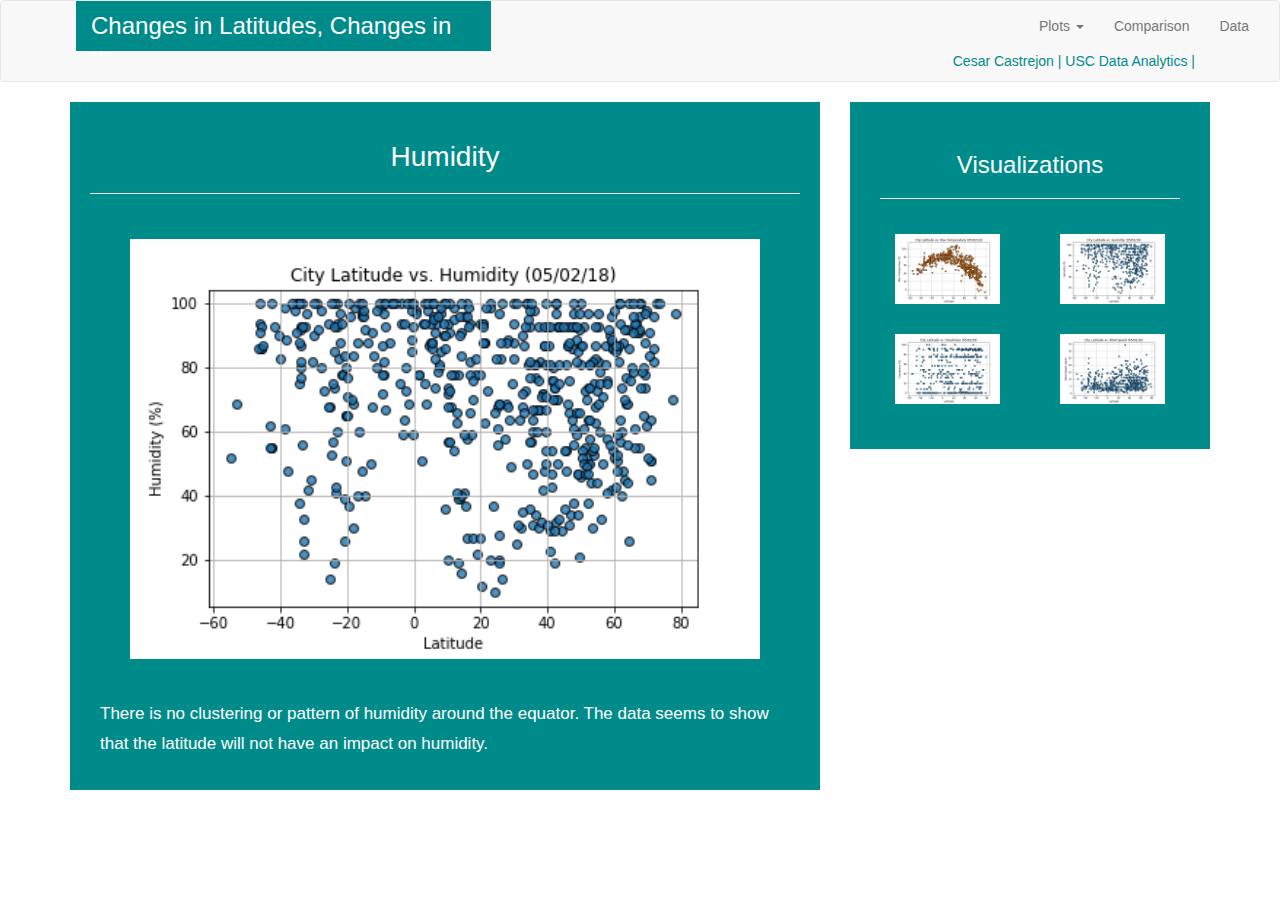
<file: humid.html>
<!DOCTYPE html>
<html lang="en">

<head>
  <meta charset="UTF-8">
  <meta name="viewport" content="width=device-width, initial-scale=1.0">
  <meta http-equiv="X-UA-Compatible" content="ie=edge"> 
  <title>Humidity</title>
  <link rel="stylesheet" href="https://maxcdn.bootstrapcdn.com/bootstrap/3.3.7/css/bootstrap.min.css" integrity="sha384-BVYiiSIFeK1dGmJRAkycuHAHRg32OmUcww7on3RYdg4Va+PmSTsz/K68vbdEjh4u" crossorigin="anonymous">
  <link rel="stylesheet" href="style.css">
</head>

<body>
   <nav class="navbar navbar-default">
            <div class="container-fluid">
              
              <div class="navbar-header">
                <button type="button" class="navbar-toggle collapsed" data-toggle="collapse" data-target="#bs-example-navbar-collapse-1" aria-expanded="false">
                  <span class="sr-only">Toggle navigation</span>
                  <span class="icon-bar"></span>
                  <span class="icon-bar"></span>
                  <span class="icon-bar"></span>
                </button>
                <a class="navbar-brand" href="index.html">Changes in Latitudes, Changes in ...</a>
              </div>
              <div class="collapse navbar-collapse" id="bs-example-navbar-collapse-1">
                    <ul class="nav navbar-nav navbar-right">
                        <li class="dropdown">
                            <a href="#" class="dropdown-toggle" data-toggle="dropdown" role="button" aria-haspopup="true" aria-expanded="false">Plots
                                <span class="caret"></span>
                            </a>
                            <ul class="dropdown-menu">
                                <li>
                                    <a href="temp.html">Temperature</a>
                                </li>
                                <li>
                                    <a href="humid.html">Humidity</a>
                                </li>
                                <li>
                                    <a href="cloud.html">Cloudiness</a>
                                </li>
                                <li>
                                    <a href="wind.html">Wind Speed</a>
                                </li>
                            </ul>
                        </li>
                        <li>
                            <a href="comparison.html">Comparison</a>
                        </li>
                        <li>
                            <a href="data.html">Data</a>
                        </li>
                    </ul>
                </div>
    
            </div>
            <div class="container">
                <div class="col-md-12">
                    <div class="sigline">
                        <p>
                            Cesar Castrejon | USC Data Analytics  |
                        </p>
                    </div>
                </div>
            </div>
        </nav>

          <div class="container">
                <div class="row row-grid">
                    
                    <div class="col-md-8">
                        <div class="box box-left">
                        <section id="intro">
                            <h1>Humidity</h1>
                            <hr>
                            <figure>
                                        <a target="_blank" href="Fig2.png">
                                            <img id="viz-main" src="Fig2.png" alt="Latitude vs. Humidity">
                                        </a>
                            </figure>
                            
                            <section id="summary">
                            <p>There is no clustering or pattern of humidity around the equator.  
                               The data seems to show that the latitude will not have an impact on humidity.
                            </p>
                            </section>
        
                        </section>
                        </div>
                    </div>
                
                    
                    <div class="col-md-4">
                        <div class="box box-right">
                        <h2>Visualizations</h2>
                        <hr>
        
                      
                      <div class="row">
                            <div class="col-xs-6 col-sm-3 col-md-6">
                                  <figure>
                                      <a href="temp.html">
                                          <img id="landing-viz" src="Fig1.png" alt="Latitude vs. Temperature">
                                      </a>
                                  </figure>
                              </div>
                          
                        <div class="col-xs-6 col-sm-3 col-md-6">
                                <figure>
                                    <a href="humid.html">
                                        <img id="landing-viz" src="Fig2.png" alt="Latitude vs. Humidity">
                                    </a>
                                </figure>
                            </div>
      
                        <div class="col-xs-6 col-sm-3 col-md-6">
                                <figure>
                                    <a href="cloud.html">
                                        <img id="landing-viz" src="Fig3.png" alt="Latitude vs. Cloudiness">
                                    </a>
                                </figure>
                            </div>
      
                        <div class="col-xs-6 col-sm-3 col-md-6">
                                <figure>
                                    <a href="wind.html">
                                        <img id="landing-viz" src="Fig4.png" alt="Latitude vs. Wind Speed">
                                    </a>
                                </figure>
                            </div>
        
                            </div>
                        </div>
                      </div>
                          
                    </div>
                </div>
        

    <script
    src="https://code.jquery.com/jquery-3.2.1.js"
    integrity="sha256-DZAnKJ/6XZ9si04Hgrsxu/8s717jcIzLy3oi35EouyE="
    crossorigin="anonymous"></script>

    <script src="https://maxcdn.bootstrapcdn.com/bootstrap/3.3.7/js/bootstrap.min.js" integrity="sha384-Tc5IQib027qvyjSMfHjOMaLkfuWVxZxUPnCJA7l2mCWNIpG9mGCD8wGNIcPD7Txa" crossorigin="anonymous">
    </script>      
    </body>
    </html>
</file>
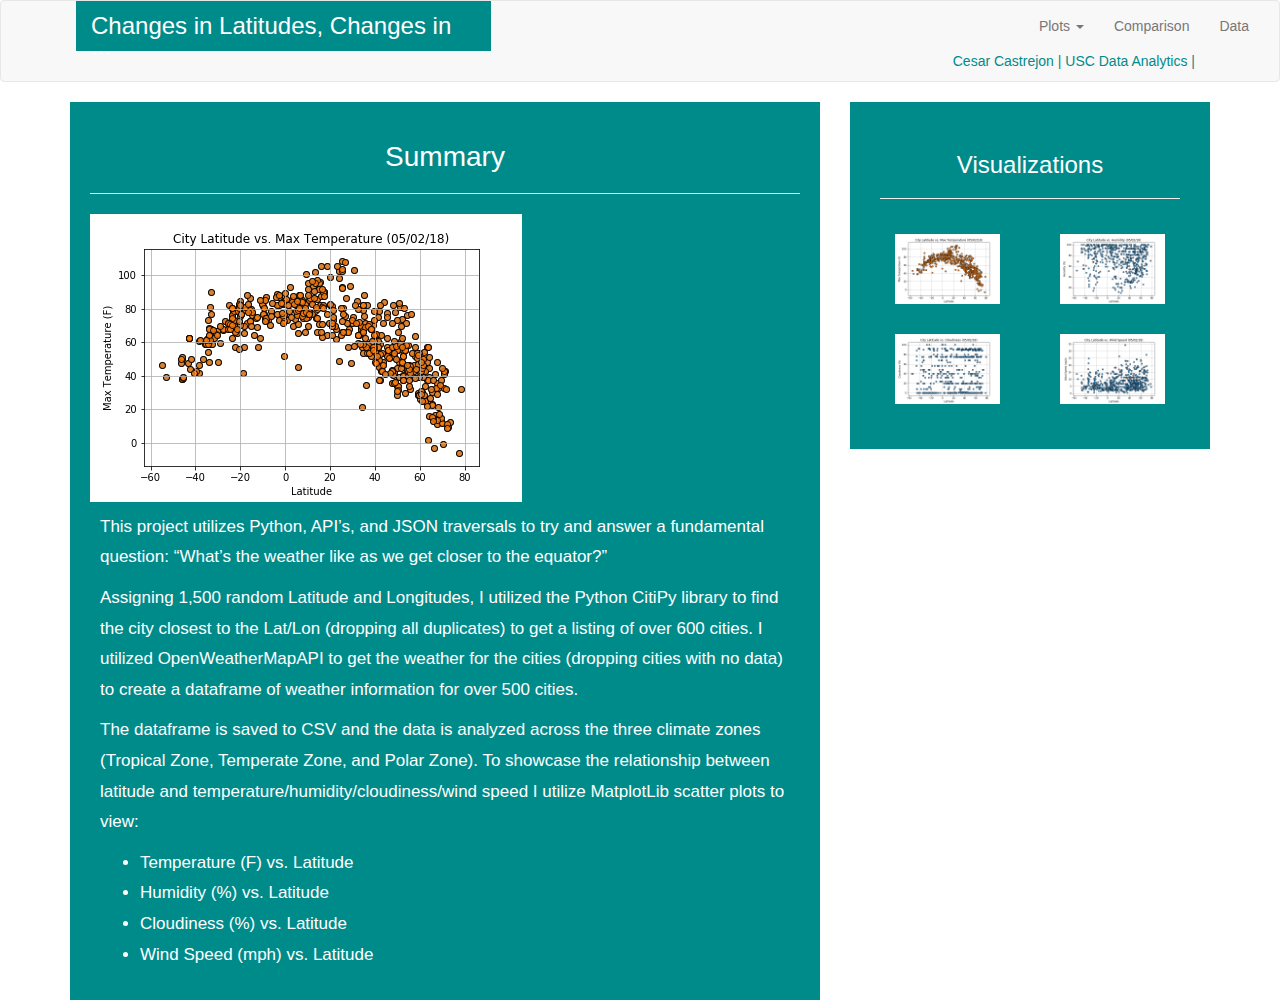
<file: newindex.html>
<!DOCTYPE html>
<html lang="en">

<head>
    <meta charset="UTF-8">
    <meta name="viewport" content="width=device-width, initial-scale=1.0">
    <meta http-equiv="X-UA-Compatible" content="ie=edge">
    <title>Latitude Weather Analysis</title>
    <link rel="stylesheet" href="https://maxcdn.bootstrapcdn.com/bootstrap/3.3.7/css/bootstrap.min.css" integrity="sha384-BVYiiSIFeK1dGmJRAkycuHAHRg32OmUcww7on3RYdg4Va+PmSTsz/K68vbdEjh4u"
        crossorigin="anonymous">
    <link rel="stylesheet" href="style.css">
</head>

<body>
    <nav class="navbar navbar-default">
        <div class="container-fluid">
            <div class="navbar-header">
                <button type="button" class="navbar-toggle collapsed" data-toggle="collapse" data-target="#bs-example-navbar-collapse-1"
                    aria-expanded="false">
                    <span class="sr-only">Toggle navigation</span>
                    <span class="icon-bar"></span>
                    <span class="icon-bar"></span>
                    <span class="icon-bar"></span>
                </button>
                <a class="navbar-brand" href="index.html">Changes in Latitudes, Changes in ...</a>
            </div>

            <div class="collapse navbar-collapse" id="bs-example-navbar-collapse-1">
                <ul class="nav navbar-nav navbar-right">
                    <li class="dropdown">
                        <a href="#" class="dropdown-toggle" data-toggle="dropdown" role="button" aria-haspopup="true" aria-expanded="false">Plots
                            <span class="caret"></span>
                        </a>
                        <ul class="dropdown-menu">
                            <li>
                                <a href="temp.html">Temperature</a>
                            </li>
                            <li>
                                <a href="humid.html">Humidity</a>
                            </li>
                            <li>
                                <a href="cloud.html">Cloudiness</a>
                            </li>
                            <li>
                                <a href="wind.html">Wind Speed</a>
                            </li>
                        </ul>
                    </li>
                    <li>
                        <a href="comparison.html">Comparison</a>
                    </li>
                    <li>
                        <a href="data.html">Data</a>
                    </li>
                </ul>
            </div>

        </div>
        <div class="container">
            <div class="col-md-12">
                <div class="sigline">
                    <p>
                        Cesar Castrejon | USC Data Analytics  |
                    </p>
                </div>
            </div>
        </div>
    </nav>


    <div class="container">
        <div class="row row-grid">
            <div class="col-md-8">
                <div class="box box-left">
                    <section id="intro">
                        <h1>Summary</h1>
                        <hr>
                        <figure>
                            <a target="_blank" href="Fig1.png">
                                <img id="temp-sample" src="Fig1.png" alt="Latitude vs. Temperature">
                            </a>
                        </figure>

                        <section id="summary">
                            <p>This project utilizes Python, API’s, and JSON traversals to try and answer a fundamental question:
                                “What’s the weather like as we get closer to the equator?”
                            </p>

                            <p> Assigning 1,500 random Latitude and Longitudes, I utilized the Python CitiPy library to find
                                the city closest to the Lat/Lon (dropping all duplicates) to get a listing of over 600 cities.
                                I utilized OpenWeatherMapAPI to get the weather for the cities (dropping cities with no data)
                                to create a dataframe of weather information for over 500 cities. 
                            </p>

                            <p>
                                The dataframe is saved to CSV and the data is analyzed across the three climate zones (Tropical 
                                Zone, Temperate Zone, and Polar Zone).  To showcase the relationship between latitude and 
                                temperature/humidity/cloudiness/wind speed I utilize MatplotLib scatter plots to view:
                            </p>

                            <ul>
                                <li>Temperature (F) vs. Latitude</li>
                                <li>Humidity (%) vs. Latitude</li>
                                <li>Cloudiness (%) vs. Latitude</li>
                                <li>Wind Speed (mph) vs. Latitude</li>

                            </ul>
                         
                        </section>

                    </section>
                </div>
            </div>

           
            <div class="col-md-4">
                <div class="box box-right">
                    <h2>Visualizations</h2>
                    <hr>

                    
                    <div class="row">
                        <div class="col-xs-6 col-sm-3 col-md-6">
                            <figure>
                                <a href="temp.html">
                                    <img id="landing-viz" src="Fig1.png" alt="Latitude vs. Temperature"  >
                                </a>
                            </figure>
                        </div>

                        <div class="col-xs-6 col-sm-3 col-md-6">
                            <figure>
                                <a href="humid.html">
                                    <img id="landing-viz" src="Fig2.png" alt="Latitude vs. Humidity" >
                                </a>
                            </figure>
                        </div>

                        <div class="col-xs-6 col-sm-3 col-md-6">
                            <figure>
                                <a href="cloud.html">
                                    <img id="landing-viz" src="Fig3.png" alt="Latitude vs. Cloudiness">
                                </a>
                            </figure>
                        </div>

                        <div class="col-xs-6 col-sm-3 col-md-6">
                            <figure>
                                <a href="wind.html">
                                    <img id="landing-viz" src="Fig4.png"  alt="Latitude vs. Wind Speed" > 
                                </a>
                            </figure>
                        </div>

                    </div>
                </div>
            </div>

        </div>
    </div>



    <script src="https://code.jquery.com/jquery-3.2.1.js" integrity="sha256-DZAnKJ/6XZ9si04Hgrsxu/8s717jcIzLy3oi35EouyE=" crossorigin="anonymous"></script>

    <script src="https://maxcdn.bootstrapcdn.com/bootstrap/3.3.7/js/bootstrap.min.js" integrity="sha384-Tc5IQib027qvyjSMfHjOMaLkfuWVxZxUPnCJA7l2mCWNIpG9mGCD8wGNIcPD7Txa"
        crossorigin="anonymous">
        </script>

</body>

</html>
</file>
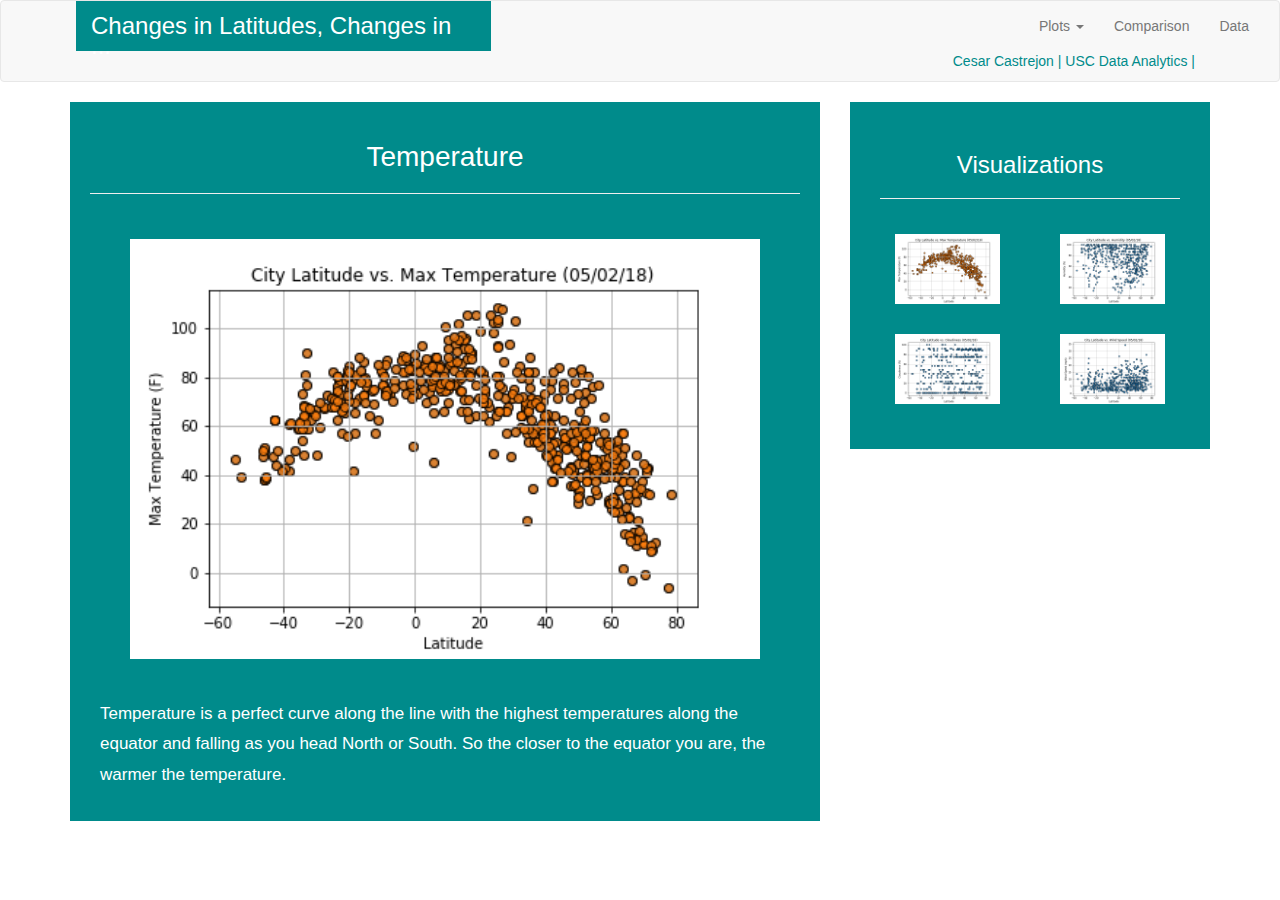
<file: temp.html>
<!DOCTYPE html>
<html lang="en">

<head>
  <meta charset="UTF-8"><meta charset="UTF-8">
  <meta name="viewport" content="width=device-width, initial-scale=1.0">
  <meta http-equiv="X-UA-Compatible" content="ie=edge"> 
  <title>Temperature</title>
  <link rel="stylesheet" href="https://maxcdn.bootstrapcdn.com/bootstrap/3.3.7/css/bootstrap.min.css" integrity="sha384-BVYiiSIFeK1dGmJRAkycuHAHRg32OmUcww7on3RYdg4Va+PmSTsz/K68vbdEjh4u" crossorigin="anonymous">
  <link rel="stylesheet" href="style.css">
</head>

<body>
   <nav class="navbar navbar-default">
            <div class="container-fluid">
              
              <div class="navbar-header">
                <button type="button" class="navbar-toggle collapsed" data-toggle="collapse" data-target="#bs-example-navbar-collapse-1" aria-expanded="false">
                  <span class="sr-only">Toggle navigation</span>
                  <span class="icon-bar"></span>
                  <span class="icon-bar"></span>
                  <span class="icon-bar"></span>
                </button>
                <a class="navbar-brand" href="index.html">Changes in Latitudes, Changes in ...</a>
              </div>
              <div class="collapse navbar-collapse" id="bs-example-navbar-collapse-1">
                    <ul class="nav navbar-nav navbar-right">
                        <li class="dropdown">
                            <a href="#" class="dropdown-toggle" data-toggle="dropdown" role="button" aria-haspopup="true" aria-expanded="false">Plots
                                <span class="caret"></span>
                            </a>
                            <ul class="dropdown-menu">
                                <li>
                                    <a href="temp.html">Temperature</a>
                                </li>
                                <li>
                                    <a href="humid.html">Humidity</a>
                                </li>
                                <li>
                                    <a href="cloud.html">Cloudiness</a>
                                </li>
                                <li>
                                    <a href="wind.html">Wind Speed</a>
                                </li>
                            </ul>
                        </li>
                        <li>
                            <a href="comparison.html">Comparison</a>
                        </li>
                        <li>
                            <a href="data.html">Data</a>
                        </li>
                    </ul>
                </div>
    
            </div>
            <div class="container">
                <div class="col-md-12">
                    <div class="sigline">
                        <p>
                            Cesar Castrejon | USC Data Analytics  |
                        </p>
                    </div>
                </div>
            </div>
        </nav>

          <div class="container">
                <div class="row row-grid">
                    
                    <div class="col-md-8">
                        <div class="box box-left">
                        <section id="intro">
                            <h1>Temperature</h1>
                            <hr>
                            <figure>
                                        <a target="_blank" href="Fig1.png">
                                            <img id="viz-main" src="Fig1.png" alt="Latitude vs. Temperature">
                                        </a>
                            </figure>
                            
                            <section id="summary">
                            <p>Temperature is a perfect curve along the line with the highest temperatures along the equator 
                               and falling as you head North or South. So the closer to the equator you are, the warmer the temperature.
                            </p>
                            </section>
        
                        </section>
                        </div>
                    </div>
                
                    
                    <div class="col-md-4">
                        <div class="box box-right">
                        <h2>Visualizations</h2>
                        <hr>
        
                      
                      <div class="row">
                            <div class="col-xs-6 col-sm-3 col-md-6">
                                  <figure>
                                      <a href="temp.html">
                                          <img id="landing-viz" src="Fig1.png" alt="Latitude vs. Temperature">
                                      </a>
                                  </figure>
                              </div>
                          
                        <div class="col-xs-6 col-sm-3 col-md-6">
                                <figure>
                                    <a href="humid.html">
                                        <img id="landing-viz" src="Fig2.png" alt="Latitude vs. Humidity">
                                    </a>
                                </figure>
                            </div>
      
                        <div class="col-xs-6 col-sm-3 col-md-6">
                                <figure>
                                    <a href="cloud.html">
                                        <img id="landing-viz" src="Fig3.png" alt="Latitude vs. Cloudiness">
                                    </a>
                                </figure>
                            </div>
      
                        <div class="col-xs-6 col-sm-3 col-md-6">
                                <figure>
                                    <a href="wind.html">
                                        <img id="landing-viz" src="Fig4.png" alt="Latitude vs. Wind Speed">
                                    </a>
                                </figure>
                            </div>
        
                            </div>
                        </div>
                      </div>
                          
                    </div>
                </div>
        

    <script
    src="https://code.jquery.com/jquery-3.2.1.js"
    integrity="sha256-DZAnKJ/6XZ9si04Hgrsxu/8s717jcIzLy3oi35EouyE="
    crossorigin="anonymous"></script>

    <script src="https://maxcdn.bootstrapcdn.com/bootstrap/3.3.7/js/bootstrap.min.js" integrity="sha384-Tc5IQib027qvyjSMfHjOMaLkfuWVxZxUPnCJA7l2mCWNIpG9mGCD8wGNIcPD7Txa" crossorigin="anonymous">
    </script>      
    </body>
    </html>
</file>
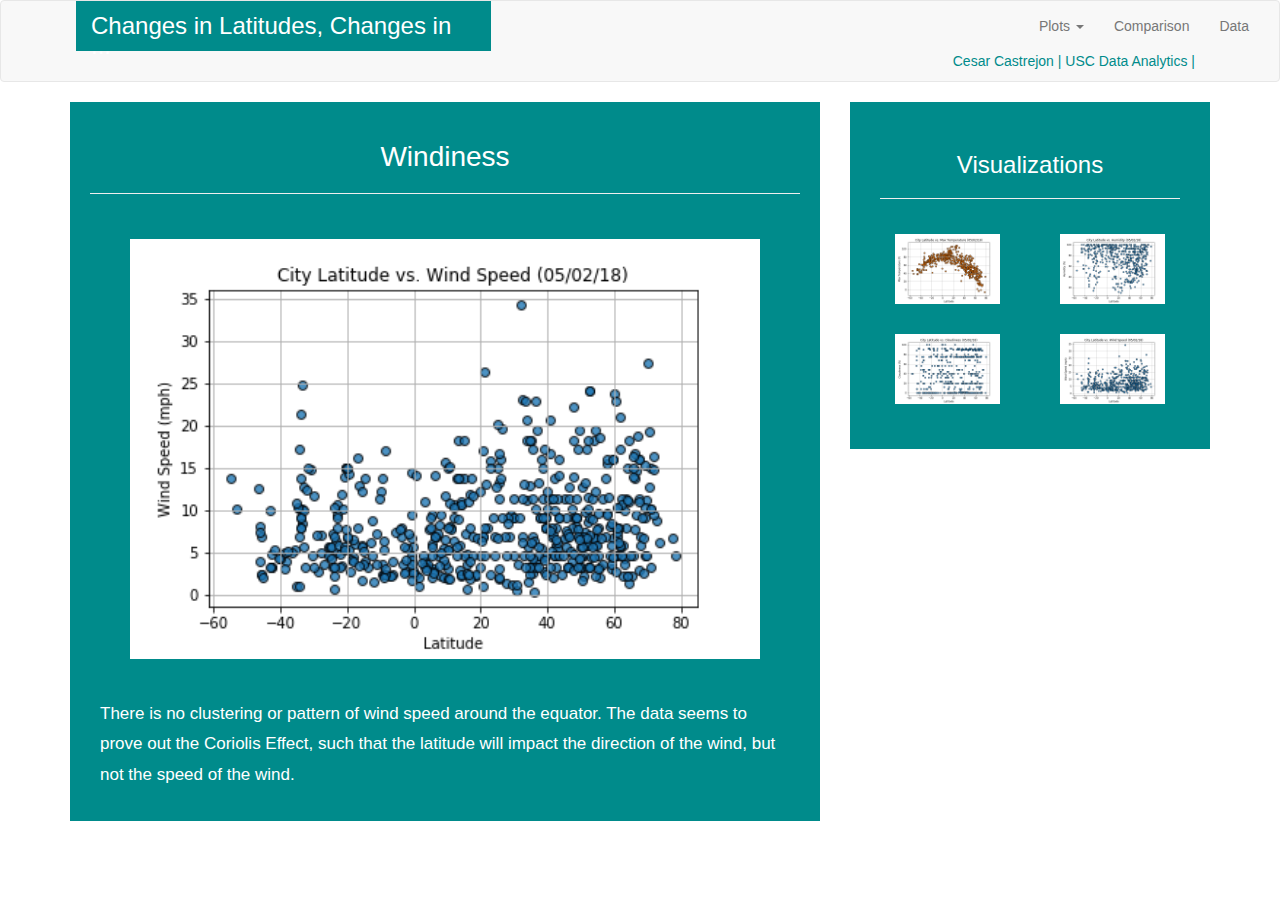
<file: wind.html>
<!DOCTYPE html>
<html lang="en">

<head>
    <meta charset="UTF-8">
    <meta name="viewport" content="width=device-width, initial-scale=1.0">
    <meta http-equiv="X-UA-Compatible" content="ie=edge"> 
    <title>Wind Speed</title>
    <link rel="stylesheet" href="https://maxcdn.bootstrapcdn.com/bootstrap/3.3.7/css/bootstrap.min.css" integrity="sha384-BVYiiSIFeK1dGmJRAkycuHAHRg32OmUcww7on3RYdg4Va+PmSTsz/K68vbdEjh4u"
        crossorigin="anonymous">
    <link rel="stylesheet" href="style.css">
</head>

<body>
    <nav class="navbar navbar-default">
        <div class="container-fluid">
            <div class="navbar-header">
                <button type="button" class="navbar-toggle collapsed" data-toggle="collapse" data-target="#bs-example-navbar-collapse-1"
                    aria-expanded="false">
                    <span class="sr-only">Toggle navigation</span>
                    <span class="icon-bar"></span>
                    <span class="icon-bar"></span>
                    <span class="icon-bar"></span>
                </button>
                <a class="navbar-brand" href="index.html">Changes in Latitudes, Changes in ...</a>
            </div>
            <div class="collapse navbar-collapse" id="bs-example-navbar-collapse-1">
                <ul class="nav navbar-nav navbar-right">
                    <li class="dropdown">
                        <a href="#" class="dropdown-toggle" data-toggle="dropdown" role="button" aria-haspopup="true" aria-expanded="false">Plots
                            <span class="caret"></span>
                        </a>
                        <ul class="dropdown-menu">
                            <li>
                                <a href="temp.html">Temperature</a>
                            </li>
                            <li>
                                <a href="humid.html">Humidity</a>
                            </li>
                            <li>
                                <a href="cloud.html">Cloudiness</a>
                            </li>
                            <li>
                                <a href="wind.html">Wind Speed</a>
                            </li>
                        </ul>
                    </li>
                    <li>
                        <a href="comparison.html">Comparison</a>
                    </li>
                    <li>
                        <a href="data.html">Data</a>
                    </li>
                </ul>
            </div>

        </div>
        <div class="container">
            <div class="col-md-12">
                <div class="sigline">
                    <p>
                        Cesar Castrejon | USC Data Analytics  |
                    </p>
                </div>
            </div>
        </div>
    </nav>

    <div class="container">
        <div class="row row-grid">

            <div class="col-md-8">
                <div class="box box-left">
                    <section id="intro">
                        <h1>Windiness</h1>
                        <hr>
                        <figure>
                            <a target="_blank" href="Fig4.png">
                                <img id="viz-main" src="Fig4.png" alt="Latitude vs. Wind Speed">
                            </a>
                        </figure>

                        <section id="summary">
                            <p>There is no clustering or pattern of wind speed around the equator. The data seems to prove out
                                the Coriolis Effect, such that the latitude will impact the direction of the wind, but not
                                the speed of the wind.
                            </p>
                        </section>

                    </section>
                </div>
            </div>


            <div class="col-md-4">
                <div class="box box-right">
                    <h2>Visualizations</h2>
                    <hr>


                    <div class="row">
                        <div class="col-xs-6 col-sm-3 col-md-6">
                            <figure>
                                <a href="temp.html">
                                    <img id="landing-viz" src="Fig1.png" alt="Latitude vs. Temperature">
                                </a>
                            </figure>
                        </div>

                        <div class="col-xs-6 col-sm-3 col-md-6">
                            <figure>
                                <a href="humid.html">
                                    <img id="landing-viz" src="Fig2.png" alt="Latitude vs. Humidity">
                                </a>
                            </figure>
                        </div>

                        <div class="col-xs-6 col-sm-3 col-md-6">
                            <figure>
                                <a href="cloud.html">
                                    <img id="landing-viz" src="Fig3.png" alt="Latitude vs. Cloudiness">
                                </a>
                            </figure>
                        </div>

                        <div class="col-xs-6 col-sm-3 col-md-6">
                            <figure>
                                <a href="wind.html">
                                    <img id="landing-viz" src="Fig4.png" alt="Latitude vs. Wind Speed">
                                </a>
                            </figure>
                        </div>

                    </div>
                </div>
            </div>

        </div>
    </div>


    <script src="https://code.jquery.com/jquery-3.2.1.js" integrity="sha256-DZAnKJ/6XZ9si04Hgrsxu/8s717jcIzLy3oi35EouyE=" crossorigin="anonymous"></script>

    <script src="https://maxcdn.bootstrapcdn.com/bootstrap/3.3.7/js/bootstrap.min.js" integrity="sha384-Tc5IQib027qvyjSMfHjOMaLkfuWVxZxUPnCJA7l2mCWNIpG9mGCD8wGNIcPD7Txa"
        crossorigin="anonymous">
        </script>
</body>

</html>
</file>
<file: style.css>
.navbar-default .navbar-brand {
    color: #ffffff;
    background-color: #008B8B;
    font-family: Impact, Haettenschweiler, 'Arial Narrow Bold', sans-serif;
    font-size: 24px;
    font-weight: 300;
}

.navbar-header{
    width:400px;
    margin-left:75px !important;
}

.sigline{
    color: 	#008B8B;
    text-align: right;
    font-family: Arial, Helvetica, sans-serif
    
}
.navbar-header .navbar-toggle .collapsed {
  float: right;
}

.content{
    margin-top:100px;
}

h1 {
  font-family: Impact, Haettenschweiler, 'Arial Narrow Bold', sans-serif;
	font-size: 28px;
  font-weight: 300;
  text-align: center
}

h2 {
  font-family: Impact, Haettenschweiler, 'Arial Narrow Bold', sans-serif;
	font-size: 24px;
  font-weight: 300;
  text-align: center
}

h3 {
  font-family: Impact, Haettenschweiler, 'Arial Narrow Bold', sans-serif;
  font-weight: 300;
  text-align: center;
}

.box {
  color: #fff;
  background: 	#008B8B;
}

.box-left {
  padding: 20px;
}

.box-right {
  padding: 30px;
}

.box-single {
  padding: 50px;
  margin: 70px;
}

#summary {
  margin: 10px;
  font-size: 17px;
  line-height: 1.8em;
}


#city-sample {
	float: left;
	width: 200px;
	height: 200px;
	margin: 10px 20px;
}

#landing-viz {
  padding:15px 15px 15px 15px;
  width: 100%;
  height: 100%;
}

.figure:active{
  border: 5px solid 	#008B8B;
}

.jumbotron {
  color: #fff;
  background: 	#008B8B;
  width: 100%;
  height: 100%;
  padding: 25px
}

.table {
  color: #fff;
  background: 	#008B8B;
  width: 100%;
  height: 100%;
  padding: 15px

}

#viz-main {
  padding: 25px 40px 30px 40px;
  width: 100%;
 }

.row.row-grid [class*="col-"] + [class*="col-"] {
    margin-top: 30px;
}

@media (min-width: 1200px) {
    .row.row-grid [class*="col-lg-"] + [class*="col-lg-"] {
        margin-top: 0;
    }
}
@media (min-width: 992px) {
    .row.row-grid [class*="col-md-"] + [class*="col-md-"] {
        margin-top: 0;
    }
}
@media (min-width: 768px) {
    .row.row-grid [class*="col-sm-"] + [class*="col-sm-"] {
        margin-top: 0;
    }
}
@media (min-width: 768px) {
  .row.row-grid [class*="col-xs-"] + [class*="col-xs-"] {
      margin-top: 0;
  }
}
</file>
